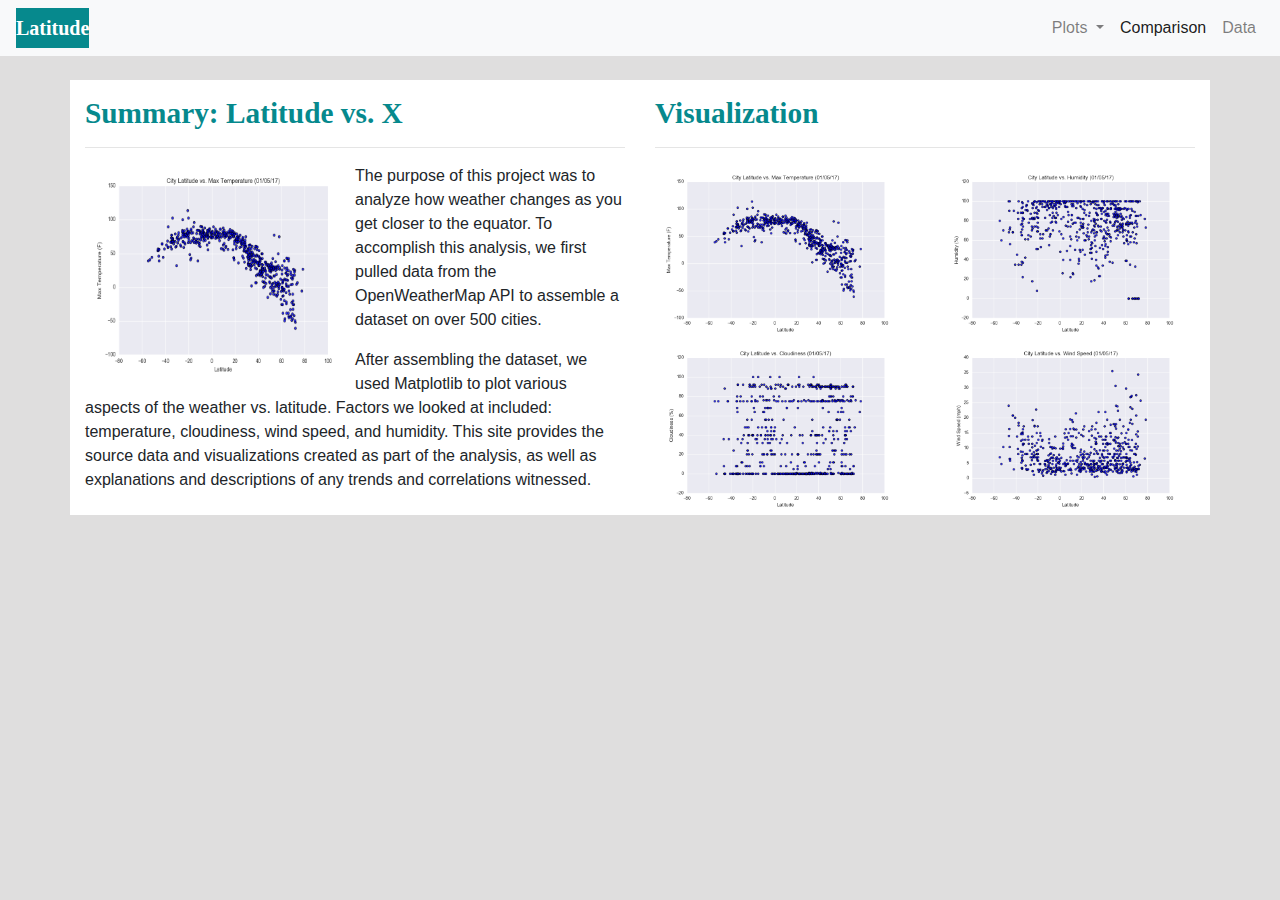
<file: Web-Design-Challenge/index.html>
<!doctype html>
<html lang="en">
  <head>
    <!-- Required meta tags -->
    <meta charset="utf-8">
    <meta name="viewport" content="width=device-width, initial-scale=1, shrink-to-fit=no">

    <!-- Bootstrap CSS -->
    <link rel="stylesheet" href="https://stackpath.bootstrapcdn.com/bootstrap/4.4.1/css/bootstrap.min.css" integrity="sha384-Vkoo8x4CGsO3+Hhxv8T/Q5PaXtkKtu6ug5TOeNV6gBiFeWPGFN9MuhOf23Q9Ifjh" crossorigin="anonymous">

    <title>Weather Analysis Dashboard</title>
  </head>
  
  
  <body style="background-color:rgb(223, 222, 222);">
    <!-- Navigation Bar -->
    <nav class="navbar navbar-expand-lg navbar-light bg-light">
        <a class="navbar-brand" style="background-color:rgb(6, 137, 141); color:white; font-family: Georgia, 'Times New Roman', Times, serif; font-weight: bold;" href="index.html">Latitude</a>
        <button class="navbar-toggler" type="button" data-toggle="collapse" data-target="#navbarSupportedContent" aria-controls="navbarSupportedContent" aria-expanded="false" aria-label="Toggle navigation">
          <span class="navbar-toggler-icon"></span>
        </button>
      
        <div class="collapse navbar-collapse" id="navbarSupportedContent">
          <ul class="navbar-nav ml-auto">
            <li class="nav-item dropdown">
                <a class="nav-link dropdown-toggle" href="#" id="navbarDropdown" role="button" data-toggle="dropdown" aria-haspopup="true" aria-expanded="false">
                  Plots
                </a>
                <div class="dropdown-menu" aria-labelledby="navbarDropdown">
                  <a class="dropdown-item" href="max_temperature.html">Max Temperature</a>
                  <a class="dropdown-item" href="humidity.html">Humidity</a>
                  <a class="dropdown-item" href="cloudiness.html">Cloudiness</a>
                  <a class="dropdown-item" href="wind_speed.html">Wind Speed</a>
                </div>
            </li>
            <li class="nav-item active">
              <a class="nav-link" href="comparison.html">Comparison<span class="sr-only">(current)</span></a>
            </li>
            <li class="nav-item">
              <a class="nav-link" href="data.html">Data</a>
            </li>
           
        </div>
      </nav>

    <!-- Put extra space between navbar and containers below -->  
    <br>

    <!-- Create container and add content -->
    <div class="container-sm">
      <div class="row">
        <div class="col-lg-6" style="background-color: white;">
            
          <h1 class="pt-3" style="color:rgb(6, 137, 141); font-family:Georgia, 'Times New Roman', Times, serif; font-weight: bold; font-size: 22pt;">Summary: Latitude vs. X</h1>
          <hr>
                        
          <img id="lat_vs_tem" width="50%" height="50%" class="float-left" src="Resources/assets/images/Fig1.png" alt="Max Temperature">
            
          <p>The purpose of this project was to analyze how weather changes as you get closer to the equator. To
            accomplish this analysis, we first pulled data from the OpenWeatherMap API to assemble a dataset on over
            500 cities.</p>

          <p>After assembling the dataset, we used Matplotlib to plot various aspects of the weather vs. latitude.
            Factors we looked at included: temperature, cloudiness, wind speed, and humidity. This site provides the
            source data and visualizations created as part of the analysis, as well as explanations and descriptions of
            any trends and correlations witnessed.</p>
            
        </div>


        <div class="col-lg-6 ml-auto" style="background-color: white;">
          <h2 class="pt-3" style="color:rgb(6, 137, 141); font-family:Georgia, 'Times New Roman', Times, serif; font-weight: bold; font-size: 22pt;">Visualization</h2>
          <hr>
          
          
          <div class="row">
            <div class="col-6">
              <a href="max_temperature.html">
                <img width="100%" height="100%" src="Resources/assets/images/Fig1.png" alt="Max Temperature">
              </a>
            </div>
            <div class="col-6">
              <a href="humidity.html">
                <img width="100%" height="100%" src="Resources/assets/images/Fig2.png" alt="Humidity">
              </a>
            </div>
          </div>

          <div class="row">
            <div class="col-6">
              <a href="cloudiness.html">
                <img width="100%" height="100%" src="Resources/assets/images/Fig3.png" alt="Cloudiness">
              </a>
            </div>
            <div class="col-6">
              <a href="wind_speed.html">
                <img width="100%" height="100%" src="Resources/assets/images/Fig4.png" alt="Wind Speed">
              </a>
            </div>
          </div>
            
      
        </div>
      </div>
    </div>
    
    <!-- Optional JavaScript -->
    <!-- jQuery first, then Popper.js, then Bootstrap JS -->
    <script src="https://code.jquery.com/jquery-3.4.1.slim.min.js" integrity="sha384-J6qa4849blE2+poT4WnyKhv5vZF5SrPo0iEjwBvKU7imGFAV0wwj1yYfoRSJoZ+n" crossorigin="anonymous"></script>
    <script src="https://cdn.jsdelivr.net/npm/popper.js@1.16.0/dist/umd/popper.min.js" integrity="sha384-Q6E9RHvbIyZFJoft+2mJbHaEWldlvI9IOYy5n3zV9zzTtmI3UksdQRVvoxMfooAo" crossorigin="anonymous"></script>
    <script src="https://stackpath.bootstrapcdn.com/bootstrap/4.4.1/js/bootstrap.min.js" integrity="sha384-wfSDF2E50Y2D1uUdj0O3uMBJnjuUD4Ih7YwaYd1iqfktj0Uod8GCExl3Og8ifwB6" crossorigin="anonymous"></script>
  </body>
</html>
</file>
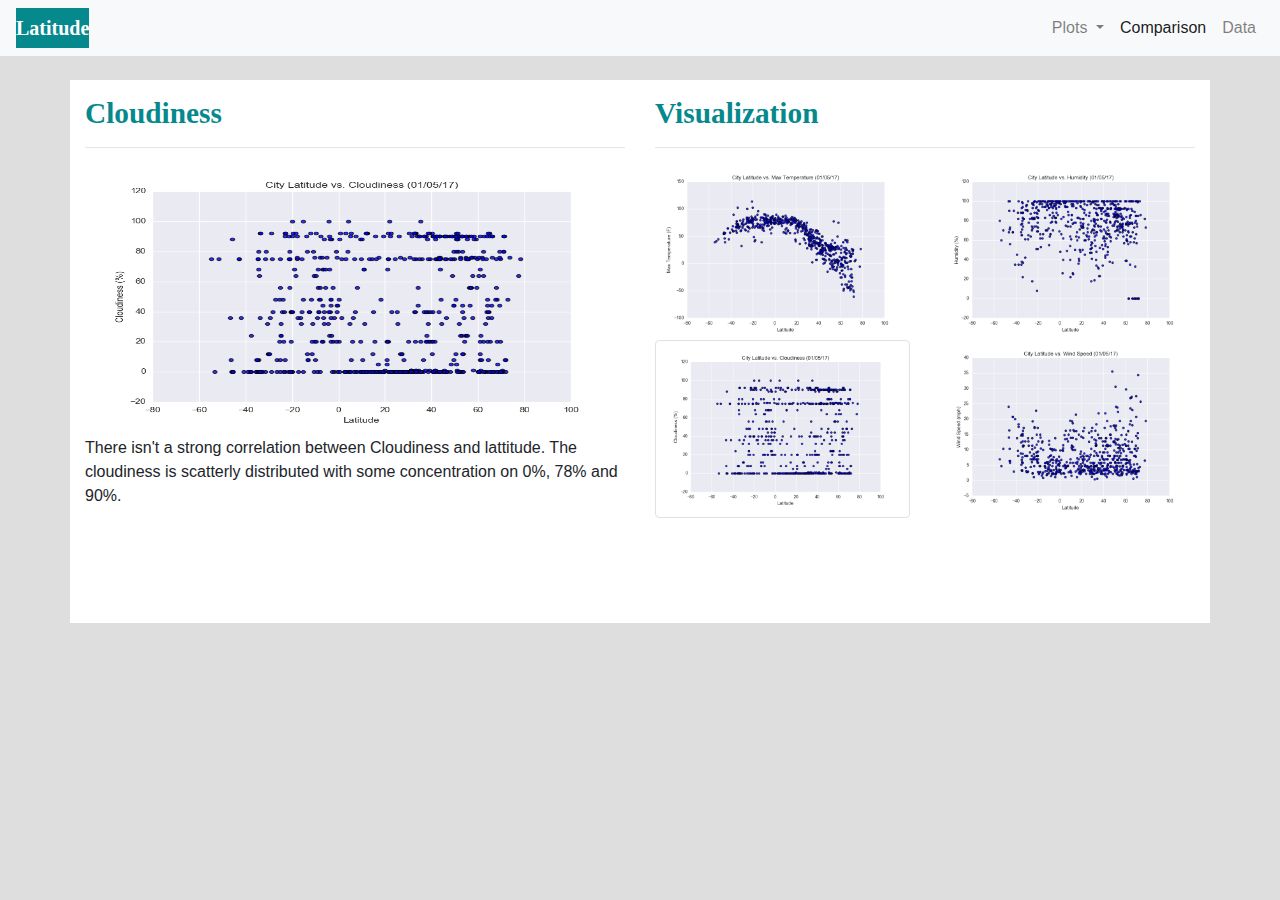
<file: Web-Design-Challenge/cloudiness.html>
<!DOCTYPE html>
<html lang="en">
  <head>
    <!-- Required meta tags -->
    <meta charset="utf-8">
    <meta name="viewport" content="width=device-width, initial-scale=1, shrink-to-fit=no">

    <!-- Bootstrap CSS -->
    <link rel="stylesheet" href="https://stackpath.bootstrapcdn.com/bootstrap/4.4.1/css/bootstrap.min.css" integrity="sha384-Vkoo8x4CGsO3+Hhxv8T/Q5PaXtkKtu6ug5TOeNV6gBiFeWPGFN9MuhOf23Q9Ifjh" crossorigin="anonymous">

    <title>Cloudiness Dashboard</title>
  </head>
  
  
  <body style="background-color:rgb(223, 222, 222);">
    <!-- Navigation Bar -->
    <nav class="navbar navbar-expand-lg navbar-light bg-light">
        <a class="navbar-brand" style="background-color:rgb(6, 137, 141); color:white; font-family: Georgia, 'Times New Roman', Times, serif; font-weight: bold;" href="index.html">Latitude</a>
        <button class="navbar-toggler" type="button" data-toggle="collapse" data-target="#navbarSupportedContent" aria-controls="navbarSupportedContent" aria-expanded="false" aria-label="Toggle navigation">
          <span class="navbar-toggler-icon"></span>
        </button>
      
        <div class="collapse navbar-collapse" id="navbarSupportedContent">
          <ul class="navbar-nav ml-auto">
            <li class="nav-item dropdown">
                <a class="nav-link dropdown-toggle" href="#" id="navbarDropdown" role="button" data-toggle="dropdown" aria-haspopup="true" aria-expanded="false">
                  Plots
                </a>
                <div class="dropdown-menu" aria-labelledby="navbarDropdown">
                  <a class="dropdown-item" href="max_temperature.html">Max Temperature</a>
                  <a class="dropdown-item" href="humidity.html">Humidity</a>
                  <a class="dropdown-item" href="cloudiness.html">Cloudiness</a>
                  <a class="dropdown-item" href="wind_speed.html">Wind Speed</a>
                </div>
            </li>
            <li class="nav-item active">
              <a class="nav-link" href="comparison.html">Comparison<span class="sr-only">(current)</span></a>
            </li>
            <li class="nav-item">
              <a class="nav-link" href="data.html">Data</a>
            </li>
           
        </div>
      </nav>

    <!-- Put extra space between navbar and containers below -->  
    <br>
  
    
    <div class="container-sm">
      <div class="row">
        <div class="col-lg-6" style="background-color: white;">
            
          <h1 class="pt-3" style="color:rgb(6, 137, 141); font-family:Georgia, 'Times New Roman', Times, serif; font-weight: bold; font-size: 22pt;">Cloudiness</h1>
          <hr>
                        
          <img width="100%" height="50%" src="Resources/assets/images/Fig3.png" alt="Cloudiness">
            
          <p>There isn't a strong correlation between Cloudiness and lattitude. The cloudiness is scatterly distributed with some concentration on 0%, 78% and 90%.</p>
            
        </div>

      
        
        <div class="col-lg-6 ml-auto" style="background-color: white;">
            
            <h2 class="pt-3" style="color:rgb(6, 137, 141); font-family:Georgia, 'Times New Roman', Times, serif; font-weight: bold; font-size: 22pt;">Visualization</h2>
            <hr>
            
            
            <div class="row">
                <div class="col-6">
                    <a href="max_temperature.html">
                        <img width="100%" height="100%" src="Resources/assets/images/Fig1.png" alt="Max Temperature">
                    </a>
                </div>
                <div class="col-6">
                    <a href="humidity.html">
                        <img width="100%" height="100%" src="Resources/assets/images/Fig2.png" alt="Humidity">
                    </a>
                </div>
            </div>
    
            <div class="row">
                <div class="col-6">
                    <a href="cloudiness.html">
                        <img width="100%" height="100%" class="img-thumbnail" src="Resources/assets/images/Fig3.png" alt="Cloudiness">
                    </a>
                </div>
                <div class="col-6">
                    <a href="wind_speed.html">
                        <img width="100%" height="100%" src="Resources/assets/images/Fig4.png" alt="Wind Speed">
                    </a>
                </div>
            </div>
                  
            
            
            
        </div>
    </div>
    
    
   

    <!-- Optional JavaScript -->
    <!-- jQuery first, then Popper.js, then Bootstrap JS -->
    <script src="https://code.jquery.com/jquery-3.4.1.slim.min.js" integrity="sha384-J6qa4849blE2+poT4WnyKhv5vZF5SrPo0iEjwBvKU7imGFAV0wwj1yYfoRSJoZ+n" crossorigin="anonymous"></script>
    <script src="https://cdn.jsdelivr.net/npm/popper.js@1.16.0/dist/umd/popper.min.js" integrity="sha384-Q6E9RHvbIyZFJoft+2mJbHaEWldlvI9IOYy5n3zV9zzTtmI3UksdQRVvoxMfooAo" crossorigin="anonymous"></script>
    <script src="https://stackpath.bootstrapcdn.com/bootstrap/4.4.1/js/bootstrap.min.js" integrity="sha384-wfSDF2E50Y2D1uUdj0O3uMBJnjuUD4Ih7YwaYd1iqfktj0Uod8GCExl3Og8ifwB6" crossorigin="anonymous"></script>
  </body>
</html>
</file>
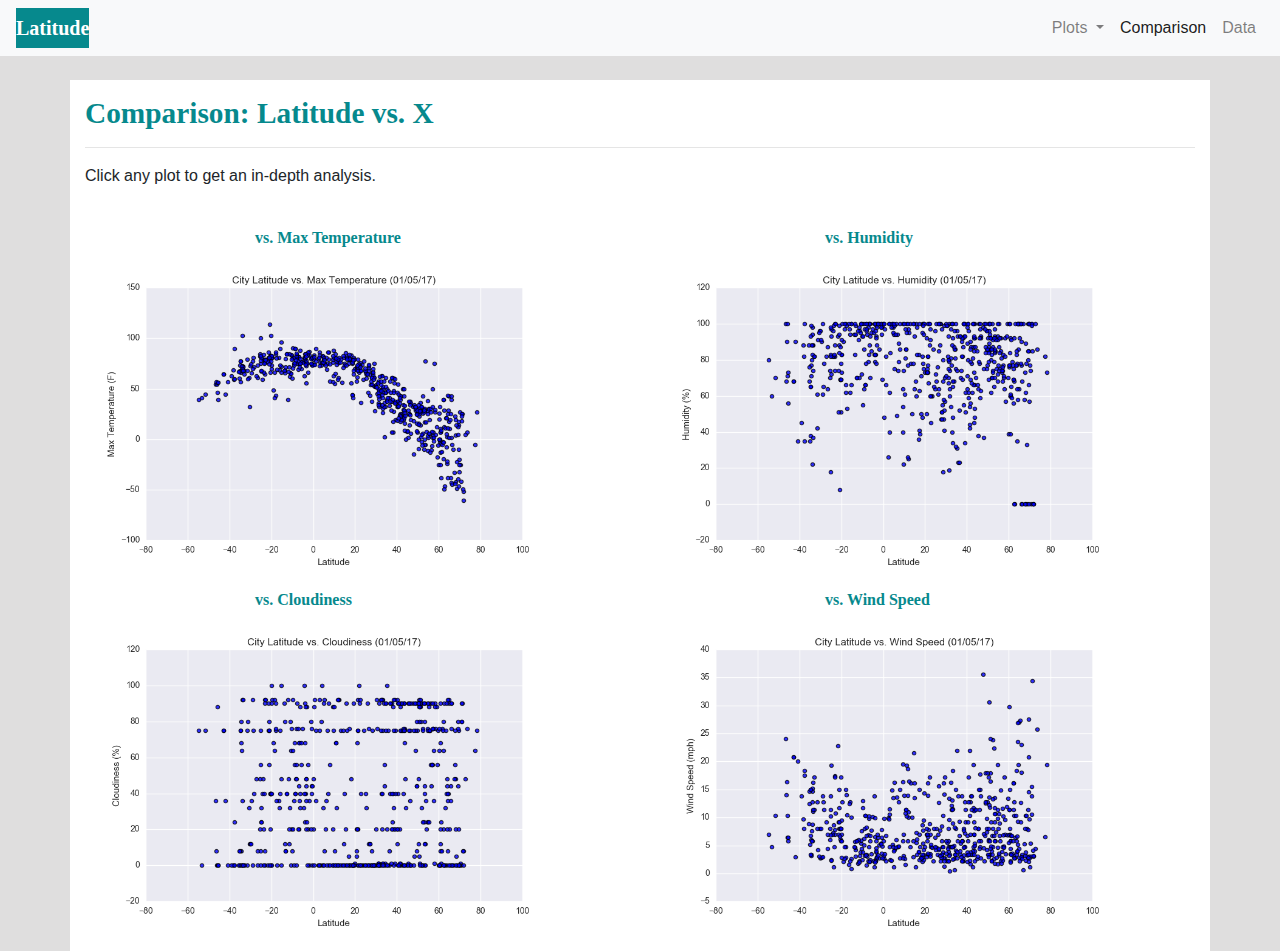
<file: Web-Design-Challenge/comparison.html>
<!DOCTYPE html>
<html lang="en">
<head>
  <!-- Required meta tags -->
  <meta charset="utf-8">
  <meta name="viewport" content="width=device-width, initial-scale=1, shrink-to-fit=yes">

  <!-- Bootstrap CSS -->
  <link rel="stylesheet" href="https://stackpath.bootstrapcdn.com/bootstrap/4.4.1/css/bootstrap.min.css" integrity="sha384-Vkoo8x4CGsO3+Hhxv8T/Q5PaXtkKtu6ug5TOeNV6gBiFeWPGFN9MuhOf23Q9Ifjh" crossorigin="anonymous">
  <title>Comparison Dashboard</title>
</head>
  
<body style="background-color:rgb(223, 222, 222);">
  <!-- Navigation Bar -->
  <nav class="navbar navbar-expand-lg navbar-light bg-light">
    <a class="navbar-brand" style="background-color:rgb(6, 137, 141); color:white; font-weight: bold; font-family: Georgia, 'Times New Roman', Times, serif;" href="index.html">Latitude</a>
    <button class="navbar-toggler" type="button" data-toggle="collapse" data-target="#navbarSupportedContent" aria-controls="navbarSupportedContent" aria-expanded="false" aria-label="Toggle navigation">
        <span class="navbar-toggler-icon"></span>
    </button>
      
    <div class="collapse navbar-collapse" id="navbarSupportedContent">
      <ul class="navbar-nav ml-auto">
        <li class="nav-item dropdown">
          <a class="nav-link dropdown-toggle" href="#" id="navbarDropdown" role="button" data-toggle="dropdown" aria-haspopup="true" aria-expanded="false">
                  Plots
          </a>
    <div class="dropdown-menu" aria-labelledby="navbarDropdown">
      <a class="dropdown-item" href="max_temperature.html">Max Temperature</a>
      <a class="dropdown-item" href="humidity.html">Humidity</a>
      <a class="dropdown-item" href="cloudiness.html">Cloudiness</a>
      <a class="dropdown-item" href="wind_speed.html">Wind Speed</a>
    </div>
            </li>
            <li class="nav-item active">
              <a class="nav-link" href="comparison.html">Comparison<span class="sr-only">(current)</span></a>
            </li>
            <li class="nav-item">
              <a class="nav-link" href="data.html">Data</a>
            </li>
           
        </div>
      </nav>

    <br>
  
    
    <div class="container-sm">
        <div class="row">
            <div class="col-lg-12" style="background-color: white;">
                
                <h1 class="pt-3" style="color:rgb(6, 137, 141); font-family:Georgia, 'Times New Roman', Times, serif; font-weight: bold; font-size: 22pt;">Comparison: Latitude vs. X</h1>
                <hr>
                <p>Click any plot to get an in-depth analysis.</p>
    <br>

                <div class="row">
                    <div class="col-lg-6">
                      <h1 class="mx-auto" style="width: 200px; color:rgb(6, 137, 141); font-family:Georgia, 'Times New Roman', Times, serif; font-weight:bold; font-size: 12pt;">vs. Max Temperature</h1>
                      <a href="max_temperature.html">
                      <img width="90%" height="90%" src="Resources/assets/images/Fig1.png" alt="Max Temperature">
                      </a>
                    </div>
                    <div class="col-lg-6">
                      <h1 class="mx-auto" style="width: 200px; color:rgb(6, 137, 141); font-family:Georgia, 'Times New Roman', Times, serif; font-weight:bold; font-size: 12pt;">vs. Humidity</h1>
                      <a href="humidity.html">
                      <img width="90%" height="90%" src="Resources/assets/images/Fig2.png" alt="Humidity">
                      </a>
                    </div>
                </div>
                
                <div class="row">
                    <div class="col-lg-6">
                      <h1 class="mx-auto" style="width: 200px; color:rgb(6, 137, 141); font-family:Georgia, 'Times New Roman', Times, serif; font-weight:bold; font-size: 12pt;">vs. Cloudiness</h1>
                      <a href="cloudiness.html">
                      <img width="90%" height="90%" src="Resources/assets/images/Fig3.png" alt="Cloudiness">
                      </a>
                    </div>
                    <div class="col-lg-6">
                      <h1 class="mx-auto" style="width: 200px; color:rgb(6, 137, 141); font-family:Georgia, 'Times New Roman', Times, serif; font-weight:bold; font-size: 12pt;">vs. Wind Speed</h1>
                      <a href="wind_speed.html">
                      <img width="90%" height="90%" src="Resources/assets/images/Fig4.png" alt="Wind Speed">
                      </a>
                    </div>
                </div>

            </div>
            
        </div>    
        
       
      
    </div>
    
    
   

    <!-- Optional JavaScript -->
    <!-- jQuery first, then Popper.js, then Bootstrap JS -->
    <script src="https://code.jquery.com/jquery-3.4.1.slim.min.js" integrity="sha384-J6qa4849blE2+poT4WnyKhv5vZF5SrPo0iEjwBvKU7imGFAV0wwj1yYfoRSJoZ+n" crossorigin="anonymous"></script>
    <script src="https://cdn.jsdelivr.net/npm/popper.js@1.16.0/dist/umd/popper.min.js" integrity="sha384-Q6E9RHvbIyZFJoft+2mJbHaEWldlvI9IOYy5n3zV9zzTtmI3UksdQRVvoxMfooAo" crossorigin="anonymous"></script>
    <script src="https://stackpath.bootstrapcdn.com/bootstrap/4.4.1/js/bootstrap.min.js" integrity="sha384-wfSDF2E50Y2D1uUdj0O3uMBJnjuUD4Ih7YwaYd1iqfktj0Uod8GCExl3Og8ifwB6" crossorigin="anonymous"></script>
  </body>
</html>
</file>
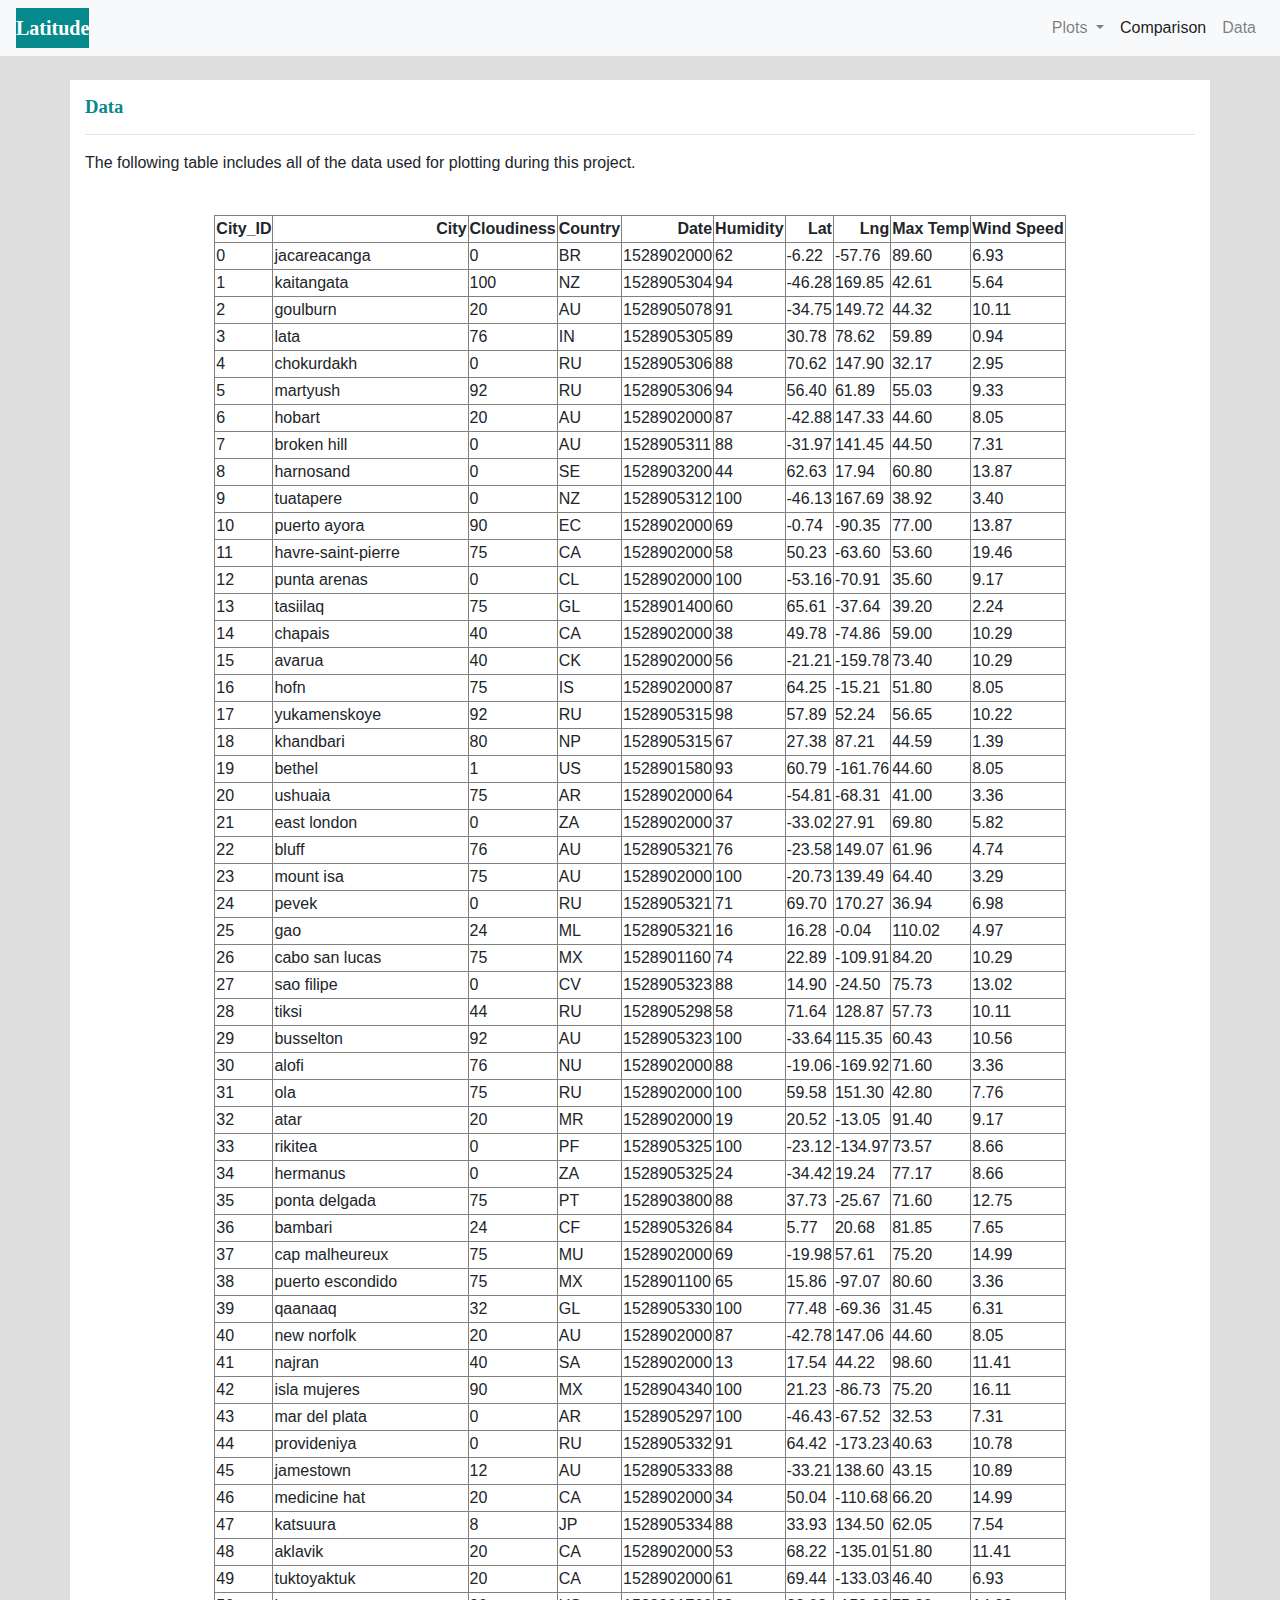
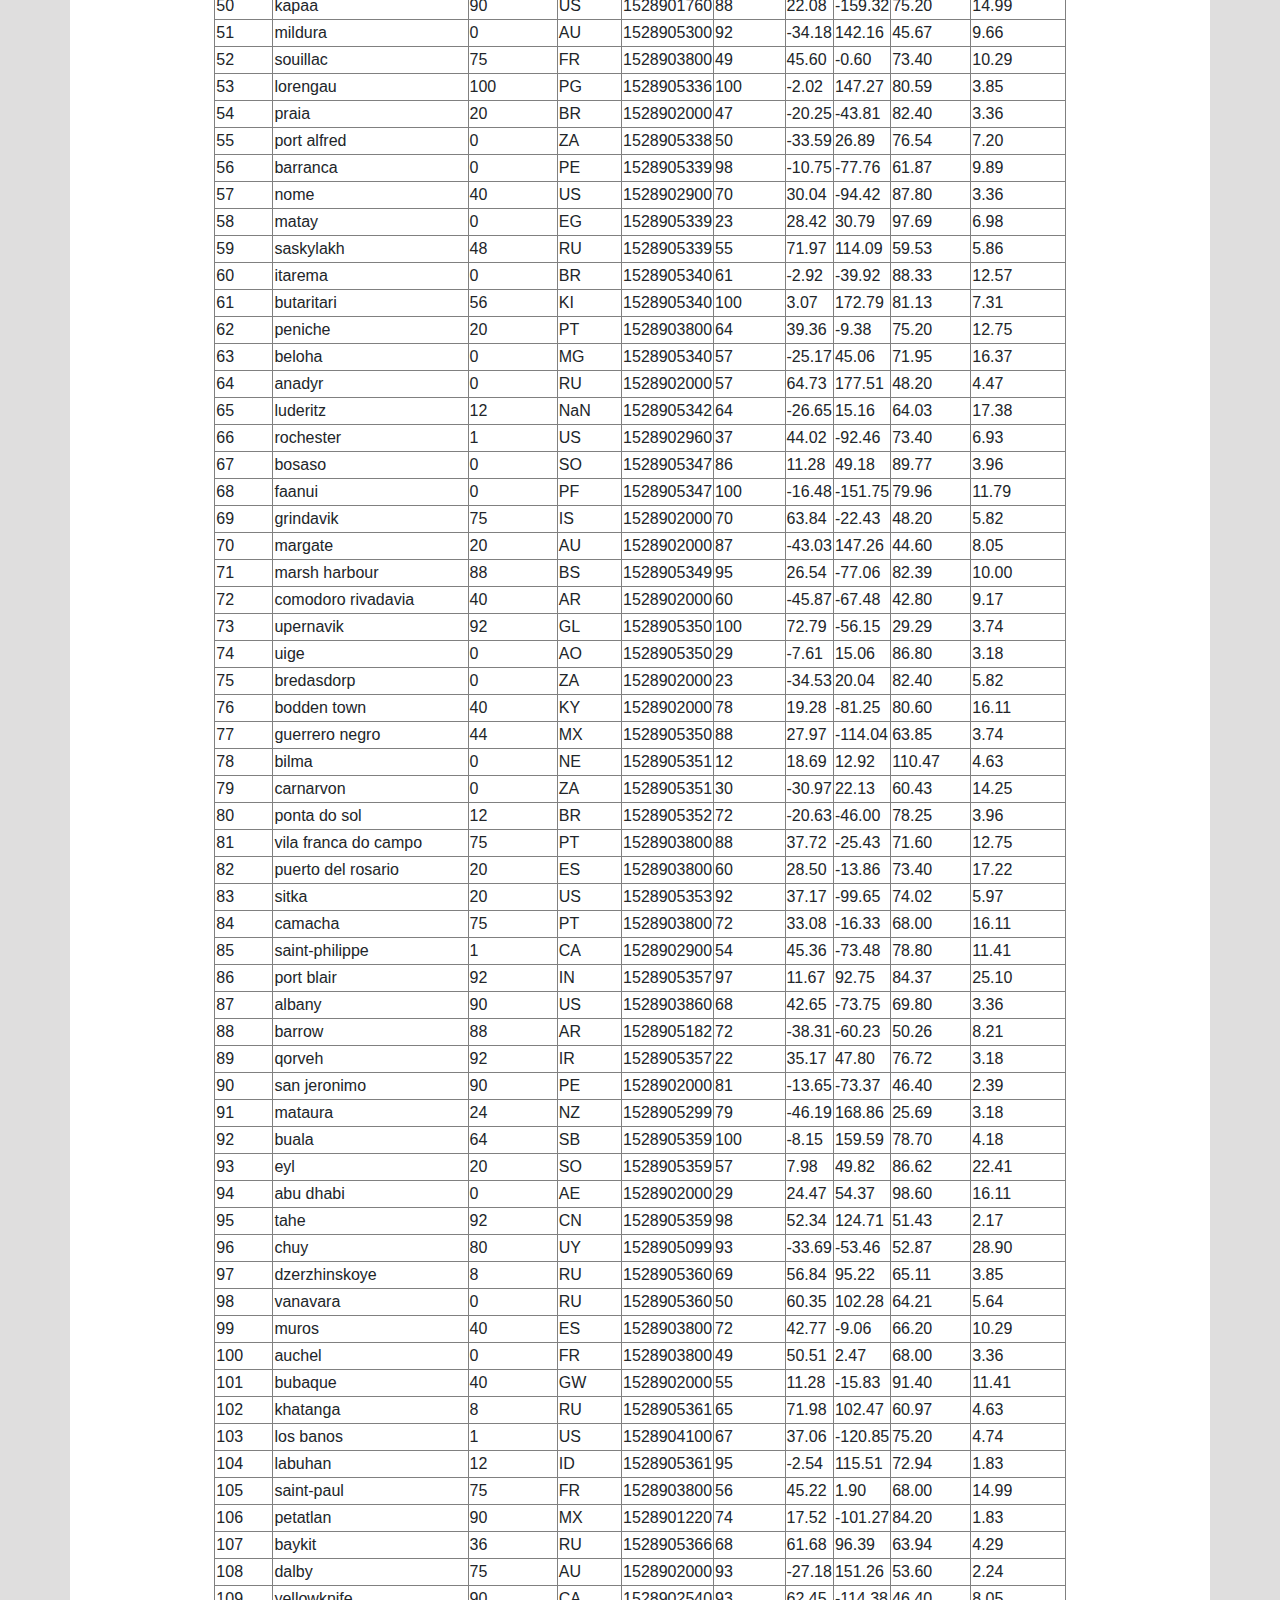
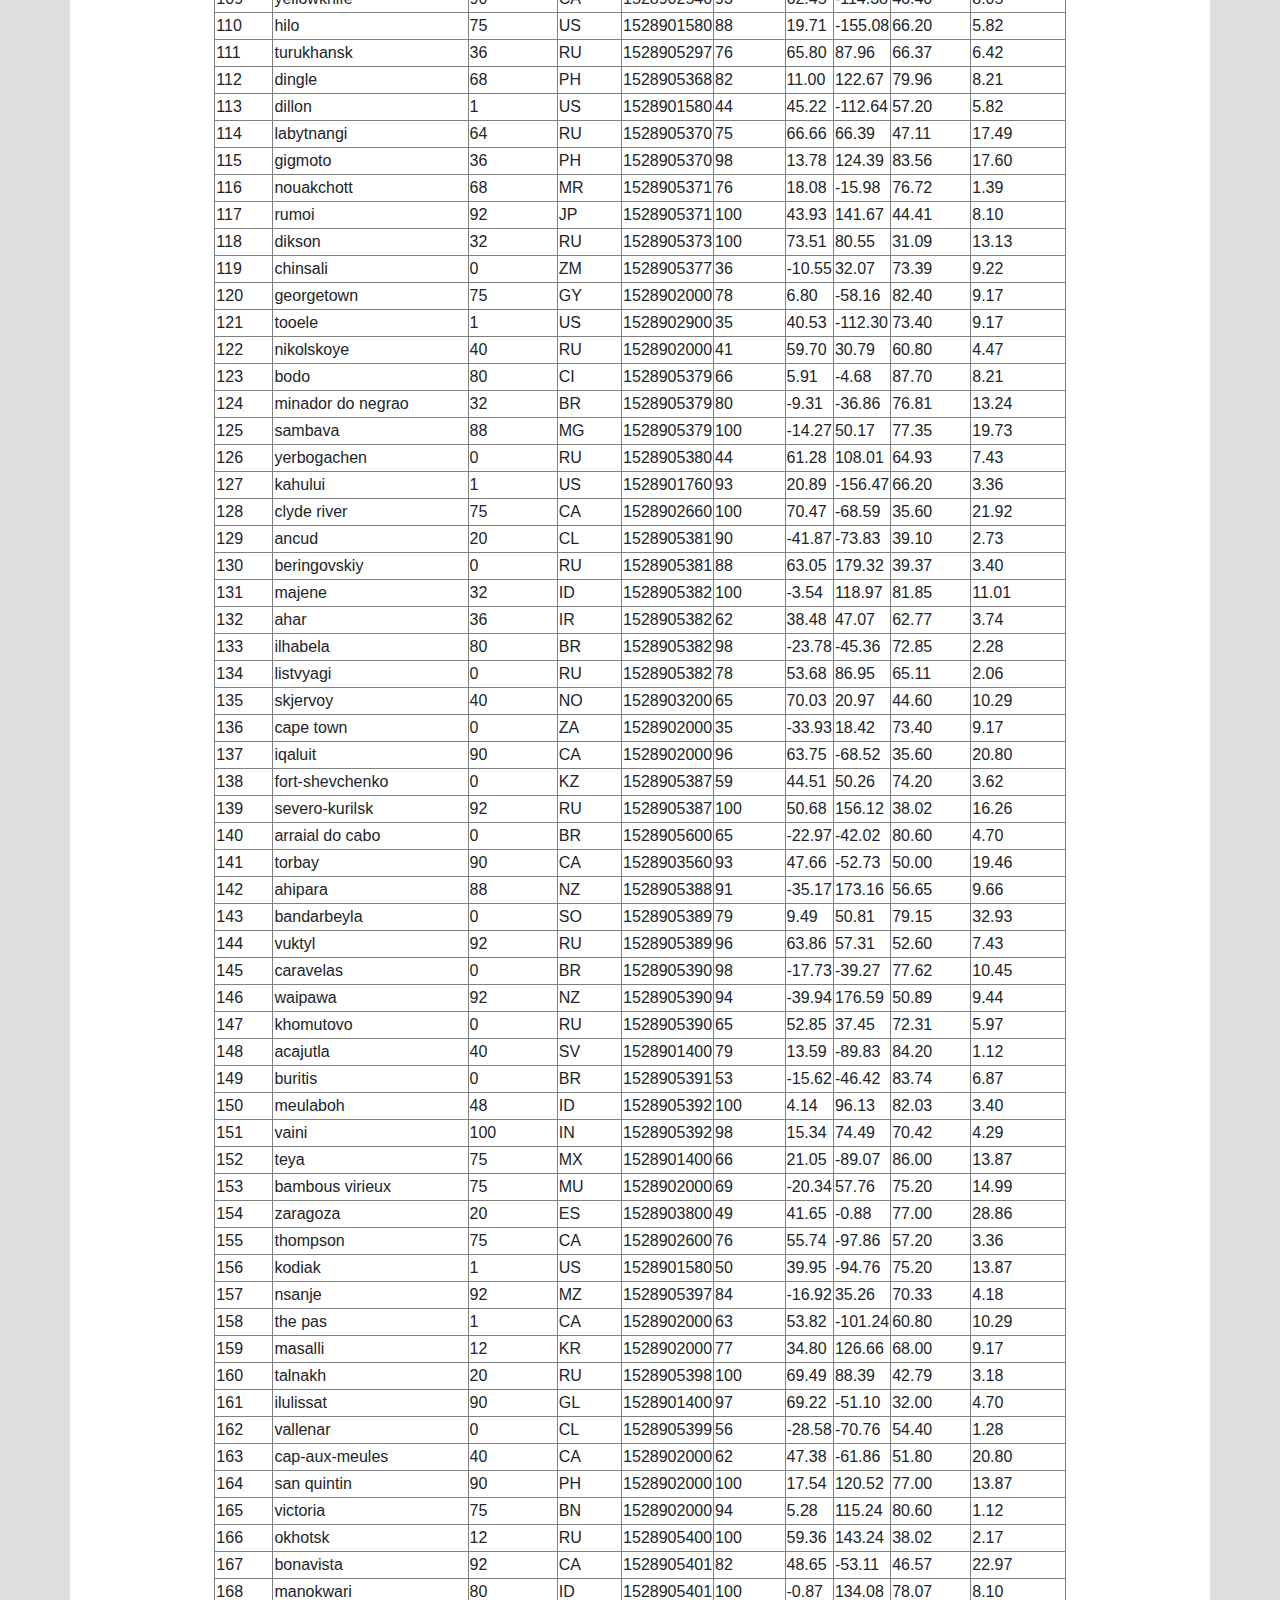
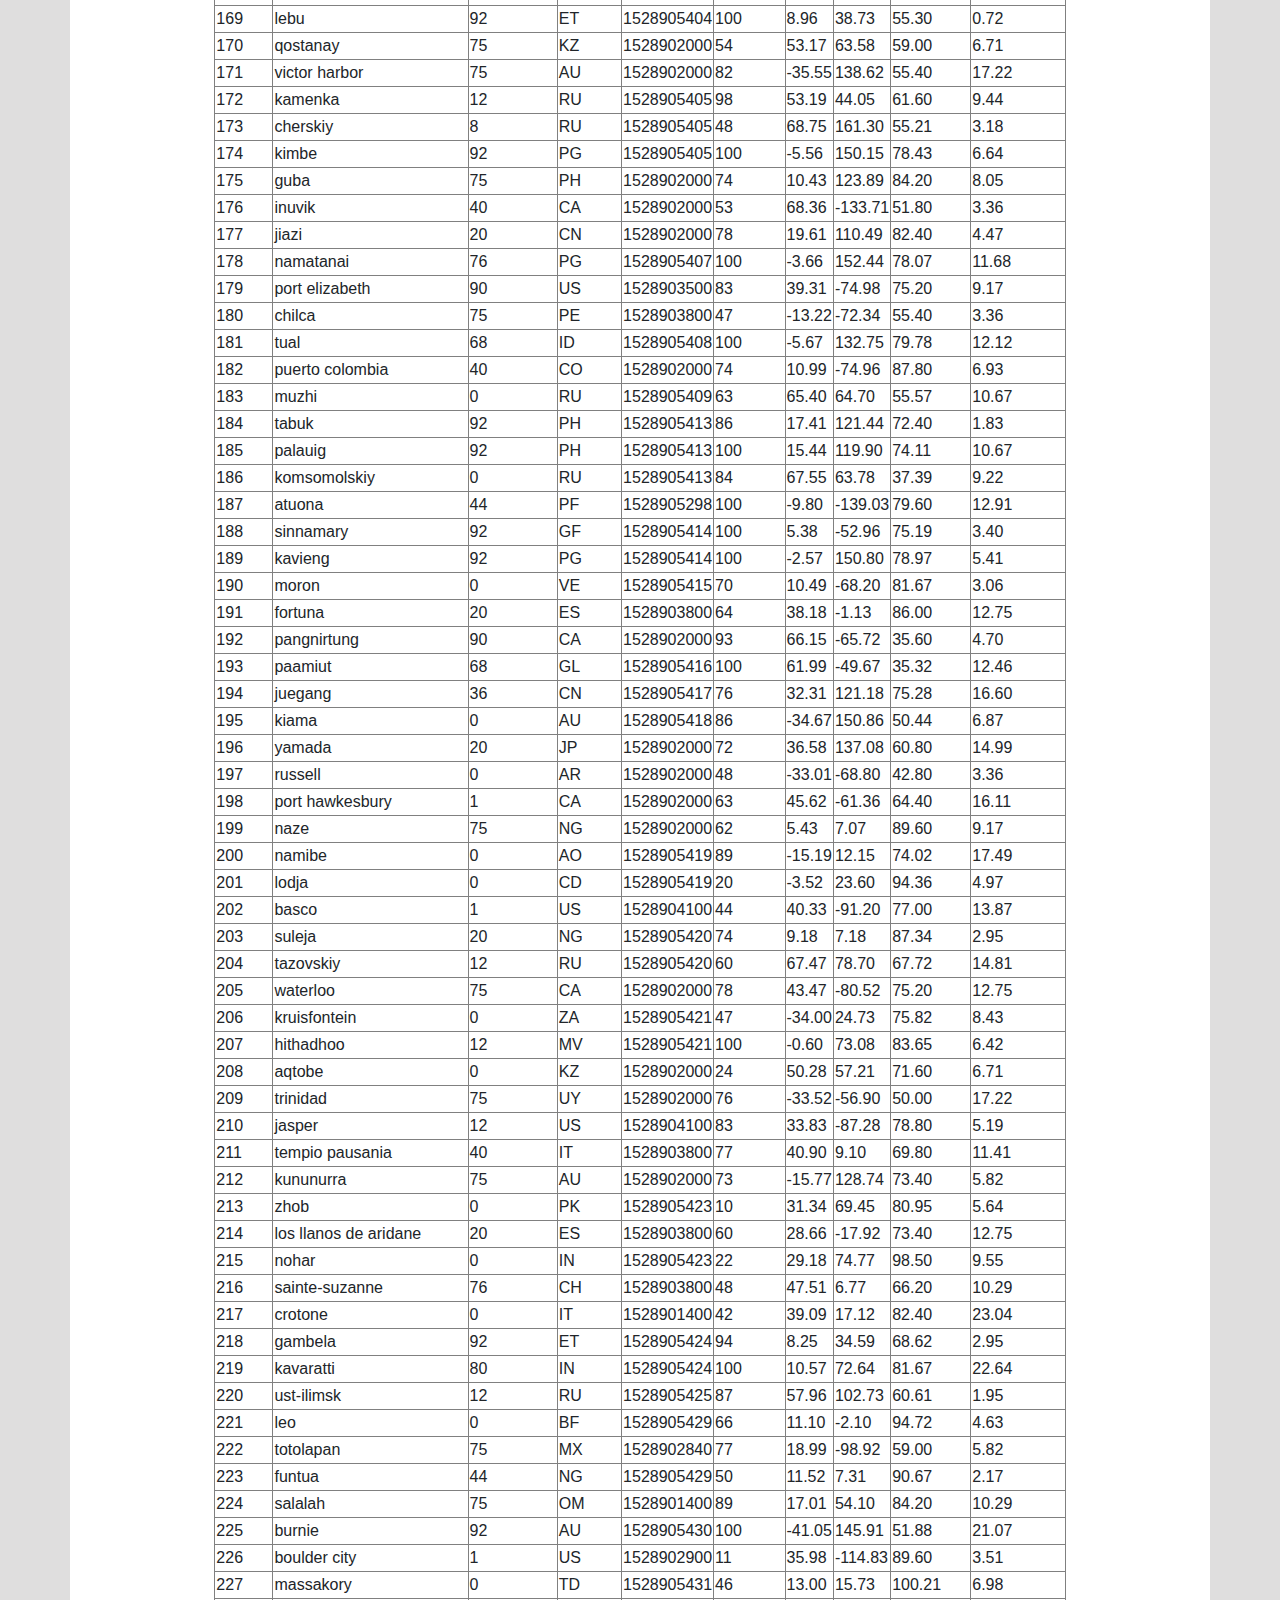
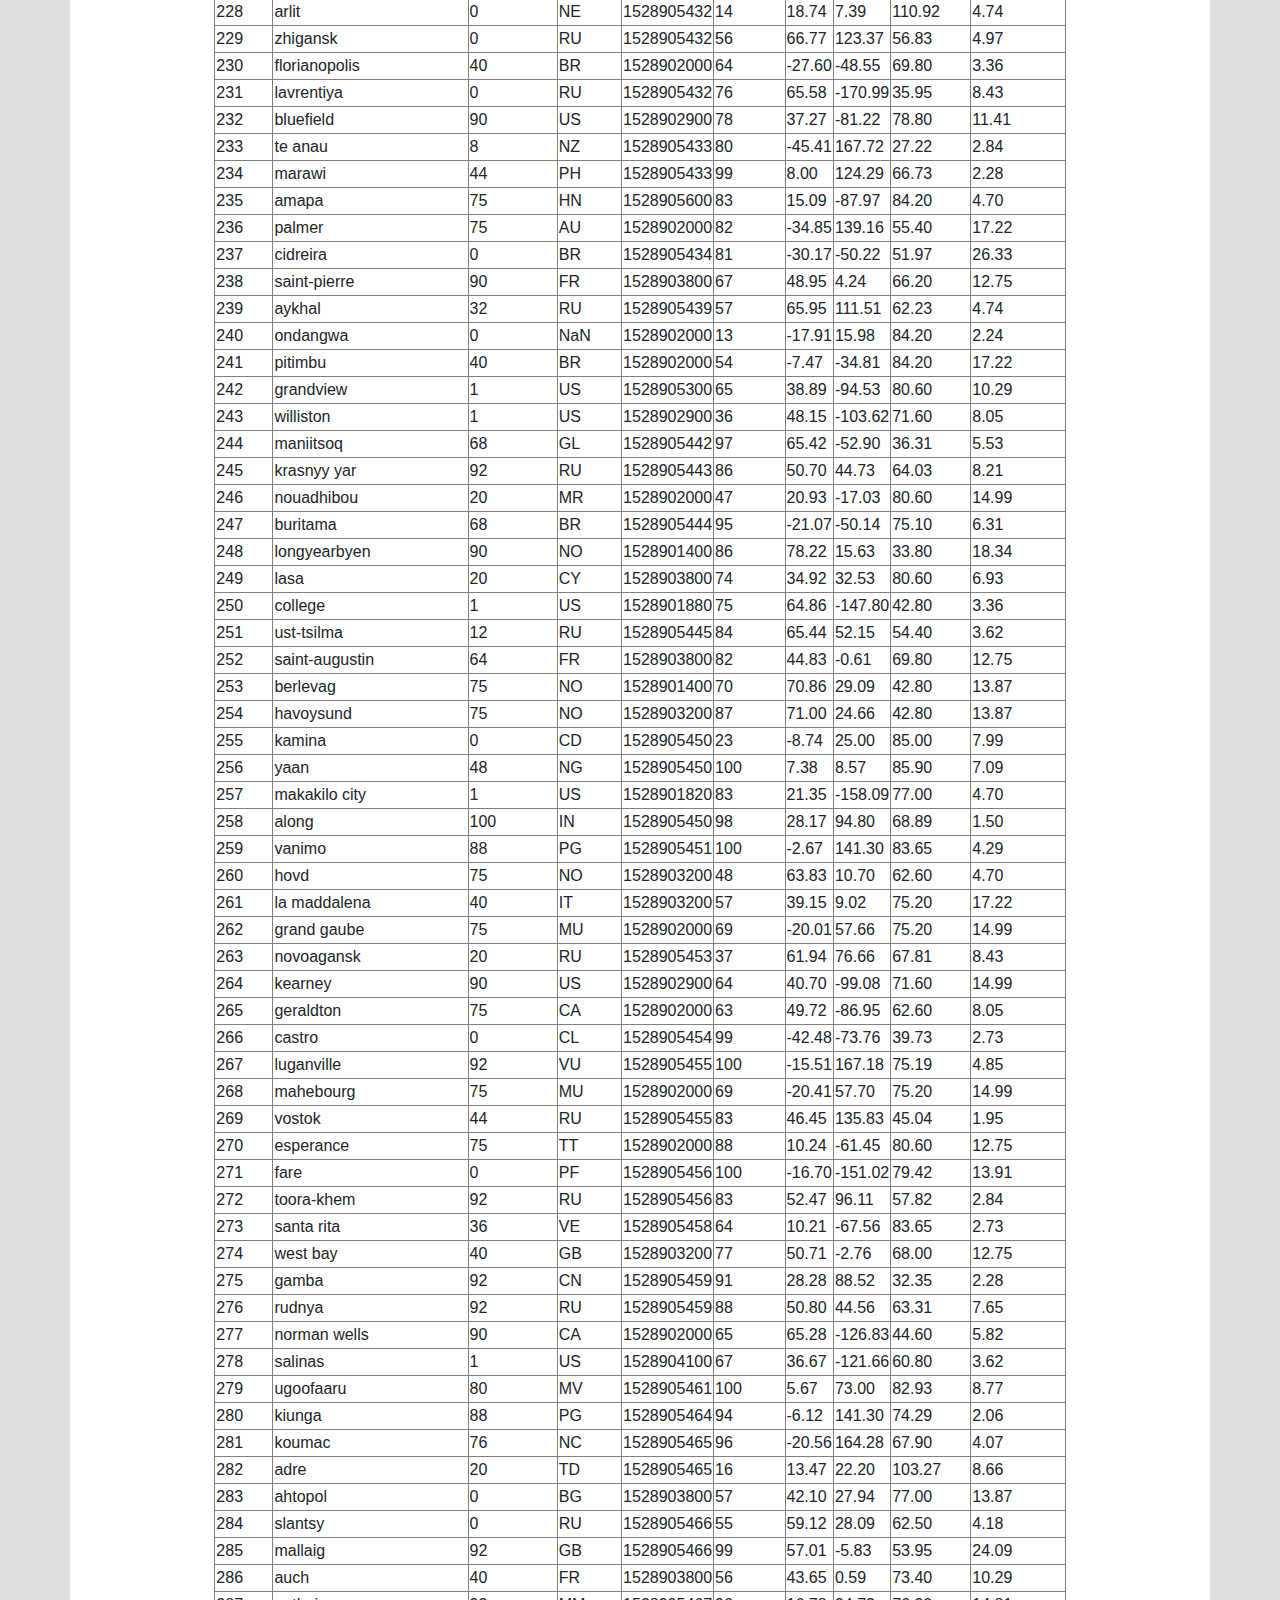
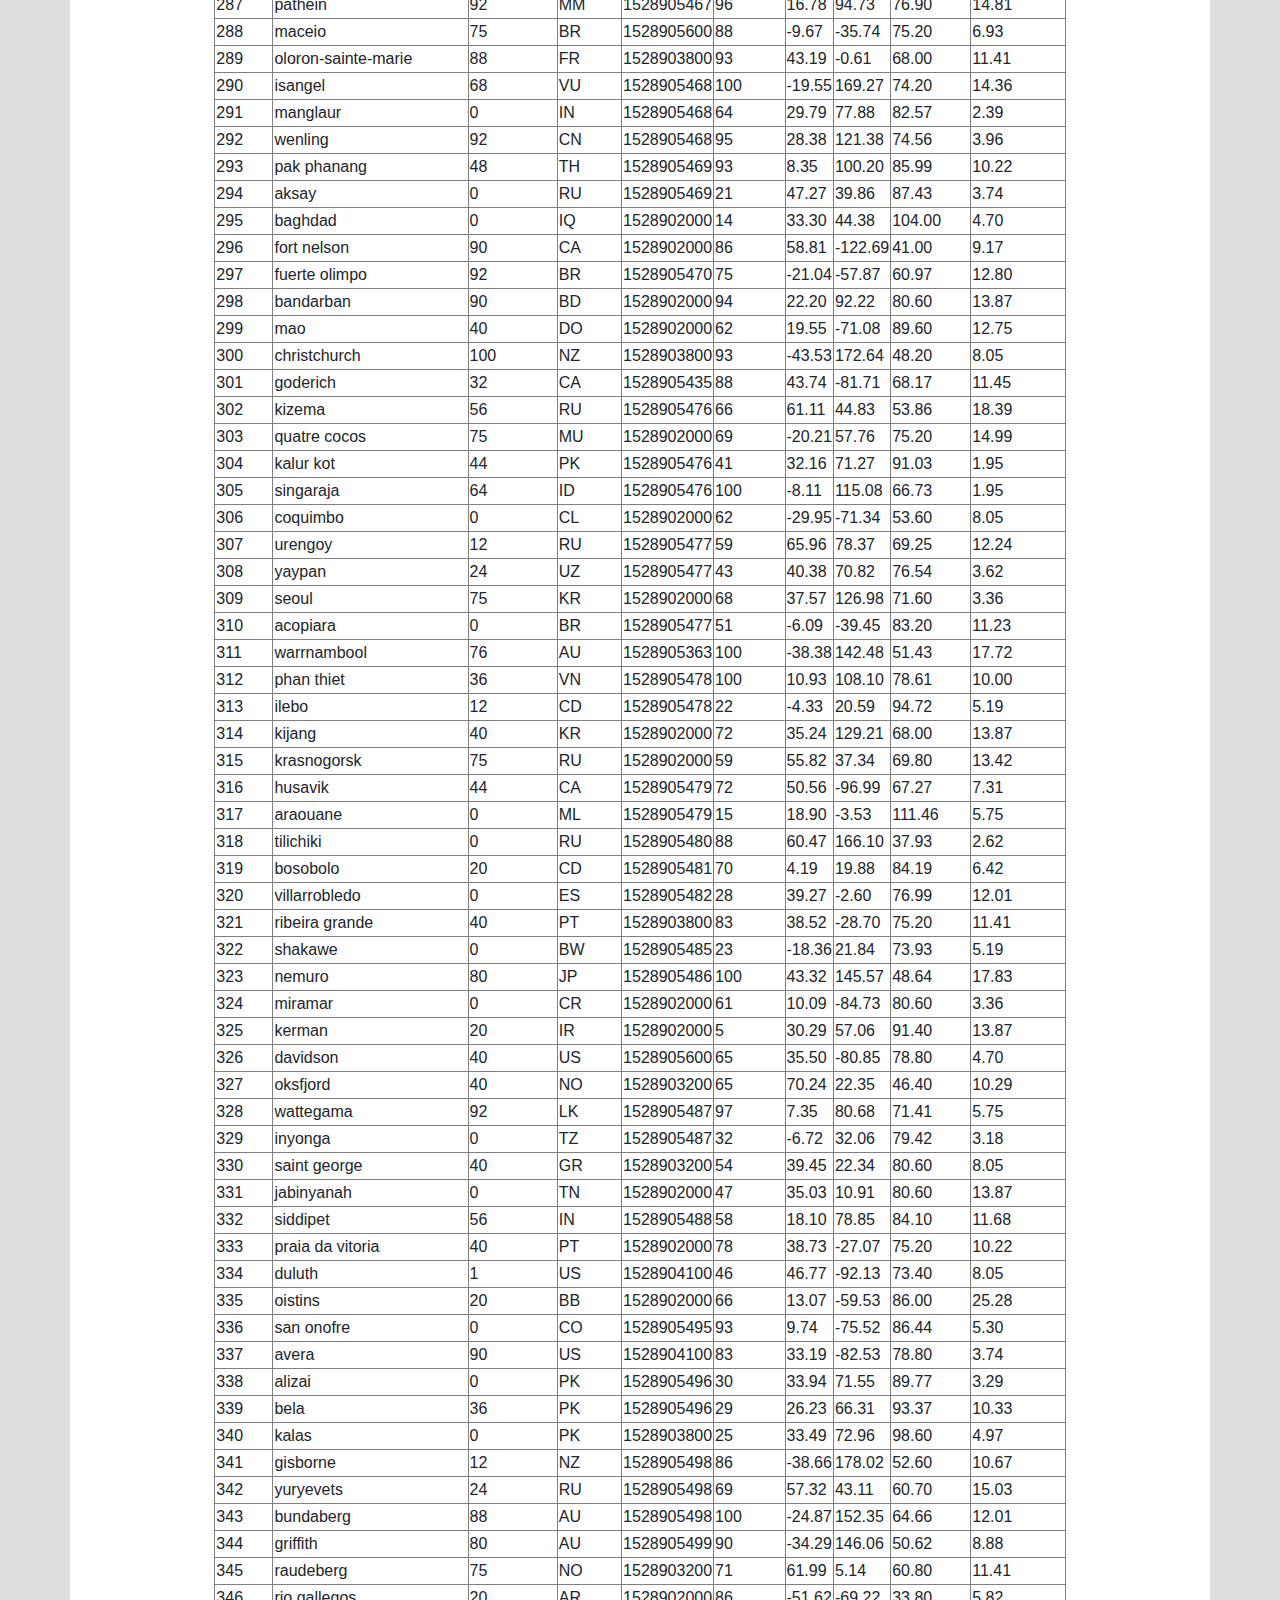
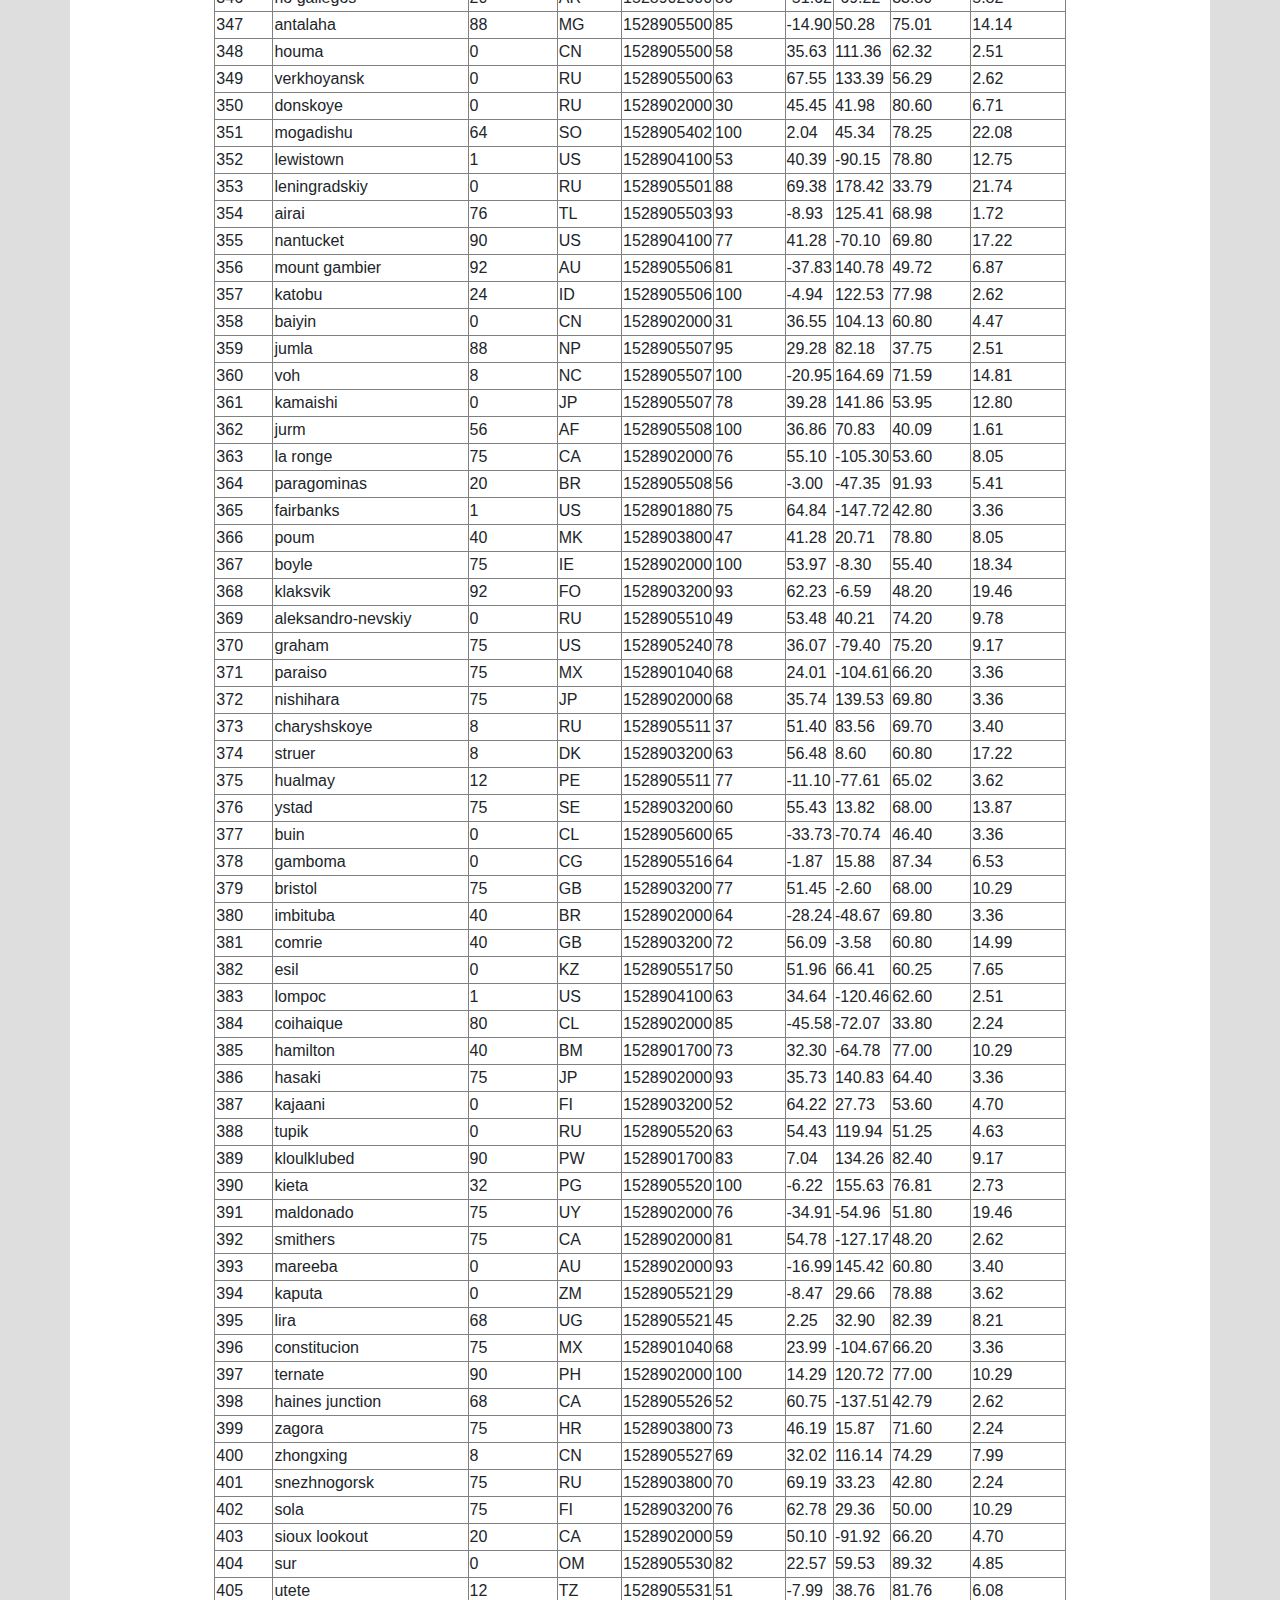
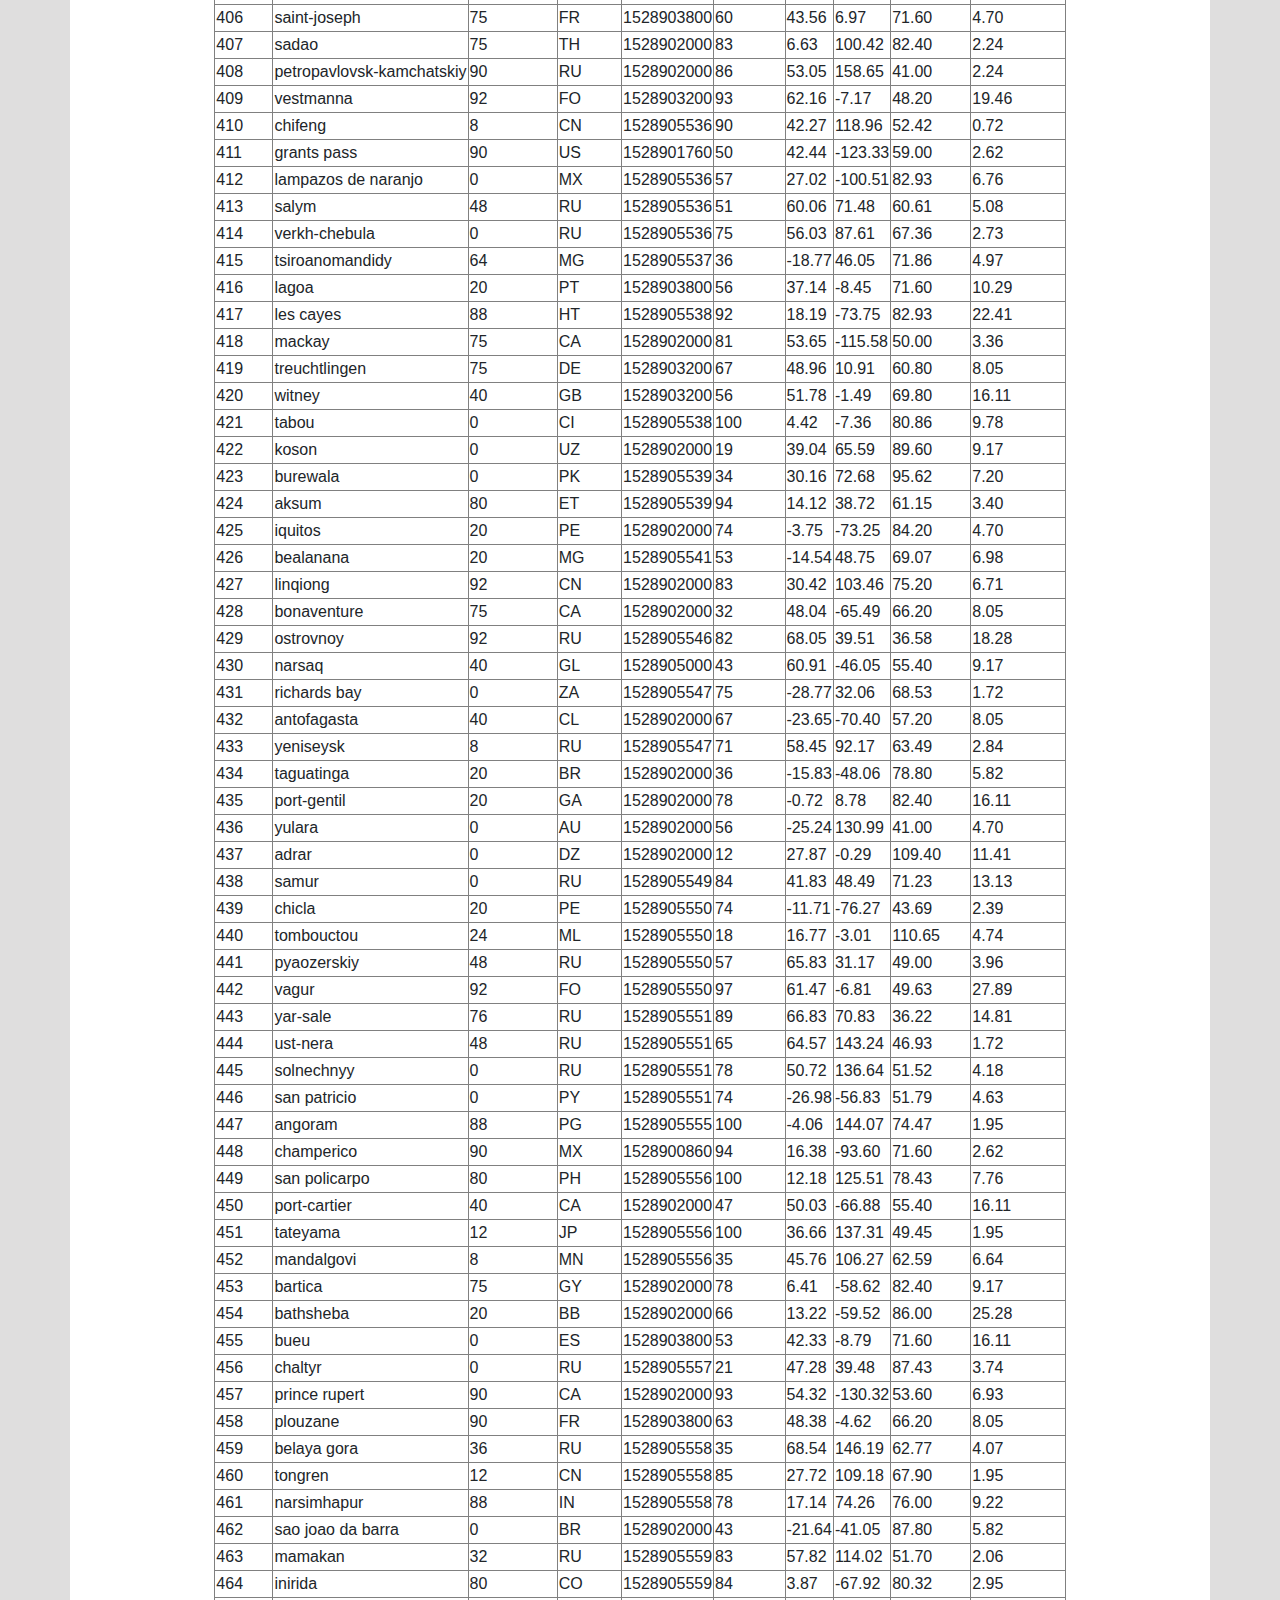
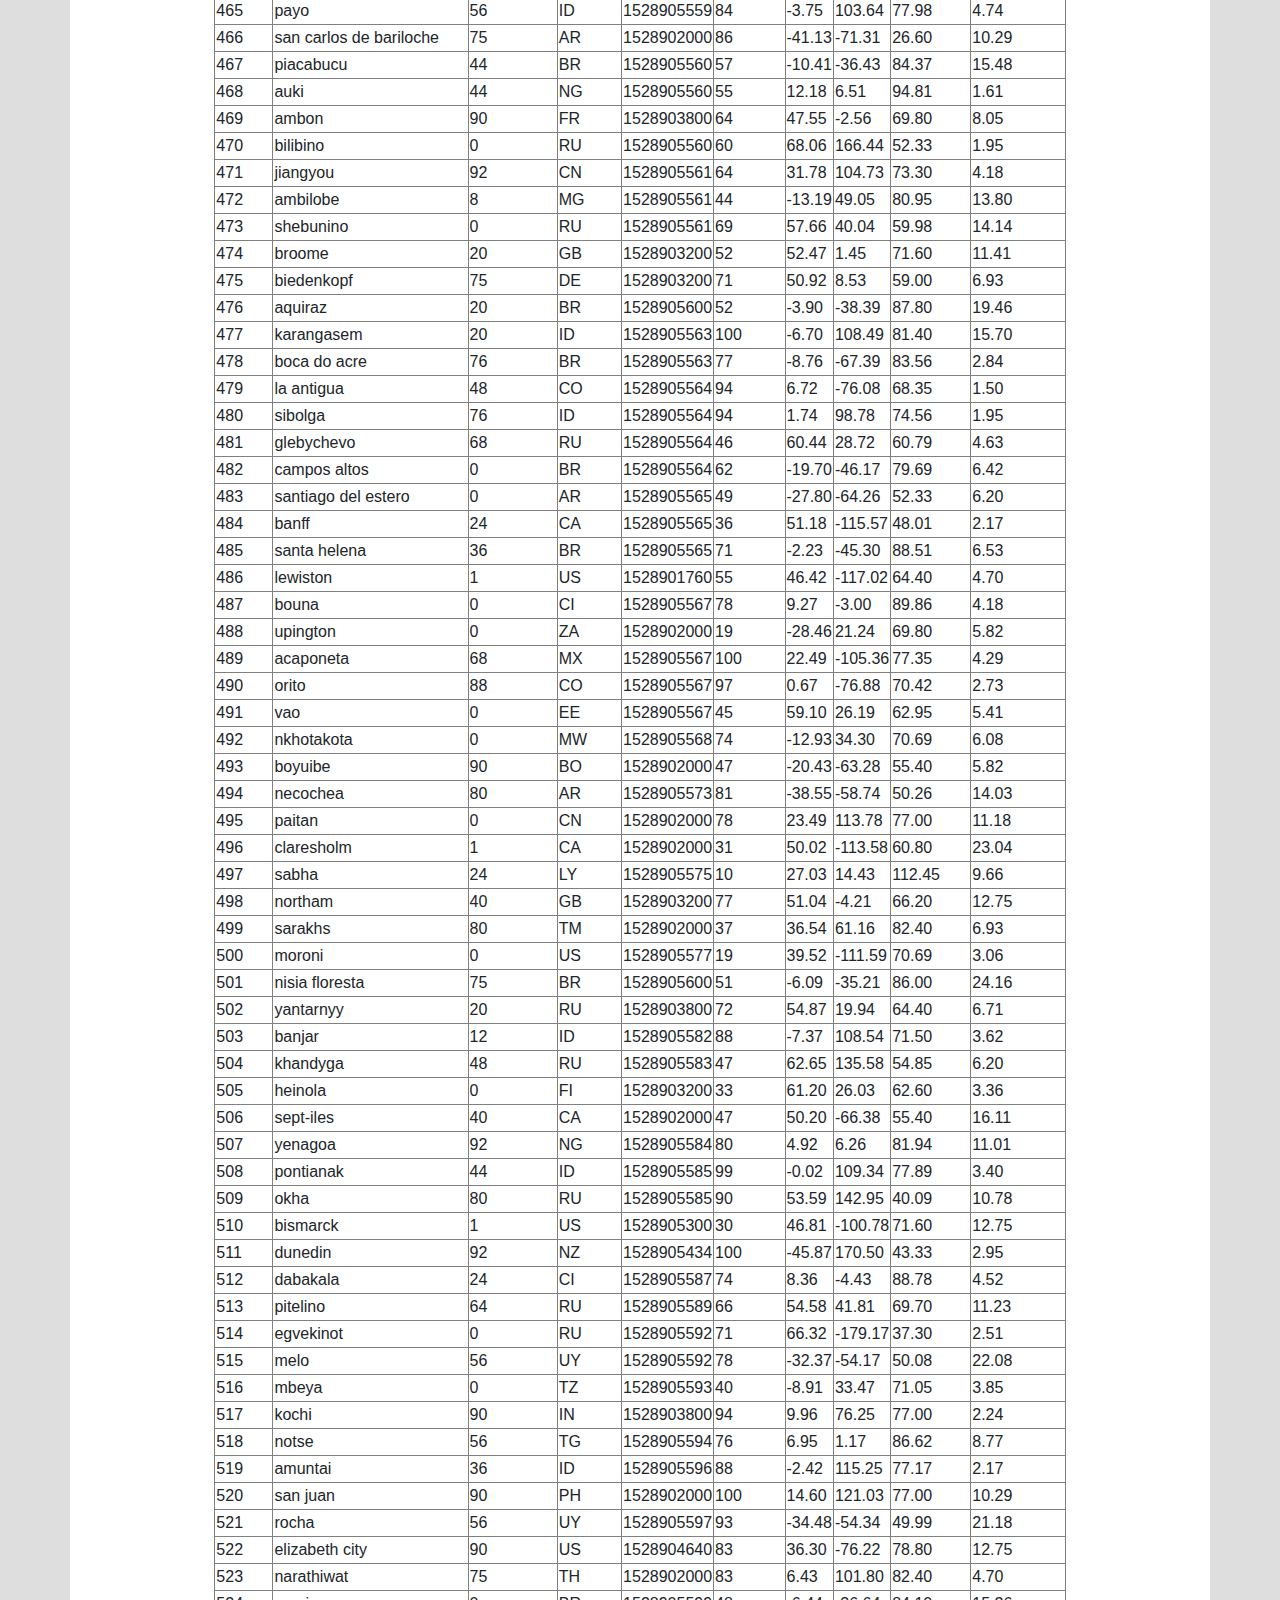
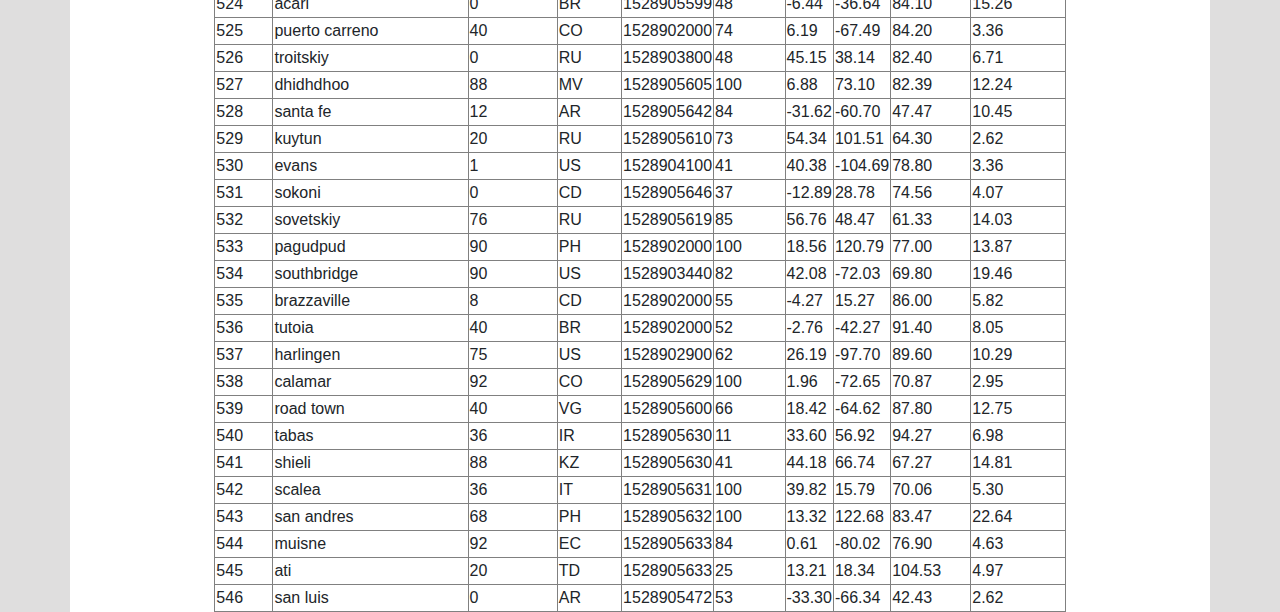
<file: Web-Design-Challenge/data.html>
<!doctype html>
<html lang="en">
  <head>
    <!-- Required meta tags -->
    <meta charset="utf-8">
    <meta name="viewport" content="width=device-width, initial-scale=1, shrink-to-fit=no">

    <!-- Bootstrap CSS -->
    <link rel="stylesheet" href="https://stackpath.bootstrapcdn.com/bootstrap/4.4.1/css/bootstrap.min.css" integrity="sha384-Vkoo8x4CGsO3+Hhxv8T/Q5PaXtkKtu6ug5TOeNV6gBiFeWPGFN9MuhOf23Q9Ifjh" crossorigin="anonymous">

    <title>Import Bootstrap</title>
  </head>
  
  
  <body style="background-color:rgb(223, 222, 222);">
    <!-- Navigation Bar -->
    <nav class="navbar navbar-expand-lg navbar-light bg-light">
        <a class="navbar-brand" style="background-color:rgb(6, 137, 141); color:white; font-weight: bold; font-family: Georgia, 'Times New Roman', Times, serif;" href="index.html">Latitude</a>
        <button class="navbar-toggler" type="button" data-toggle="collapse" data-target="#navbarSupportedContent" aria-controls="navbarSupportedContent" aria-expanded="false" aria-label="Toggle navigation">
          <span class="navbar-toggler-icon"></span>
        </button>
      
        <div class="collapse navbar-collapse" id="navbarSupportedContent">
          <ul class="navbar-nav ml-auto">
            <li class="nav-item dropdown">
                <a class="nav-link dropdown-toggle" href="#" id="navbarDropdown" role="button" data-toggle="dropdown" aria-haspopup="true" aria-expanded="false">
                  Plots
                </a>
                <div class="dropdown-menu" aria-labelledby="navbarDropdown">
                  <a class="dropdown-item" href="max_temperature.html">Max Temperature</a>
                  <a class="dropdown-item" href="humidity.html">Humidity</a>
                  <a class="dropdown-item" href="cloudiness.html">Cloudiness</a>
                  <a class="dropdown-item" href="wind_speed.html">Wind Speed</a>
                </div>
            </li>
            <li class="nav-item active">
              <a class="nav-link" href="comparison.html">Comparison<span class="sr-only">(current)</span></a>
            </li>
            <li class="nav-item">
              <a class="nav-link" href="data.html">Data</a>
            </li>
           
        </div>
      </nav>

    <!-- Put extra space between navbar and containers below -->  
    <br>
  
    
    <div class="container-sm">
        <div class="row">
            <div class="col-lg-12" style="background-color: white;">
                
                <h1 class="pt-3" style="color:rgb(6, 137, 141); font-family: Georgia, 'Times New Roman', Times, serif; font-weight: bold; font-size: 14pt;">Data</h1>
                <hr>
                <p>The following table includes all of the data used for plotting during this project.</p>
                
                <br>
                <div class="row justify-content-md-center">
                  <table border="1" class="dataframe">
                    <thead>
                      <tr style="text-align: right;">
                        <th>City_ID</th>
                        <th>City</th>
                        <th>Cloudiness</th>
                        <th>Country</th>
                        <th>Date</th>
                        <th>Humidity</th>
                        <th>Lat</th>
                        <th>Lng</th>
                        <th>Max Temp</th>
                        <th>Wind Speed</th>
                      </tr>
                    </thead>
                    <tbody>
                      <tr>
                        <td>0</td>
                        <td>jacareacanga</td>
                        <td>0</td>
                        <td>BR</td>
                        <td>1528902000</td>
                        <td>62</td>
                        <td>-6.22</td>
                        <td>-57.76</td>
                        <td>89.60</td>
                        <td>6.93</td>
                      </tr>
                      <tr>
                        <td>1</td>
                        <td>kaitangata</td>
                        <td>100</td>
                        <td>NZ</td>
                        <td>1528905304</td>
                        <td>94</td>
                        <td>-46.28</td>
                        <td>169.85</td>
                        <td>42.61</td>
                        <td>5.64</td>
                      </tr>
                      <tr>
                        <td>2</td>
                        <td>goulburn</td>
                        <td>20</td>
                        <td>AU</td>
                        <td>1528905078</td>
                        <td>91</td>
                        <td>-34.75</td>
                        <td>149.72</td>
                        <td>44.32</td>
                        <td>10.11</td>
                      </tr>
                      <tr>
                        <td>3</td>
                        <td>lata</td>
                        <td>76</td>
                        <td>IN</td>
                        <td>1528905305</td>
                        <td>89</td>
                        <td>30.78</td>
                        <td>78.62</td>
                        <td>59.89</td>
                        <td>0.94</td>
                      </tr>
                      <tr>
                        <td>4</td>
                        <td>chokurdakh</td>
                        <td>0</td>
                        <td>RU</td>
                        <td>1528905306</td>
                        <td>88</td>
                        <td>70.62</td>
                        <td>147.90</td>
                        <td>32.17</td>
                        <td>2.95</td>
                      </tr>
                      <tr>
                        <td>5</td>
                        <td>martyush</td>
                        <td>92</td>
                        <td>RU</td>
                        <td>1528905306</td>
                        <td>94</td>
                        <td>56.40</td>
                        <td>61.89</td>
                        <td>55.03</td>
                        <td>9.33</td>
                      </tr>
                      <tr>
                        <td>6</td>
                        <td>hobart</td>
                        <td>20</td>
                        <td>AU</td>
                        <td>1528902000</td>
                        <td>87</td>
                        <td>-42.88</td>
                        <td>147.33</td>
                        <td>44.60</td>
                        <td>8.05</td>
                      </tr>
                      <tr>
                        <td>7</td>
                        <td>broken hill</td>
                        <td>0</td>
                        <td>AU</td>
                        <td>1528905311</td>
                        <td>88</td>
                        <td>-31.97</td>
                        <td>141.45</td>
                        <td>44.50</td>
                        <td>7.31</td>
                      </tr>
                      <tr>
                        <td>8</td>
                        <td>harnosand</td>
                        <td>0</td>
                        <td>SE</td>
                        <td>1528903200</td>
                        <td>44</td>
                        <td>62.63</td>
                        <td>17.94</td>
                        <td>60.80</td>
                        <td>13.87</td>
                      </tr>
                      <tr>
                        <td>9</td>
                        <td>tuatapere</td>
                        <td>0</td>
                        <td>NZ</td>
                        <td>1528905312</td>
                        <td>100</td>
                        <td>-46.13</td>
                        <td>167.69</td>
                        <td>38.92</td>
                        <td>3.40</td>
                      </tr>
                      <tr>
                        <td>10</td>
                        <td>puerto ayora</td>
                        <td>90</td>
                        <td>EC</td>
                        <td>1528902000</td>
                        <td>69</td>
                        <td>-0.74</td>
                        <td>-90.35</td>
                        <td>77.00</td>
                        <td>13.87</td>
                      </tr>
                      <tr>
                        <td>11</td>
                        <td>havre-saint-pierre</td>
                        <td>75</td>
                        <td>CA</td>
                        <td>1528902000</td>
                        <td>58</td>
                        <td>50.23</td>
                        <td>-63.60</td>
                        <td>53.60</td>
                        <td>19.46</td>
                      </tr>
                      <tr>
                        <td>12</td>
                        <td>punta arenas</td>
                        <td>0</td>
                        <td>CL</td>
                        <td>1528902000</td>
                        <td>100</td>
                        <td>-53.16</td>
                        <td>-70.91</td>
                        <td>35.60</td>
                        <td>9.17</td>
                      </tr>
                      <tr>
                        <td>13</td>
                        <td>tasiilaq</td>
                        <td>75</td>
                        <td>GL</td>
                        <td>1528901400</td>
                        <td>60</td>
                        <td>65.61</td>
                        <td>-37.64</td>
                        <td>39.20</td>
                        <td>2.24</td>
                      </tr>
                      <tr>
                        <td>14</td>
                        <td>chapais</td>
                        <td>40</td>
                        <td>CA</td>
                        <td>1528902000</td>
                        <td>38</td>
                        <td>49.78</td>
                        <td>-74.86</td>
                        <td>59.00</td>
                        <td>10.29</td>
                      </tr>
                      <tr>
                        <td>15</td>
                        <td>avarua</td>
                        <td>40</td>
                        <td>CK</td>
                        <td>1528902000</td>
                        <td>56</td>
                        <td>-21.21</td>
                        <td>-159.78</td>
                        <td>73.40</td>
                        <td>10.29</td>
                      </tr>
                      <tr>
                        <td>16</td>
                        <td>hofn</td>
                        <td>75</td>
                        <td>IS</td>
                        <td>1528902000</td>
                        <td>87</td>
                        <td>64.25</td>
                        <td>-15.21</td>
                        <td>51.80</td>
                        <td>8.05</td>
                      </tr>
                      <tr>
                        <td>17</td>
                        <td>yukamenskoye</td>
                        <td>92</td>
                        <td>RU</td>
                        <td>1528905315</td>
                        <td>98</td>
                        <td>57.89</td>
                        <td>52.24</td>
                        <td>56.65</td>
                        <td>10.22</td>
                      </tr>
                      <tr>
                        <td>18</td>
                        <td>khandbari</td>
                        <td>80</td>
                        <td>NP</td>
                        <td>1528905315</td>
                        <td>67</td>
                        <td>27.38</td>
                        <td>87.21</td>
                        <td>44.59</td>
                        <td>1.39</td>
                      </tr>
                      <tr>
                        <td>19</td>
                        <td>bethel</td>
                        <td>1</td>
                        <td>US</td>
                        <td>1528901580</td>
                        <td>93</td>
                        <td>60.79</td>
                        <td>-161.76</td>
                        <td>44.60</td>
                        <td>8.05</td>
                      </tr>
                      <tr>
                        <td>20</td>
                        <td>ushuaia</td>
                        <td>75</td>
                        <td>AR</td>
                        <td>1528902000</td>
                        <td>64</td>
                        <td>-54.81</td>
                        <td>-68.31</td>
                        <td>41.00</td>
                        <td>3.36</td>
                      </tr>
                      <tr>
                        <td>21</td>
                        <td>east london</td>
                        <td>0</td>
                        <td>ZA</td>
                        <td>1528902000</td>
                        <td>37</td>
                        <td>-33.02</td>
                        <td>27.91</td>
                        <td>69.80</td>
                        <td>5.82</td>
                      </tr>
                      <tr>
                        <td>22</td>
                        <td>bluff</td>
                        <td>76</td>
                        <td>AU</td>
                        <td>1528905321</td>
                        <td>76</td>
                        <td>-23.58</td>
                        <td>149.07</td>
                        <td>61.96</td>
                        <td>4.74</td>
                      </tr>
                      <tr>
                        <td>23</td>
                        <td>mount isa</td>
                        <td>75</td>
                        <td>AU</td>
                        <td>1528902000</td>
                        <td>100</td>
                        <td>-20.73</td>
                        <td>139.49</td>
                        <td>64.40</td>
                        <td>3.29</td>
                      </tr>
                      <tr>
                        <td>24</td>
                        <td>pevek</td>
                        <td>0</td>
                        <td>RU</td>
                        <td>1528905321</td>
                        <td>71</td>
                        <td>69.70</td>
                        <td>170.27</td>
                        <td>36.94</td>
                        <td>6.98</td>
                      </tr>
                      <tr>
                        <td>25</td>
                        <td>gao</td>
                        <td>24</td>
                        <td>ML</td>
                        <td>1528905321</td>
                        <td>16</td>
                        <td>16.28</td>
                        <td>-0.04</td>
                        <td>110.02</td>
                        <td>4.97</td>
                      </tr>
                      <tr>
                        <td>26</td>
                        <td>cabo san lucas</td>
                        <td>75</td>
                        <td>MX</td>
                        <td>1528901160</td>
                        <td>74</td>
                        <td>22.89</td>
                        <td>-109.91</td>
                        <td>84.20</td>
                        <td>10.29</td>
                      </tr>
                      <tr>
                        <td>27</td>
                        <td>sao filipe</td>
                        <td>0</td>
                        <td>CV</td>
                        <td>1528905323</td>
                        <td>88</td>
                        <td>14.90</td>
                        <td>-24.50</td>
                        <td>75.73</td>
                        <td>13.02</td>
                      </tr>
                      <tr>
                        <td>28</td>
                        <td>tiksi</td>
                        <td>44</td>
                        <td>RU</td>
                        <td>1528905298</td>
                        <td>58</td>
                        <td>71.64</td>
                        <td>128.87</td>
                        <td>57.73</td>
                        <td>10.11</td>
                      </tr>
                      <tr>
                        <td>29</td>
                        <td>busselton</td>
                        <td>92</td>
                        <td>AU</td>
                        <td>1528905323</td>
                        <td>100</td>
                        <td>-33.64</td>
                        <td>115.35</td>
                        <td>60.43</td>
                        <td>10.56</td>
                      </tr>
                      <tr>
                        <td>30</td>
                        <td>alofi</td>
                        <td>76</td>
                        <td>NU</td>
                        <td>1528902000</td>
                        <td>88</td>
                        <td>-19.06</td>
                        <td>-169.92</td>
                        <td>71.60</td>
                        <td>3.36</td>
                      </tr>
                      <tr>
                        <td>31</td>
                        <td>ola</td>
                        <td>75</td>
                        <td>RU</td>
                        <td>1528902000</td>
                        <td>100</td>
                        <td>59.58</td>
                        <td>151.30</td>
                        <td>42.80</td>
                        <td>7.76</td>
                      </tr>
                      <tr>
                        <td>32</td>
                        <td>atar</td>
                        <td>20</td>
                        <td>MR</td>
                        <td>1528902000</td>
                        <td>19</td>
                        <td>20.52</td>
                        <td>-13.05</td>
                        <td>91.40</td>
                        <td>9.17</td>
                      </tr>
                      <tr>
                        <td>33</td>
                        <td>rikitea</td>
                        <td>0</td>
                        <td>PF</td>
                        <td>1528905325</td>
                        <td>100</td>
                        <td>-23.12</td>
                        <td>-134.97</td>
                        <td>73.57</td>
                        <td>8.66</td>
                      </tr>
                      <tr>
                        <td>34</td>
                        <td>hermanus</td>
                        <td>0</td>
                        <td>ZA</td>
                        <td>1528905325</td>
                        <td>24</td>
                        <td>-34.42</td>
                        <td>19.24</td>
                        <td>77.17</td>
                        <td>8.66</td>
                      </tr>
                      <tr>
                        <td>35</td>
                        <td>ponta delgada</td>
                        <td>75</td>
                        <td>PT</td>
                        <td>1528903800</td>
                        <td>88</td>
                        <td>37.73</td>
                        <td>-25.67</td>
                        <td>71.60</td>
                        <td>12.75</td>
                      </tr>
                      <tr>
                        <td>36</td>
                        <td>bambari</td>
                        <td>24</td>
                        <td>CF</td>
                        <td>1528905326</td>
                        <td>84</td>
                        <td>5.77</td>
                        <td>20.68</td>
                        <td>81.85</td>
                        <td>7.65</td>
                      </tr>
                      <tr>
                        <td>37</td>
                        <td>cap malheureux</td>
                        <td>75</td>
                        <td>MU</td>
                        <td>1528902000</td>
                        <td>69</td>
                        <td>-19.98</td>
                        <td>57.61</td>
                        <td>75.20</td>
                        <td>14.99</td>
                      </tr>
                      <tr>
                        <td>38</td>
                        <td>puerto escondido</td>
                        <td>75</td>
                        <td>MX</td>
                        <td>1528901100</td>
                        <td>65</td>
                        <td>15.86</td>
                        <td>-97.07</td>
                        <td>80.60</td>
                        <td>3.36</td>
                      </tr>
                      <tr>
                        <td>39</td>
                        <td>qaanaaq</td>
                        <td>32</td>
                        <td>GL</td>
                        <td>1528905330</td>
                        <td>100</td>
                        <td>77.48</td>
                        <td>-69.36</td>
                        <td>31.45</td>
                        <td>6.31</td>
                      </tr>
                      <tr>
                        <td>40</td>
                        <td>new norfolk</td>
                        <td>20</td>
                        <td>AU</td>
                        <td>1528902000</td>
                        <td>87</td>
                        <td>-42.78</td>
                        <td>147.06</td>
                        <td>44.60</td>
                        <td>8.05</td>
                      </tr>
                      <tr>
                        <td>41</td>
                        <td>najran</td>
                        <td>40</td>
                        <td>SA</td>
                        <td>1528902000</td>
                        <td>13</td>
                        <td>17.54</td>
                        <td>44.22</td>
                        <td>98.60</td>
                        <td>11.41</td>
                      </tr>
                      <tr>
                        <td>42</td>
                        <td>isla mujeres</td>
                        <td>90</td>
                        <td>MX</td>
                        <td>1528904340</td>
                        <td>100</td>
                        <td>21.23</td>
                        <td>-86.73</td>
                        <td>75.20</td>
                        <td>16.11</td>
                      </tr>
                      <tr>
                        <td>43</td>
                        <td>mar del plata</td>
                        <td>0</td>
                        <td>AR</td>
                        <td>1528905297</td>
                        <td>100</td>
                        <td>-46.43</td>
                        <td>-67.52</td>
                        <td>32.53</td>
                        <td>7.31</td>
                      </tr>
                      <tr>
                        <td>44</td>
                        <td>provideniya</td>
                        <td>0</td>
                        <td>RU</td>
                        <td>1528905332</td>
                        <td>91</td>
                        <td>64.42</td>
                        <td>-173.23</td>
                        <td>40.63</td>
                        <td>10.78</td>
                      </tr>
                      <tr>
                        <td>45</td>
                        <td>jamestown</td>
                        <td>12</td>
                        <td>AU</td>
                        <td>1528905333</td>
                        <td>88</td>
                        <td>-33.21</td>
                        <td>138.60</td>
                        <td>43.15</td>
                        <td>10.89</td>
                      </tr>
                      <tr>
                        <td>46</td>
                        <td>medicine hat</td>
                        <td>20</td>
                        <td>CA</td>
                        <td>1528902000</td>
                        <td>34</td>
                        <td>50.04</td>
                        <td>-110.68</td>
                        <td>66.20</td>
                        <td>14.99</td>
                      </tr>
                      <tr>
                        <td>47</td>
                        <td>katsuura</td>
                        <td>8</td>
                        <td>JP</td>
                        <td>1528905334</td>
                        <td>88</td>
                        <td>33.93</td>
                        <td>134.50</td>
                        <td>62.05</td>
                        <td>7.54</td>
                      </tr>
                      <tr>
                        <td>48</td>
                        <td>aklavik</td>
                        <td>20</td>
                        <td>CA</td>
                        <td>1528902000</td>
                        <td>53</td>
                        <td>68.22</td>
                        <td>-135.01</td>
                        <td>51.80</td>
                        <td>11.41</td>
                      </tr>
                      <tr>
                        <td>49</td>
                        <td>tuktoyaktuk</td>
                        <td>20</td>
                        <td>CA</td>
                        <td>1528902000</td>
                        <td>61</td>
                        <td>69.44</td>
                        <td>-133.03</td>
                        <td>46.40</td>
                        <td>6.93</td>
                      </tr>
                      <tr>
                        <td>50</td>
                        <td>kapaa</td>
                        <td>90</td>
                        <td>US</td>
                        <td>1528901760</td>
                        <td>88</td>
                        <td>22.08</td>
                        <td>-159.32</td>
                        <td>75.20</td>
                        <td>14.99</td>
                      </tr>
                      <tr>
                        <td>51</td>
                        <td>mildura</td>
                        <td>0</td>
                        <td>AU</td>
                        <td>1528905300</td>
                        <td>92</td>
                        <td>-34.18</td>
                        <td>142.16</td>
                        <td>45.67</td>
                        <td>9.66</td>
                      </tr>
                      <tr>
                        <td>52</td>
                        <td>souillac</td>
                        <td>75</td>
                        <td>FR</td>
                        <td>1528903800</td>
                        <td>49</td>
                        <td>45.60</td>
                        <td>-0.60</td>
                        <td>73.40</td>
                        <td>10.29</td>
                      </tr>
                      <tr>
                        <td>53</td>
                        <td>lorengau</td>
                        <td>100</td>
                        <td>PG</td>
                        <td>1528905336</td>
                        <td>100</td>
                        <td>-2.02</td>
                        <td>147.27</td>
                        <td>80.59</td>
                        <td>3.85</td>
                      </tr>
                      <tr>
                        <td>54</td>
                        <td>praia</td>
                        <td>20</td>
                        <td>BR</td>
                        <td>1528902000</td>
                        <td>47</td>
                        <td>-20.25</td>
                        <td>-43.81</td>
                        <td>82.40</td>
                        <td>3.36</td>
                      </tr>
                      <tr>
                        <td>55</td>
                        <td>port alfred</td>
                        <td>0</td>
                        <td>ZA</td>
                        <td>1528905338</td>
                        <td>50</td>
                        <td>-33.59</td>
                        <td>26.89</td>
                        <td>76.54</td>
                        <td>7.20</td>
                      </tr>
                      <tr>
                        <td>56</td>
                        <td>barranca</td>
                        <td>0</td>
                        <td>PE</td>
                        <td>1528905339</td>
                        <td>98</td>
                        <td>-10.75</td>
                        <td>-77.76</td>
                        <td>61.87</td>
                        <td>9.89</td>
                      </tr>
                      <tr>
                        <td>57</td>
                        <td>nome</td>
                        <td>40</td>
                        <td>US</td>
                        <td>1528902900</td>
                        <td>70</td>
                        <td>30.04</td>
                        <td>-94.42</td>
                        <td>87.80</td>
                        <td>3.36</td>
                      </tr>
                      <tr>
                        <td>58</td>
                        <td>matay</td>
                        <td>0</td>
                        <td>EG</td>
                        <td>1528905339</td>
                        <td>23</td>
                        <td>28.42</td>
                        <td>30.79</td>
                        <td>97.69</td>
                        <td>6.98</td>
                      </tr>
                      <tr>
                        <td>59</td>
                        <td>saskylakh</td>
                        <td>48</td>
                        <td>RU</td>
                        <td>1528905339</td>
                        <td>55</td>
                        <td>71.97</td>
                        <td>114.09</td>
                        <td>59.53</td>
                        <td>5.86</td>
                      </tr>
                      <tr>
                        <td>60</td>
                        <td>itarema</td>
                        <td>0</td>
                        <td>BR</td>
                        <td>1528905340</td>
                        <td>61</td>
                        <td>-2.92</td>
                        <td>-39.92</td>
                        <td>88.33</td>
                        <td>12.57</td>
                      </tr>
                      <tr>
                        <td>61</td>
                        <td>butaritari</td>
                        <td>56</td>
                        <td>KI</td>
                        <td>1528905340</td>
                        <td>100</td>
                        <td>3.07</td>
                        <td>172.79</td>
                        <td>81.13</td>
                        <td>7.31</td>
                      </tr>
                      <tr>
                        <td>62</td>
                        <td>peniche</td>
                        <td>20</td>
                        <td>PT</td>
                        <td>1528903800</td>
                        <td>64</td>
                        <td>39.36</td>
                        <td>-9.38</td>
                        <td>75.20</td>
                        <td>12.75</td>
                      </tr>
                      <tr>
                        <td>63</td>
                        <td>beloha</td>
                        <td>0</td>
                        <td>MG</td>
                        <td>1528905340</td>
                        <td>57</td>
                        <td>-25.17</td>
                        <td>45.06</td>
                        <td>71.95</td>
                        <td>16.37</td>
                      </tr>
                      <tr>
                        <td>64</td>
                        <td>anadyr</td>
                        <td>0</td>
                        <td>RU</td>
                        <td>1528902000</td>
                        <td>57</td>
                        <td>64.73</td>
                        <td>177.51</td>
                        <td>48.20</td>
                        <td>4.47</td>
                      </tr>
                      <tr>
                        <td>65</td>
                        <td>luderitz</td>
                        <td>12</td>
                        <td>NaN</td>
                        <td>1528905342</td>
                        <td>64</td>
                        <td>-26.65</td>
                        <td>15.16</td>
                        <td>64.03</td>
                        <td>17.38</td>
                      </tr>
                      <tr>
                        <td>66</td>
                        <td>rochester</td>
                        <td>1</td>
                        <td>US</td>
                        <td>1528902960</td>
                        <td>37</td>
                        <td>44.02</td>
                        <td>-92.46</td>
                        <td>73.40</td>
                        <td>6.93</td>
                      </tr>
                      <tr>
                        <td>67</td>
                        <td>bosaso</td>
                        <td>0</td>
                        <td>SO</td>
                        <td>1528905347</td>
                        <td>86</td>
                        <td>11.28</td>
                        <td>49.18</td>
                        <td>89.77</td>
                        <td>3.96</td>
                      </tr>
                      <tr>
                        <td>68</td>
                        <td>faanui</td>
                        <td>0</td>
                        <td>PF</td>
                        <td>1528905347</td>
                        <td>100</td>
                        <td>-16.48</td>
                        <td>-151.75</td>
                        <td>79.96</td>
                        <td>11.79</td>
                      </tr>
                      <tr>
                        <td>69</td>
                        <td>grindavik</td>
                        <td>75</td>
                        <td>IS</td>
                        <td>1528902000</td>
                        <td>70</td>
                        <td>63.84</td>
                        <td>-22.43</td>
                        <td>48.20</td>
                        <td>5.82</td>
                      </tr>
                      <tr>
                        <td>70</td>
                        <td>margate</td>
                        <td>20</td>
                        <td>AU</td>
                        <td>1528902000</td>
                        <td>87</td>
                        <td>-43.03</td>
                        <td>147.26</td>
                        <td>44.60</td>
                        <td>8.05</td>
                      </tr>
                      <tr>
                        <td>71</td>
                        <td>marsh harbour</td>
                        <td>88</td>
                        <td>BS</td>
                        <td>1528905349</td>
                        <td>95</td>
                        <td>26.54</td>
                        <td>-77.06</td>
                        <td>82.39</td>
                        <td>10.00</td>
                      </tr>
                      <tr>
                        <td>72</td>
                        <td>comodoro rivadavia</td>
                        <td>40</td>
                        <td>AR</td>
                        <td>1528902000</td>
                        <td>60</td>
                        <td>-45.87</td>
                        <td>-67.48</td>
                        <td>42.80</td>
                        <td>9.17</td>
                      </tr>
                      <tr>
                        <td>73</td>
                        <td>upernavik</td>
                        <td>92</td>
                        <td>GL</td>
                        <td>1528905350</td>
                        <td>100</td>
                        <td>72.79</td>
                        <td>-56.15</td>
                        <td>29.29</td>
                        <td>3.74</td>
                      </tr>
                      <tr>
                        <td>74</td>
                        <td>uige</td>
                        <td>0</td>
                        <td>AO</td>
                        <td>1528905350</td>
                        <td>29</td>
                        <td>-7.61</td>
                        <td>15.06</td>
                        <td>86.80</td>
                        <td>3.18</td>
                      </tr>
                      <tr>
                        <td>75</td>
                        <td>bredasdorp</td>
                        <td>0</td>
                        <td>ZA</td>
                        <td>1528902000</td>
                        <td>23</td>
                        <td>-34.53</td>
                        <td>20.04</td>
                        <td>82.40</td>
                        <td>5.82</td>
                      </tr>
                      <tr>
                        <td>76</td>
                        <td>bodden town</td>
                        <td>40</td>
                        <td>KY</td>
                        <td>1528902000</td>
                        <td>78</td>
                        <td>19.28</td>
                        <td>-81.25</td>
                        <td>80.60</td>
                        <td>16.11</td>
                      </tr>
                      <tr>
                        <td>77</td>
                        <td>guerrero negro</td>
                        <td>44</td>
                        <td>MX</td>
                        <td>1528905350</td>
                        <td>88</td>
                        <td>27.97</td>
                        <td>-114.04</td>
                        <td>63.85</td>
                        <td>3.74</td>
                      </tr>
                      <tr>
                        <td>78</td>
                        <td>bilma</td>
                        <td>0</td>
                        <td>NE</td>
                        <td>1528905351</td>
                        <td>12</td>
                        <td>18.69</td>
                        <td>12.92</td>
                        <td>110.47</td>
                        <td>4.63</td>
                      </tr>
                      <tr>
                        <td>79</td>
                        <td>carnarvon</td>
                        <td>0</td>
                        <td>ZA</td>
                        <td>1528905351</td>
                        <td>30</td>
                        <td>-30.97</td>
                        <td>22.13</td>
                        <td>60.43</td>
                        <td>14.25</td>
                      </tr>
                      <tr>
                        <td>80</td>
                        <td>ponta do sol</td>
                        <td>12</td>
                        <td>BR</td>
                        <td>1528905352</td>
                        <td>72</td>
                        <td>-20.63</td>
                        <td>-46.00</td>
                        <td>78.25</td>
                        <td>3.96</td>
                      </tr>
                      <tr>
                        <td>81</td>
                        <td>vila franca do campo</td>
                        <td>75</td>
                        <td>PT</td>
                        <td>1528903800</td>
                        <td>88</td>
                        <td>37.72</td>
                        <td>-25.43</td>
                        <td>71.60</td>
                        <td>12.75</td>
                      </tr>
                      <tr>
                        <td>82</td>
                        <td>puerto del rosario</td>
                        <td>20</td>
                        <td>ES</td>
                        <td>1528903800</td>
                        <td>60</td>
                        <td>28.50</td>
                        <td>-13.86</td>
                        <td>73.40</td>
                        <td>17.22</td>
                      </tr>
                      <tr>
                        <td>83</td>
                        <td>sitka</td>
                        <td>20</td>
                        <td>US</td>
                        <td>1528905353</td>
                        <td>92</td>
                        <td>37.17</td>
                        <td>-99.65</td>
                        <td>74.02</td>
                        <td>5.97</td>
                      </tr>
                      <tr>
                        <td>84</td>
                        <td>camacha</td>
                        <td>75</td>
                        <td>PT</td>
                        <td>1528903800</td>
                        <td>72</td>
                        <td>33.08</td>
                        <td>-16.33</td>
                        <td>68.00</td>
                        <td>16.11</td>
                      </tr>
                      <tr>
                        <td>85</td>
                        <td>saint-philippe</td>
                        <td>1</td>
                        <td>CA</td>
                        <td>1528902900</td>
                        <td>54</td>
                        <td>45.36</td>
                        <td>-73.48</td>
                        <td>78.80</td>
                        <td>11.41</td>
                      </tr>
                      <tr>
                        <td>86</td>
                        <td>port blair</td>
                        <td>92</td>
                        <td>IN</td>
                        <td>1528905357</td>
                        <td>97</td>
                        <td>11.67</td>
                        <td>92.75</td>
                        <td>84.37</td>
                        <td>25.10</td>
                      </tr>
                      <tr>
                        <td>87</td>
                        <td>albany</td>
                        <td>90</td>
                        <td>US</td>
                        <td>1528903860</td>
                        <td>68</td>
                        <td>42.65</td>
                        <td>-73.75</td>
                        <td>69.80</td>
                        <td>3.36</td>
                      </tr>
                      <tr>
                        <td>88</td>
                        <td>barrow</td>
                        <td>88</td>
                        <td>AR</td>
                        <td>1528905182</td>
                        <td>72</td>
                        <td>-38.31</td>
                        <td>-60.23</td>
                        <td>50.26</td>
                        <td>8.21</td>
                      </tr>
                      <tr>
                        <td>89</td>
                        <td>qorveh</td>
                        <td>92</td>
                        <td>IR</td>
                        <td>1528905357</td>
                        <td>22</td>
                        <td>35.17</td>
                        <td>47.80</td>
                        <td>76.72</td>
                        <td>3.18</td>
                      </tr>
                      <tr>
                        <td>90</td>
                        <td>san jeronimo</td>
                        <td>90</td>
                        <td>PE</td>
                        <td>1528902000</td>
                        <td>81</td>
                        <td>-13.65</td>
                        <td>-73.37</td>
                        <td>46.40</td>
                        <td>2.39</td>
                      </tr>
                      <tr>
                        <td>91</td>
                        <td>mataura</td>
                        <td>24</td>
                        <td>NZ</td>
                        <td>1528905299</td>
                        <td>79</td>
                        <td>-46.19</td>
                        <td>168.86</td>
                        <td>25.69</td>
                        <td>3.18</td>
                      </tr>
                      <tr>
                        <td>92</td>
                        <td>buala</td>
                        <td>64</td>
                        <td>SB</td>
                        <td>1528905359</td>
                        <td>100</td>
                        <td>-8.15</td>
                        <td>159.59</td>
                        <td>78.70</td>
                        <td>4.18</td>
                      </tr>
                      <tr>
                        <td>93</td>
                        <td>eyl</td>
                        <td>20</td>
                        <td>SO</td>
                        <td>1528905359</td>
                        <td>57</td>
                        <td>7.98</td>
                        <td>49.82</td>
                        <td>86.62</td>
                        <td>22.41</td>
                      </tr>
                      <tr>
                        <td>94</td>
                        <td>abu dhabi</td>
                        <td>0</td>
                        <td>AE</td>
                        <td>1528902000</td>
                        <td>29</td>
                        <td>24.47</td>
                        <td>54.37</td>
                        <td>98.60</td>
                        <td>16.11</td>
                      </tr>
                      <tr>
                        <td>95</td>
                        <td>tahe</td>
                        <td>92</td>
                        <td>CN</td>
                        <td>1528905359</td>
                        <td>98</td>
                        <td>52.34</td>
                        <td>124.71</td>
                        <td>51.43</td>
                        <td>2.17</td>
                      </tr>
                      <tr>
                        <td>96</td>
                        <td>chuy</td>
                        <td>80</td>
                        <td>UY</td>
                        <td>1528905099</td>
                        <td>93</td>
                        <td>-33.69</td>
                        <td>-53.46</td>
                        <td>52.87</td>
                        <td>28.90</td>
                      </tr>
                      <tr>
                        <td>97</td>
                        <td>dzerzhinskoye</td>
                        <td>8</td>
                        <td>RU</td>
                        <td>1528905360</td>
                        <td>69</td>
                        <td>56.84</td>
                        <td>95.22</td>
                        <td>65.11</td>
                        <td>3.85</td>
                      </tr>
                      <tr>
                        <td>98</td>
                        <td>vanavara</td>
                        <td>0</td>
                        <td>RU</td>
                        <td>1528905360</td>
                        <td>50</td>
                        <td>60.35</td>
                        <td>102.28</td>
                        <td>64.21</td>
                        <td>5.64</td>
                      </tr>
                      <tr>
                        <td>99</td>
                        <td>muros</td>
                        <td>40</td>
                        <td>ES</td>
                        <td>1528903800</td>
                        <td>72</td>
                        <td>42.77</td>
                        <td>-9.06</td>
                        <td>66.20</td>
                        <td>10.29</td>
                      </tr>
                      <tr>
                        <td>100</td>
                        <td>auchel</td>
                        <td>0</td>
                        <td>FR</td>
                        <td>1528903800</td>
                        <td>49</td>
                        <td>50.51</td>
                        <td>2.47</td>
                        <td>68.00</td>
                        <td>3.36</td>
                      </tr>
                      <tr>
                        <td>101</td>
                        <td>bubaque</td>
                        <td>40</td>
                        <td>GW</td>
                        <td>1528902000</td>
                        <td>55</td>
                        <td>11.28</td>
                        <td>-15.83</td>
                        <td>91.40</td>
                        <td>11.41</td>
                      </tr>
                      <tr>
                        <td>102</td>
                        <td>khatanga</td>
                        <td>8</td>
                        <td>RU</td>
                        <td>1528905361</td>
                        <td>65</td>
                        <td>71.98</td>
                        <td>102.47</td>
                        <td>60.97</td>
                        <td>4.63</td>
                      </tr>
                      <tr>
                        <td>103</td>
                        <td>los banos</td>
                        <td>1</td>
                        <td>US</td>
                        <td>1528904100</td>
                        <td>67</td>
                        <td>37.06</td>
                        <td>-120.85</td>
                        <td>75.20</td>
                        <td>4.74</td>
                      </tr>
                      <tr>
                        <td>104</td>
                        <td>labuhan</td>
                        <td>12</td>
                        <td>ID</td>
                        <td>1528905361</td>
                        <td>95</td>
                        <td>-2.54</td>
                        <td>115.51</td>
                        <td>72.94</td>
                        <td>1.83</td>
                      </tr>
                      <tr>
                        <td>105</td>
                        <td>saint-paul</td>
                        <td>75</td>
                        <td>FR</td>
                        <td>1528903800</td>
                        <td>56</td>
                        <td>45.22</td>
                        <td>1.90</td>
                        <td>68.00</td>
                        <td>14.99</td>
                      </tr>
                      <tr>
                        <td>106</td>
                        <td>petatlan</td>
                        <td>90</td>
                        <td>MX</td>
                        <td>1528901220</td>
                        <td>74</td>
                        <td>17.52</td>
                        <td>-101.27</td>
                        <td>84.20</td>
                        <td>1.83</td>
                      </tr>
                      <tr>
                        <td>107</td>
                        <td>baykit</td>
                        <td>36</td>
                        <td>RU</td>
                        <td>1528905366</td>
                        <td>68</td>
                        <td>61.68</td>
                        <td>96.39</td>
                        <td>63.94</td>
                        <td>4.29</td>
                      </tr>
                      <tr>
                        <td>108</td>
                        <td>dalby</td>
                        <td>75</td>
                        <td>AU</td>
                        <td>1528902000</td>
                        <td>93</td>
                        <td>-27.18</td>
                        <td>151.26</td>
                        <td>53.60</td>
                        <td>2.24</td>
                      </tr>
                      <tr>
                        <td>109</td>
                        <td>yellowknife</td>
                        <td>90</td>
                        <td>CA</td>
                        <td>1528902540</td>
                        <td>93</td>
                        <td>62.45</td>
                        <td>-114.38</td>
                        <td>46.40</td>
                        <td>8.05</td>
                      </tr>
                      <tr>
                        <td>110</td>
                        <td>hilo</td>
                        <td>75</td>
                        <td>US</td>
                        <td>1528901580</td>
                        <td>88</td>
                        <td>19.71</td>
                        <td>-155.08</td>
                        <td>66.20</td>
                        <td>5.82</td>
                      </tr>
                      <tr>
                        <td>111</td>
                        <td>turukhansk</td>
                        <td>36</td>
                        <td>RU</td>
                        <td>1528905297</td>
                        <td>76</td>
                        <td>65.80</td>
                        <td>87.96</td>
                        <td>66.37</td>
                        <td>6.42</td>
                      </tr>
                      <tr>
                        <td>112</td>
                        <td>dingle</td>
                        <td>68</td>
                        <td>PH</td>
                        <td>1528905368</td>
                        <td>82</td>
                        <td>11.00</td>
                        <td>122.67</td>
                        <td>79.96</td>
                        <td>8.21</td>
                      </tr>
                      <tr>
                        <td>113</td>
                        <td>dillon</td>
                        <td>1</td>
                        <td>US</td>
                        <td>1528901580</td>
                        <td>44</td>
                        <td>45.22</td>
                        <td>-112.64</td>
                        <td>57.20</td>
                        <td>5.82</td>
                      </tr>
                      <tr>
                        <td>114</td>
                        <td>labytnangi</td>
                        <td>64</td>
                        <td>RU</td>
                        <td>1528905370</td>
                        <td>75</td>
                        <td>66.66</td>
                        <td>66.39</td>
                        <td>47.11</td>
                        <td>17.49</td>
                      </tr>
                      <tr>
                        <td>115</td>
                        <td>gigmoto</td>
                        <td>36</td>
                        <td>PH</td>
                        <td>1528905370</td>
                        <td>98</td>
                        <td>13.78</td>
                        <td>124.39</td>
                        <td>83.56</td>
                        <td>17.60</td>
                      </tr>
                      <tr>
                        <td>116</td>
                        <td>nouakchott</td>
                        <td>68</td>
                        <td>MR</td>
                        <td>1528905371</td>
                        <td>76</td>
                        <td>18.08</td>
                        <td>-15.98</td>
                        <td>76.72</td>
                        <td>1.39</td>
                      </tr>
                      <tr>
                        <td>117</td>
                        <td>rumoi</td>
                        <td>92</td>
                        <td>JP</td>
                        <td>1528905371</td>
                        <td>100</td>
                        <td>43.93</td>
                        <td>141.67</td>
                        <td>44.41</td>
                        <td>8.10</td>
                      </tr>
                      <tr>
                        <td>118</td>
                        <td>dikson</td>
                        <td>32</td>
                        <td>RU</td>
                        <td>1528905373</td>
                        <td>100</td>
                        <td>73.51</td>
                        <td>80.55</td>
                        <td>31.09</td>
                        <td>13.13</td>
                      </tr>
                      <tr>
                        <td>119</td>
                        <td>chinsali</td>
                        <td>0</td>
                        <td>ZM</td>
                        <td>1528905377</td>
                        <td>36</td>
                        <td>-10.55</td>
                        <td>32.07</td>
                        <td>73.39</td>
                        <td>9.22</td>
                      </tr>
                      <tr>
                        <td>120</td>
                        <td>georgetown</td>
                        <td>75</td>
                        <td>GY</td>
                        <td>1528902000</td>
                        <td>78</td>
                        <td>6.80</td>
                        <td>-58.16</td>
                        <td>82.40</td>
                        <td>9.17</td>
                      </tr>
                      <tr>
                        <td>121</td>
                        <td>tooele</td>
                        <td>1</td>
                        <td>US</td>
                        <td>1528902900</td>
                        <td>35</td>
                        <td>40.53</td>
                        <td>-112.30</td>
                        <td>73.40</td>
                        <td>9.17</td>
                      </tr>
                      <tr>
                        <td>122</td>
                        <td>nikolskoye</td>
                        <td>40</td>
                        <td>RU</td>
                        <td>1528902000</td>
                        <td>41</td>
                        <td>59.70</td>
                        <td>30.79</td>
                        <td>60.80</td>
                        <td>4.47</td>
                      </tr>
                      <tr>
                        <td>123</td>
                        <td>bodo</td>
                        <td>80</td>
                        <td>CI</td>
                        <td>1528905379</td>
                        <td>66</td>
                        <td>5.91</td>
                        <td>-4.68</td>
                        <td>87.70</td>
                        <td>8.21</td>
                      </tr>
                      <tr>
                        <td>124</td>
                        <td>minador do negrao</td>
                        <td>32</td>
                        <td>BR</td>
                        <td>1528905379</td>
                        <td>80</td>
                        <td>-9.31</td>
                        <td>-36.86</td>
                        <td>76.81</td>
                        <td>13.24</td>
                      </tr>
                      <tr>
                        <td>125</td>
                        <td>sambava</td>
                        <td>88</td>
                        <td>MG</td>
                        <td>1528905379</td>
                        <td>100</td>
                        <td>-14.27</td>
                        <td>50.17</td>
                        <td>77.35</td>
                        <td>19.73</td>
                      </tr>
                      <tr>
                        <td>126</td>
                        <td>yerbogachen</td>
                        <td>0</td>
                        <td>RU</td>
                        <td>1528905380</td>
                        <td>44</td>
                        <td>61.28</td>
                        <td>108.01</td>
                        <td>64.93</td>
                        <td>7.43</td>
                      </tr>
                      <tr>
                        <td>127</td>
                        <td>kahului</td>
                        <td>1</td>
                        <td>US</td>
                        <td>1528901760</td>
                        <td>93</td>
                        <td>20.89</td>
                        <td>-156.47</td>
                        <td>66.20</td>
                        <td>3.36</td>
                      </tr>
                      <tr>
                        <td>128</td>
                        <td>clyde river</td>
                        <td>75</td>
                        <td>CA</td>
                        <td>1528902660</td>
                        <td>100</td>
                        <td>70.47</td>
                        <td>-68.59</td>
                        <td>35.60</td>
                        <td>21.92</td>
                      </tr>
                      <tr>
                        <td>129</td>
                        <td>ancud</td>
                        <td>20</td>
                        <td>CL</td>
                        <td>1528905381</td>
                        <td>90</td>
                        <td>-41.87</td>
                        <td>-73.83</td>
                        <td>39.10</td>
                        <td>2.73</td>
                      </tr>
                      <tr>
                        <td>130</td>
                        <td>beringovskiy</td>
                        <td>0</td>
                        <td>RU</td>
                        <td>1528905381</td>
                        <td>88</td>
                        <td>63.05</td>
                        <td>179.32</td>
                        <td>39.37</td>
                        <td>3.40</td>
                      </tr>
                      <tr>
                        <td>131</td>
                        <td>majene</td>
                        <td>32</td>
                        <td>ID</td>
                        <td>1528905382</td>
                        <td>100</td>
                        <td>-3.54</td>
                        <td>118.97</td>
                        <td>81.85</td>
                        <td>11.01</td>
                      </tr>
                      <tr>
                        <td>132</td>
                        <td>ahar</td>
                        <td>36</td>
                        <td>IR</td>
                        <td>1528905382</td>
                        <td>62</td>
                        <td>38.48</td>
                        <td>47.07</td>
                        <td>62.77</td>
                        <td>3.74</td>
                      </tr>
                      <tr>
                        <td>133</td>
                        <td>ilhabela</td>
                        <td>80</td>
                        <td>BR</td>
                        <td>1528905382</td>
                        <td>98</td>
                        <td>-23.78</td>
                        <td>-45.36</td>
                        <td>72.85</td>
                        <td>2.28</td>
                      </tr>
                      <tr>
                        <td>134</td>
                        <td>listvyagi</td>
                        <td>0</td>
                        <td>RU</td>
                        <td>1528905382</td>
                        <td>78</td>
                        <td>53.68</td>
                        <td>86.95</td>
                        <td>65.11</td>
                        <td>2.06</td>
                      </tr>
                      <tr>
                        <td>135</td>
                        <td>skjervoy</td>
                        <td>40</td>
                        <td>NO</td>
                        <td>1528903200</td>
                        <td>65</td>
                        <td>70.03</td>
                        <td>20.97</td>
                        <td>44.60</td>
                        <td>10.29</td>
                      </tr>
                      <tr>
                        <td>136</td>
                        <td>cape town</td>
                        <td>0</td>
                        <td>ZA</td>
                        <td>1528902000</td>
                        <td>35</td>
                        <td>-33.93</td>
                        <td>18.42</td>
                        <td>73.40</td>
                        <td>9.17</td>
                      </tr>
                      <tr>
                        <td>137</td>
                        <td>iqaluit</td>
                        <td>90</td>
                        <td>CA</td>
                        <td>1528902000</td>
                        <td>96</td>
                        <td>63.75</td>
                        <td>-68.52</td>
                        <td>35.60</td>
                        <td>20.80</td>
                      </tr>
                      <tr>
                        <td>138</td>
                        <td>fort-shevchenko</td>
                        <td>0</td>
                        <td>KZ</td>
                        <td>1528905387</td>
                        <td>59</td>
                        <td>44.51</td>
                        <td>50.26</td>
                        <td>74.20</td>
                        <td>3.62</td>
                      </tr>
                      <tr>
                        <td>139</td>
                        <td>severo-kurilsk</td>
                        <td>92</td>
                        <td>RU</td>
                        <td>1528905387</td>
                        <td>100</td>
                        <td>50.68</td>
                        <td>156.12</td>
                        <td>38.02</td>
                        <td>16.26</td>
                      </tr>
                      <tr>
                        <td>140</td>
                        <td>arraial do cabo</td>
                        <td>0</td>
                        <td>BR</td>
                        <td>1528905600</td>
                        <td>65</td>
                        <td>-22.97</td>
                        <td>-42.02</td>
                        <td>80.60</td>
                        <td>4.70</td>
                      </tr>
                      <tr>
                        <td>141</td>
                        <td>torbay</td>
                        <td>90</td>
                        <td>CA</td>
                        <td>1528903560</td>
                        <td>93</td>
                        <td>47.66</td>
                        <td>-52.73</td>
                        <td>50.00</td>
                        <td>19.46</td>
                      </tr>
                      <tr>
                        <td>142</td>
                        <td>ahipara</td>
                        <td>88</td>
                        <td>NZ</td>
                        <td>1528905388</td>
                        <td>91</td>
                        <td>-35.17</td>
                        <td>173.16</td>
                        <td>56.65</td>
                        <td>9.66</td>
                      </tr>
                      <tr>
                        <td>143</td>
                        <td>bandarbeyla</td>
                        <td>0</td>
                        <td>SO</td>
                        <td>1528905389</td>
                        <td>79</td>
                        <td>9.49</td>
                        <td>50.81</td>
                        <td>79.15</td>
                        <td>32.93</td>
                      </tr>
                      <tr>
                        <td>144</td>
                        <td>vuktyl</td>
                        <td>92</td>
                        <td>RU</td>
                        <td>1528905389</td>
                        <td>96</td>
                        <td>63.86</td>
                        <td>57.31</td>
                        <td>52.60</td>
                        <td>7.43</td>
                      </tr>
                      <tr>
                        <td>145</td>
                        <td>caravelas</td>
                        <td>0</td>
                        <td>BR</td>
                        <td>1528905390</td>
                        <td>98</td>
                        <td>-17.73</td>
                        <td>-39.27</td>
                        <td>77.62</td>
                        <td>10.45</td>
                      </tr>
                      <tr>
                        <td>146</td>
                        <td>waipawa</td>
                        <td>92</td>
                        <td>NZ</td>
                        <td>1528905390</td>
                        <td>94</td>
                        <td>-39.94</td>
                        <td>176.59</td>
                        <td>50.89</td>
                        <td>9.44</td>
                      </tr>
                      <tr>
                        <td>147</td>
                        <td>khomutovo</td>
                        <td>0</td>
                        <td>RU</td>
                        <td>1528905390</td>
                        <td>65</td>
                        <td>52.85</td>
                        <td>37.45</td>
                        <td>72.31</td>
                        <td>5.97</td>
                      </tr>
                      <tr>
                        <td>148</td>
                        <td>acajutla</td>
                        <td>40</td>
                        <td>SV</td>
                        <td>1528901400</td>
                        <td>79</td>
                        <td>13.59</td>
                        <td>-89.83</td>
                        <td>84.20</td>
                        <td>1.12</td>
                      </tr>
                      <tr>
                        <td>149</td>
                        <td>buritis</td>
                        <td>0</td>
                        <td>BR</td>
                        <td>1528905391</td>
                        <td>53</td>
                        <td>-15.62</td>
                        <td>-46.42</td>
                        <td>83.74</td>
                        <td>6.87</td>
                      </tr>
                      <tr>
                        <td>150</td>
                        <td>meulaboh</td>
                        <td>48</td>
                        <td>ID</td>
                        <td>1528905392</td>
                        <td>100</td>
                        <td>4.14</td>
                        <td>96.13</td>
                        <td>82.03</td>
                        <td>3.40</td>
                      </tr>
                      <tr>
                        <td>151</td>
                        <td>vaini</td>
                        <td>100</td>
                        <td>IN</td>
                        <td>1528905392</td>
                        <td>98</td>
                        <td>15.34</td>
                        <td>74.49</td>
                        <td>70.42</td>
                        <td>4.29</td>
                      </tr>
                      <tr>
                        <td>152</td>
                        <td>teya</td>
                        <td>75</td>
                        <td>MX</td>
                        <td>1528901400</td>
                        <td>66</td>
                        <td>21.05</td>
                        <td>-89.07</td>
                        <td>86.00</td>
                        <td>13.87</td>
                      </tr>
                      <tr>
                        <td>153</td>
                        <td>bambous virieux</td>
                        <td>75</td>
                        <td>MU</td>
                        <td>1528902000</td>
                        <td>69</td>
                        <td>-20.34</td>
                        <td>57.76</td>
                        <td>75.20</td>
                        <td>14.99</td>
                      </tr>
                      <tr>
                        <td>154</td>
                        <td>zaragoza</td>
                        <td>20</td>
                        <td>ES</td>
                        <td>1528903800</td>
                        <td>49</td>
                        <td>41.65</td>
                        <td>-0.88</td>
                        <td>77.00</td>
                        <td>28.86</td>
                      </tr>
                      <tr>
                        <td>155</td>
                        <td>thompson</td>
                        <td>75</td>
                        <td>CA</td>
                        <td>1528902600</td>
                        <td>76</td>
                        <td>55.74</td>
                        <td>-97.86</td>
                        <td>57.20</td>
                        <td>3.36</td>
                      </tr>
                      <tr>
                        <td>156</td>
                        <td>kodiak</td>
                        <td>1</td>
                        <td>US</td>
                        <td>1528901580</td>
                        <td>50</td>
                        <td>39.95</td>
                        <td>-94.76</td>
                        <td>75.20</td>
                        <td>13.87</td>
                      </tr>
                      <tr>
                        <td>157</td>
                        <td>nsanje</td>
                        <td>92</td>
                        <td>MZ</td>
                        <td>1528905397</td>
                        <td>84</td>
                        <td>-16.92</td>
                        <td>35.26</td>
                        <td>70.33</td>
                        <td>4.18</td>
                      </tr>
                      <tr>
                        <td>158</td>
                        <td>the pas</td>
                        <td>1</td>
                        <td>CA</td>
                        <td>1528902000</td>
                        <td>63</td>
                        <td>53.82</td>
                        <td>-101.24</td>
                        <td>60.80</td>
                        <td>10.29</td>
                      </tr>
                      <tr>
                        <td>159</td>
                        <td>masalli</td>
                        <td>12</td>
                        <td>KR</td>
                        <td>1528902000</td>
                        <td>77</td>
                        <td>34.80</td>
                        <td>126.66</td>
                        <td>68.00</td>
                        <td>9.17</td>
                      </tr>
                      <tr>
                        <td>160</td>
                        <td>talnakh</td>
                        <td>20</td>
                        <td>RU</td>
                        <td>1528905398</td>
                        <td>100</td>
                        <td>69.49</td>
                        <td>88.39</td>
                        <td>42.79</td>
                        <td>3.18</td>
                      </tr>
                      <tr>
                        <td>161</td>
                        <td>ilulissat</td>
                        <td>90</td>
                        <td>GL</td>
                        <td>1528901400</td>
                        <td>97</td>
                        <td>69.22</td>
                        <td>-51.10</td>
                        <td>32.00</td>
                        <td>4.70</td>
                      </tr>
                      <tr>
                        <td>162</td>
                        <td>vallenar</td>
                        <td>0</td>
                        <td>CL</td>
                        <td>1528905399</td>
                        <td>56</td>
                        <td>-28.58</td>
                        <td>-70.76</td>
                        <td>54.40</td>
                        <td>1.28</td>
                      </tr>
                      <tr>
                        <td>163</td>
                        <td>cap-aux-meules</td>
                        <td>40</td>
                        <td>CA</td>
                        <td>1528902000</td>
                        <td>62</td>
                        <td>47.38</td>
                        <td>-61.86</td>
                        <td>51.80</td>
                        <td>20.80</td>
                      </tr>
                      <tr>
                        <td>164</td>
                        <td>san quintin</td>
                        <td>90</td>
                        <td>PH</td>
                        <td>1528902000</td>
                        <td>100</td>
                        <td>17.54</td>
                        <td>120.52</td>
                        <td>77.00</td>
                        <td>13.87</td>
                      </tr>
                      <tr>
                        <td>165</td>
                        <td>victoria</td>
                        <td>75</td>
                        <td>BN</td>
                        <td>1528902000</td>
                        <td>94</td>
                        <td>5.28</td>
                        <td>115.24</td>
                        <td>80.60</td>
                        <td>1.12</td>
                      </tr>
                      <tr>
                        <td>166</td>
                        <td>okhotsk</td>
                        <td>12</td>
                        <td>RU</td>
                        <td>1528905400</td>
                        <td>100</td>
                        <td>59.36</td>
                        <td>143.24</td>
                        <td>38.02</td>
                        <td>2.17</td>
                      </tr>
                      <tr>
                        <td>167</td>
                        <td>bonavista</td>
                        <td>92</td>
                        <td>CA</td>
                        <td>1528905401</td>
                        <td>82</td>
                        <td>48.65</td>
                        <td>-53.11</td>
                        <td>46.57</td>
                        <td>22.97</td>
                      </tr>
                      <tr>
                        <td>168</td>
                        <td>manokwari</td>
                        <td>80</td>
                        <td>ID</td>
                        <td>1528905401</td>
                        <td>100</td>
                        <td>-0.87</td>
                        <td>134.08</td>
                        <td>78.07</td>
                        <td>8.10</td>
                      </tr>
                      <tr>
                        <td>169</td>
                        <td>lebu</td>
                        <td>92</td>
                        <td>ET</td>
                        <td>1528905404</td>
                        <td>100</td>
                        <td>8.96</td>
                        <td>38.73</td>
                        <td>55.30</td>
                        <td>0.72</td>
                      </tr>
                      <tr>
                        <td>170</td>
                        <td>qostanay</td>
                        <td>75</td>
                        <td>KZ</td>
                        <td>1528902000</td>
                        <td>54</td>
                        <td>53.17</td>
                        <td>63.58</td>
                        <td>59.00</td>
                        <td>6.71</td>
                      </tr>
                      <tr>
                        <td>171</td>
                        <td>victor harbor</td>
                        <td>75</td>
                        <td>AU</td>
                        <td>1528902000</td>
                        <td>82</td>
                        <td>-35.55</td>
                        <td>138.62</td>
                        <td>55.40</td>
                        <td>17.22</td>
                      </tr>
                      <tr>
                        <td>172</td>
                        <td>kamenka</td>
                        <td>12</td>
                        <td>RU</td>
                        <td>1528905405</td>
                        <td>98</td>
                        <td>53.19</td>
                        <td>44.05</td>
                        <td>61.60</td>
                        <td>9.44</td>
                      </tr>
                      <tr>
                        <td>173</td>
                        <td>cherskiy</td>
                        <td>8</td>
                        <td>RU</td>
                        <td>1528905405</td>
                        <td>48</td>
                        <td>68.75</td>
                        <td>161.30</td>
                        <td>55.21</td>
                        <td>3.18</td>
                      </tr>
                      <tr>
                        <td>174</td>
                        <td>kimbe</td>
                        <td>92</td>
                        <td>PG</td>
                        <td>1528905405</td>
                        <td>100</td>
                        <td>-5.56</td>
                        <td>150.15</td>
                        <td>78.43</td>
                        <td>6.64</td>
                      </tr>
                      <tr>
                        <td>175</td>
                        <td>guba</td>
                        <td>75</td>
                        <td>PH</td>
                        <td>1528902000</td>
                        <td>74</td>
                        <td>10.43</td>
                        <td>123.89</td>
                        <td>84.20</td>
                        <td>8.05</td>
                      </tr>
                      <tr>
                        <td>176</td>
                        <td>inuvik</td>
                        <td>40</td>
                        <td>CA</td>
                        <td>1528902000</td>
                        <td>53</td>
                        <td>68.36</td>
                        <td>-133.71</td>
                        <td>51.80</td>
                        <td>3.36</td>
                      </tr>
                      <tr>
                        <td>177</td>
                        <td>jiazi</td>
                        <td>20</td>
                        <td>CN</td>
                        <td>1528902000</td>
                        <td>78</td>
                        <td>19.61</td>
                        <td>110.49</td>
                        <td>82.40</td>
                        <td>4.47</td>
                      </tr>
                      <tr>
                        <td>178</td>
                        <td>namatanai</td>
                        <td>76</td>
                        <td>PG</td>
                        <td>1528905407</td>
                        <td>100</td>
                        <td>-3.66</td>
                        <td>152.44</td>
                        <td>78.07</td>
                        <td>11.68</td>
                      </tr>
                      <tr>
                        <td>179</td>
                        <td>port elizabeth</td>
                        <td>90</td>
                        <td>US</td>
                        <td>1528903500</td>
                        <td>83</td>
                        <td>39.31</td>
                        <td>-74.98</td>
                        <td>75.20</td>
                        <td>9.17</td>
                      </tr>
                      <tr>
                        <td>180</td>
                        <td>chilca</td>
                        <td>75</td>
                        <td>PE</td>
                        <td>1528903800</td>
                        <td>47</td>
                        <td>-13.22</td>
                        <td>-72.34</td>
                        <td>55.40</td>
                        <td>3.36</td>
                      </tr>
                      <tr>
                        <td>181</td>
                        <td>tual</td>
                        <td>68</td>
                        <td>ID</td>
                        <td>1528905408</td>
                        <td>100</td>
                        <td>-5.67</td>
                        <td>132.75</td>
                        <td>79.78</td>
                        <td>12.12</td>
                      </tr>
                      <tr>
                        <td>182</td>
                        <td>puerto colombia</td>
                        <td>40</td>
                        <td>CO</td>
                        <td>1528902000</td>
                        <td>74</td>
                        <td>10.99</td>
                        <td>-74.96</td>
                        <td>87.80</td>
                        <td>6.93</td>
                      </tr>
                      <tr>
                        <td>183</td>
                        <td>muzhi</td>
                        <td>0</td>
                        <td>RU</td>
                        <td>1528905409</td>
                        <td>63</td>
                        <td>65.40</td>
                        <td>64.70</td>
                        <td>55.57</td>
                        <td>10.67</td>
                      </tr>
                      <tr>
                        <td>184</td>
                        <td>tabuk</td>
                        <td>92</td>
                        <td>PH</td>
                        <td>1528905413</td>
                        <td>86</td>
                        <td>17.41</td>
                        <td>121.44</td>
                        <td>72.40</td>
                        <td>1.83</td>
                      </tr>
                      <tr>
                        <td>185</td>
                        <td>palauig</td>
                        <td>92</td>
                        <td>PH</td>
                        <td>1528905413</td>
                        <td>100</td>
                        <td>15.44</td>
                        <td>119.90</td>
                        <td>74.11</td>
                        <td>10.67</td>
                      </tr>
                      <tr>
                        <td>186</td>
                        <td>komsomolskiy</td>
                        <td>0</td>
                        <td>RU</td>
                        <td>1528905413</td>
                        <td>84</td>
                        <td>67.55</td>
                        <td>63.78</td>
                        <td>37.39</td>
                        <td>9.22</td>
                      </tr>
                      <tr>
                        <td>187</td>
                        <td>atuona</td>
                        <td>44</td>
                        <td>PF</td>
                        <td>1528905298</td>
                        <td>100</td>
                        <td>-9.80</td>
                        <td>-139.03</td>
                        <td>79.60</td>
                        <td>12.91</td>
                      </tr>
                      <tr>
                        <td>188</td>
                        <td>sinnamary</td>
                        <td>92</td>
                        <td>GF</td>
                        <td>1528905414</td>
                        <td>100</td>
                        <td>5.38</td>
                        <td>-52.96</td>
                        <td>75.19</td>
                        <td>3.40</td>
                      </tr>
                      <tr>
                        <td>189</td>
                        <td>kavieng</td>
                        <td>92</td>
                        <td>PG</td>
                        <td>1528905414</td>
                        <td>100</td>
                        <td>-2.57</td>
                        <td>150.80</td>
                        <td>78.97</td>
                        <td>5.41</td>
                      </tr>
                      <tr>
                        <td>190</td>
                        <td>moron</td>
                        <td>0</td>
                        <td>VE</td>
                        <td>1528905415</td>
                        <td>70</td>
                        <td>10.49</td>
                        <td>-68.20</td>
                        <td>81.67</td>
                        <td>3.06</td>
                      </tr>
                      <tr>
                        <td>191</td>
                        <td>fortuna</td>
                        <td>20</td>
                        <td>ES</td>
                        <td>1528903800</td>
                        <td>64</td>
                        <td>38.18</td>
                        <td>-1.13</td>
                        <td>86.00</td>
                        <td>12.75</td>
                      </tr>
                      <tr>
                        <td>192</td>
                        <td>pangnirtung</td>
                        <td>90</td>
                        <td>CA</td>
                        <td>1528902000</td>
                        <td>93</td>
                        <td>66.15</td>
                        <td>-65.72</td>
                        <td>35.60</td>
                        <td>4.70</td>
                      </tr>
                      <tr>
                        <td>193</td>
                        <td>paamiut</td>
                        <td>68</td>
                        <td>GL</td>
                        <td>1528905416</td>
                        <td>100</td>
                        <td>61.99</td>
                        <td>-49.67</td>
                        <td>35.32</td>
                        <td>12.46</td>
                      </tr>
                      <tr>
                        <td>194</td>
                        <td>juegang</td>
                        <td>36</td>
                        <td>CN</td>
                        <td>1528905417</td>
                        <td>76</td>
                        <td>32.31</td>
                        <td>121.18</td>
                        <td>75.28</td>
                        <td>16.60</td>
                      </tr>
                      <tr>
                        <td>195</td>
                        <td>kiama</td>
                        <td>0</td>
                        <td>AU</td>
                        <td>1528905418</td>
                        <td>86</td>
                        <td>-34.67</td>
                        <td>150.86</td>
                        <td>50.44</td>
                        <td>6.87</td>
                      </tr>
                      <tr>
                        <td>196</td>
                        <td>yamada</td>
                        <td>20</td>
                        <td>JP</td>
                        <td>1528902000</td>
                        <td>72</td>
                        <td>36.58</td>
                        <td>137.08</td>
                        <td>60.80</td>
                        <td>14.99</td>
                      </tr>
                      <tr>
                        <td>197</td>
                        <td>russell</td>
                        <td>0</td>
                        <td>AR</td>
                        <td>1528902000</td>
                        <td>48</td>
                        <td>-33.01</td>
                        <td>-68.80</td>
                        <td>42.80</td>
                        <td>3.36</td>
                      </tr>
                      <tr>
                        <td>198</td>
                        <td>port hawkesbury</td>
                        <td>1</td>
                        <td>CA</td>
                        <td>1528902000</td>
                        <td>63</td>
                        <td>45.62</td>
                        <td>-61.36</td>
                        <td>64.40</td>
                        <td>16.11</td>
                      </tr>
                      <tr>
                        <td>199</td>
                        <td>naze</td>
                        <td>75</td>
                        <td>NG</td>
                        <td>1528902000</td>
                        <td>62</td>
                        <td>5.43</td>
                        <td>7.07</td>
                        <td>89.60</td>
                        <td>9.17</td>
                      </tr>
                      <tr>
                        <td>200</td>
                        <td>namibe</td>
                        <td>0</td>
                        <td>AO</td>
                        <td>1528905419</td>
                        <td>89</td>
                        <td>-15.19</td>
                        <td>12.15</td>
                        <td>74.02</td>
                        <td>17.49</td>
                      </tr>
                      <tr>
                        <td>201</td>
                        <td>lodja</td>
                        <td>0</td>
                        <td>CD</td>
                        <td>1528905419</td>
                        <td>20</td>
                        <td>-3.52</td>
                        <td>23.60</td>
                        <td>94.36</td>
                        <td>4.97</td>
                      </tr>
                      <tr>
                        <td>202</td>
                        <td>basco</td>
                        <td>1</td>
                        <td>US</td>
                        <td>1528904100</td>
                        <td>44</td>
                        <td>40.33</td>
                        <td>-91.20</td>
                        <td>77.00</td>
                        <td>13.87</td>
                      </tr>
                      <tr>
                        <td>203</td>
                        <td>suleja</td>
                        <td>20</td>
                        <td>NG</td>
                        <td>1528905420</td>
                        <td>74</td>
                        <td>9.18</td>
                        <td>7.18</td>
                        <td>87.34</td>
                        <td>2.95</td>
                      </tr>
                      <tr>
                        <td>204</td>
                        <td>tazovskiy</td>
                        <td>12</td>
                        <td>RU</td>
                        <td>1528905420</td>
                        <td>60</td>
                        <td>67.47</td>
                        <td>78.70</td>
                        <td>67.72</td>
                        <td>14.81</td>
                      </tr>
                      <tr>
                        <td>205</td>
                        <td>waterloo</td>
                        <td>75</td>
                        <td>CA</td>
                        <td>1528902000</td>
                        <td>78</td>
                        <td>43.47</td>
                        <td>-80.52</td>
                        <td>75.20</td>
                        <td>12.75</td>
                      </tr>
                      <tr>
                        <td>206</td>
                        <td>kruisfontein</td>
                        <td>0</td>
                        <td>ZA</td>
                        <td>1528905421</td>
                        <td>47</td>
                        <td>-34.00</td>
                        <td>24.73</td>
                        <td>75.82</td>
                        <td>8.43</td>
                      </tr>
                      <tr>
                        <td>207</td>
                        <td>hithadhoo</td>
                        <td>12</td>
                        <td>MV</td>
                        <td>1528905421</td>
                        <td>100</td>
                        <td>-0.60</td>
                        <td>73.08</td>
                        <td>83.65</td>
                        <td>6.42</td>
                      </tr>
                      <tr>
                        <td>208</td>
                        <td>aqtobe</td>
                        <td>0</td>
                        <td>KZ</td>
                        <td>1528902000</td>
                        <td>24</td>
                        <td>50.28</td>
                        <td>57.21</td>
                        <td>71.60</td>
                        <td>6.71</td>
                      </tr>
                      <tr>
                        <td>209</td>
                        <td>trinidad</td>
                        <td>75</td>
                        <td>UY</td>
                        <td>1528902000</td>
                        <td>76</td>
                        <td>-33.52</td>
                        <td>-56.90</td>
                        <td>50.00</td>
                        <td>17.22</td>
                      </tr>
                      <tr>
                        <td>210</td>
                        <td>jasper</td>
                        <td>12</td>
                        <td>US</td>
                        <td>1528904100</td>
                        <td>83</td>
                        <td>33.83</td>
                        <td>-87.28</td>
                        <td>78.80</td>
                        <td>5.19</td>
                      </tr>
                      <tr>
                        <td>211</td>
                        <td>tempio pausania</td>
                        <td>40</td>
                        <td>IT</td>
                        <td>1528903800</td>
                        <td>77</td>
                        <td>40.90</td>
                        <td>9.10</td>
                        <td>69.80</td>
                        <td>11.41</td>
                      </tr>
                      <tr>
                        <td>212</td>
                        <td>kununurra</td>
                        <td>75</td>
                        <td>AU</td>
                        <td>1528902000</td>
                        <td>73</td>
                        <td>-15.77</td>
                        <td>128.74</td>
                        <td>73.40</td>
                        <td>5.82</td>
                      </tr>
                      <tr>
                        <td>213</td>
                        <td>zhob</td>
                        <td>0</td>
                        <td>PK</td>
                        <td>1528905423</td>
                        <td>10</td>
                        <td>31.34</td>
                        <td>69.45</td>
                        <td>80.95</td>
                        <td>5.64</td>
                      </tr>
                      <tr>
                        <td>214</td>
                        <td>los llanos de aridane</td>
                        <td>20</td>
                        <td>ES</td>
                        <td>1528903800</td>
                        <td>60</td>
                        <td>28.66</td>
                        <td>-17.92</td>
                        <td>73.40</td>
                        <td>12.75</td>
                      </tr>
                      <tr>
                        <td>215</td>
                        <td>nohar</td>
                        <td>0</td>
                        <td>IN</td>
                        <td>1528905423</td>
                        <td>22</td>
                        <td>29.18</td>
                        <td>74.77</td>
                        <td>98.50</td>
                        <td>9.55</td>
                      </tr>
                      <tr>
                        <td>216</td>
                        <td>sainte-suzanne</td>
                        <td>76</td>
                        <td>CH</td>
                        <td>1528903800</td>
                        <td>48</td>
                        <td>47.51</td>
                        <td>6.77</td>
                        <td>66.20</td>
                        <td>10.29</td>
                      </tr>
                      <tr>
                        <td>217</td>
                        <td>crotone</td>
                        <td>0</td>
                        <td>IT</td>
                        <td>1528901400</td>
                        <td>42</td>
                        <td>39.09</td>
                        <td>17.12</td>
                        <td>82.40</td>
                        <td>23.04</td>
                      </tr>
                      <tr>
                        <td>218</td>
                        <td>gambela</td>
                        <td>92</td>
                        <td>ET</td>
                        <td>1528905424</td>
                        <td>94</td>
                        <td>8.25</td>
                        <td>34.59</td>
                        <td>68.62</td>
                        <td>2.95</td>
                      </tr>
                      <tr>
                        <td>219</td>
                        <td>kavaratti</td>
                        <td>80</td>
                        <td>IN</td>
                        <td>1528905424</td>
                        <td>100</td>
                        <td>10.57</td>
                        <td>72.64</td>
                        <td>81.67</td>
                        <td>22.64</td>
                      </tr>
                      <tr>
                        <td>220</td>
                        <td>ust-ilimsk</td>
                        <td>12</td>
                        <td>RU</td>
                        <td>1528905425</td>
                        <td>87</td>
                        <td>57.96</td>
                        <td>102.73</td>
                        <td>60.61</td>
                        <td>1.95</td>
                      </tr>
                      <tr>
                        <td>221</td>
                        <td>leo</td>
                        <td>0</td>
                        <td>BF</td>
                        <td>1528905429</td>
                        <td>66</td>
                        <td>11.10</td>
                        <td>-2.10</td>
                        <td>94.72</td>
                        <td>4.63</td>
                      </tr>
                      <tr>
                        <td>222</td>
                        <td>totolapan</td>
                        <td>75</td>
                        <td>MX</td>
                        <td>1528902840</td>
                        <td>77</td>
                        <td>18.99</td>
                        <td>-98.92</td>
                        <td>59.00</td>
                        <td>5.82</td>
                      </tr>
                      <tr>
                        <td>223</td>
                        <td>funtua</td>
                        <td>44</td>
                        <td>NG</td>
                        <td>1528905429</td>
                        <td>50</td>
                        <td>11.52</td>
                        <td>7.31</td>
                        <td>90.67</td>
                        <td>2.17</td>
                      </tr>
                      <tr>
                        <td>224</td>
                        <td>salalah</td>
                        <td>75</td>
                        <td>OM</td>
                        <td>1528901400</td>
                        <td>89</td>
                        <td>17.01</td>
                        <td>54.10</td>
                        <td>84.20</td>
                        <td>10.29</td>
                      </tr>
                      <tr>
                        <td>225</td>
                        <td>burnie</td>
                        <td>92</td>
                        <td>AU</td>
                        <td>1528905430</td>
                        <td>100</td>
                        <td>-41.05</td>
                        <td>145.91</td>
                        <td>51.88</td>
                        <td>21.07</td>
                      </tr>
                      <tr>
                        <td>226</td>
                        <td>boulder city</td>
                        <td>1</td>
                        <td>US</td>
                        <td>1528902900</td>
                        <td>11</td>
                        <td>35.98</td>
                        <td>-114.83</td>
                        <td>89.60</td>
                        <td>3.51</td>
                      </tr>
                      <tr>
                        <td>227</td>
                        <td>massakory</td>
                        <td>0</td>
                        <td>TD</td>
                        <td>1528905431</td>
                        <td>46</td>
                        <td>13.00</td>
                        <td>15.73</td>
                        <td>100.21</td>
                        <td>6.98</td>
                      </tr>
                      <tr>
                        <td>228</td>
                        <td>arlit</td>
                        <td>0</td>
                        <td>NE</td>
                        <td>1528905432</td>
                        <td>14</td>
                        <td>18.74</td>
                        <td>7.39</td>
                        <td>110.92</td>
                        <td>4.74</td>
                      </tr>
                      <tr>
                        <td>229</td>
                        <td>zhigansk</td>
                        <td>0</td>
                        <td>RU</td>
                        <td>1528905432</td>
                        <td>56</td>
                        <td>66.77</td>
                        <td>123.37</td>
                        <td>56.83</td>
                        <td>4.97</td>
                      </tr>
                      <tr>
                        <td>230</td>
                        <td>florianopolis</td>
                        <td>40</td>
                        <td>BR</td>
                        <td>1528902000</td>
                        <td>64</td>
                        <td>-27.60</td>
                        <td>-48.55</td>
                        <td>69.80</td>
                        <td>3.36</td>
                      </tr>
                      <tr>
                        <td>231</td>
                        <td>lavrentiya</td>
                        <td>0</td>
                        <td>RU</td>
                        <td>1528905432</td>
                        <td>76</td>
                        <td>65.58</td>
                        <td>-170.99</td>
                        <td>35.95</td>
                        <td>8.43</td>
                      </tr>
                      <tr>
                        <td>232</td>
                        <td>bluefield</td>
                        <td>90</td>
                        <td>US</td>
                        <td>1528902900</td>
                        <td>78</td>
                        <td>37.27</td>
                        <td>-81.22</td>
                        <td>78.80</td>
                        <td>11.41</td>
                      </tr>
                      <tr>
                        <td>233</td>
                        <td>te anau</td>
                        <td>8</td>
                        <td>NZ</td>
                        <td>1528905433</td>
                        <td>80</td>
                        <td>-45.41</td>
                        <td>167.72</td>
                        <td>27.22</td>
                        <td>2.84</td>
                      </tr>
                      <tr>
                        <td>234</td>
                        <td>marawi</td>
                        <td>44</td>
                        <td>PH</td>
                        <td>1528905433</td>
                        <td>99</td>
                        <td>8.00</td>
                        <td>124.29</td>
                        <td>66.73</td>
                        <td>2.28</td>
                      </tr>
                      <tr>
                        <td>235</td>
                        <td>amapa</td>
                        <td>75</td>
                        <td>HN</td>
                        <td>1528905600</td>
                        <td>83</td>
                        <td>15.09</td>
                        <td>-87.97</td>
                        <td>84.20</td>
                        <td>4.70</td>
                      </tr>
                      <tr>
                        <td>236</td>
                        <td>palmer</td>
                        <td>75</td>
                        <td>AU</td>
                        <td>1528902000</td>
                        <td>82</td>
                        <td>-34.85</td>
                        <td>139.16</td>
                        <td>55.40</td>
                        <td>17.22</td>
                      </tr>
                      <tr>
                        <td>237</td>
                        <td>cidreira</td>
                        <td>0</td>
                        <td>BR</td>
                        <td>1528905434</td>
                        <td>81</td>
                        <td>-30.17</td>
                        <td>-50.22</td>
                        <td>51.97</td>
                        <td>26.33</td>
                      </tr>
                      <tr>
                        <td>238</td>
                        <td>saint-pierre</td>
                        <td>90</td>
                        <td>FR</td>
                        <td>1528903800</td>
                        <td>67</td>
                        <td>48.95</td>
                        <td>4.24</td>
                        <td>66.20</td>
                        <td>12.75</td>
                      </tr>
                      <tr>
                        <td>239</td>
                        <td>aykhal</td>
                        <td>32</td>
                        <td>RU</td>
                        <td>1528905439</td>
                        <td>57</td>
                        <td>65.95</td>
                        <td>111.51</td>
                        <td>62.23</td>
                        <td>4.74</td>
                      </tr>
                      <tr>
                        <td>240</td>
                        <td>ondangwa</td>
                        <td>0</td>
                        <td>NaN</td>
                        <td>1528902000</td>
                        <td>13</td>
                        <td>-17.91</td>
                        <td>15.98</td>
                        <td>84.20</td>
                        <td>2.24</td>
                      </tr>
                      <tr>
                        <td>241</td>
                        <td>pitimbu</td>
                        <td>40</td>
                        <td>BR</td>
                        <td>1528902000</td>
                        <td>54</td>
                        <td>-7.47</td>
                        <td>-34.81</td>
                        <td>84.20</td>
                        <td>17.22</td>
                      </tr>
                      <tr>
                        <td>242</td>
                        <td>grandview</td>
                        <td>1</td>
                        <td>US</td>
                        <td>1528905300</td>
                        <td>65</td>
                        <td>38.89</td>
                        <td>-94.53</td>
                        <td>80.60</td>
                        <td>10.29</td>
                      </tr>
                      <tr>
                        <td>243</td>
                        <td>williston</td>
                        <td>1</td>
                        <td>US</td>
                        <td>1528902900</td>
                        <td>36</td>
                        <td>48.15</td>
                        <td>-103.62</td>
                        <td>71.60</td>
                        <td>8.05</td>
                      </tr>
                      <tr>
                        <td>244</td>
                        <td>maniitsoq</td>
                        <td>68</td>
                        <td>GL</td>
                        <td>1528905442</td>
                        <td>97</td>
                        <td>65.42</td>
                        <td>-52.90</td>
                        <td>36.31</td>
                        <td>5.53</td>
                      </tr>
                      <tr>
                        <td>245</td>
                        <td>krasnyy yar</td>
                        <td>92</td>
                        <td>RU</td>
                        <td>1528905443</td>
                        <td>86</td>
                        <td>50.70</td>
                        <td>44.73</td>
                        <td>64.03</td>
                        <td>8.21</td>
                      </tr>
                      <tr>
                        <td>246</td>
                        <td>nouadhibou</td>
                        <td>20</td>
                        <td>MR</td>
                        <td>1528902000</td>
                        <td>47</td>
                        <td>20.93</td>
                        <td>-17.03</td>
                        <td>80.60</td>
                        <td>14.99</td>
                      </tr>
                      <tr>
                        <td>247</td>
                        <td>buritama</td>
                        <td>68</td>
                        <td>BR</td>
                        <td>1528905444</td>
                        <td>95</td>
                        <td>-21.07</td>
                        <td>-50.14</td>
                        <td>75.10</td>
                        <td>6.31</td>
                      </tr>
                      <tr>
                        <td>248</td>
                        <td>longyearbyen</td>
                        <td>90</td>
                        <td>NO</td>
                        <td>1528901400</td>
                        <td>86</td>
                        <td>78.22</td>
                        <td>15.63</td>
                        <td>33.80</td>
                        <td>18.34</td>
                      </tr>
                      <tr>
                        <td>249</td>
                        <td>lasa</td>
                        <td>20</td>
                        <td>CY</td>
                        <td>1528903800</td>
                        <td>74</td>
                        <td>34.92</td>
                        <td>32.53</td>
                        <td>80.60</td>
                        <td>6.93</td>
                      </tr>
                      <tr>
                        <td>250</td>
                        <td>college</td>
                        <td>1</td>
                        <td>US</td>
                        <td>1528901880</td>
                        <td>75</td>
                        <td>64.86</td>
                        <td>-147.80</td>
                        <td>42.80</td>
                        <td>3.36</td>
                      </tr>
                      <tr>
                        <td>251</td>
                        <td>ust-tsilma</td>
                        <td>12</td>
                        <td>RU</td>
                        <td>1528905445</td>
                        <td>84</td>
                        <td>65.44</td>
                        <td>52.15</td>
                        <td>54.40</td>
                        <td>3.62</td>
                      </tr>
                      <tr>
                        <td>252</td>
                        <td>saint-augustin</td>
                        <td>64</td>
                        <td>FR</td>
                        <td>1528903800</td>
                        <td>82</td>
                        <td>44.83</td>
                        <td>-0.61</td>
                        <td>69.80</td>
                        <td>12.75</td>
                      </tr>
                      <tr>
                        <td>253</td>
                        <td>berlevag</td>
                        <td>75</td>
                        <td>NO</td>
                        <td>1528901400</td>
                        <td>70</td>
                        <td>70.86</td>
                        <td>29.09</td>
                        <td>42.80</td>
                        <td>13.87</td>
                      </tr>
                      <tr>
                        <td>254</td>
                        <td>havoysund</td>
                        <td>75</td>
                        <td>NO</td>
                        <td>1528903200</td>
                        <td>87</td>
                        <td>71.00</td>
                        <td>24.66</td>
                        <td>42.80</td>
                        <td>13.87</td>
                      </tr>
                      <tr>
                        <td>255</td>
                        <td>kamina</td>
                        <td>0</td>
                        <td>CD</td>
                        <td>1528905450</td>
                        <td>23</td>
                        <td>-8.74</td>
                        <td>25.00</td>
                        <td>85.00</td>
                        <td>7.99</td>
                      </tr>
                      <tr>
                        <td>256</td>
                        <td>yaan</td>
                        <td>48</td>
                        <td>NG</td>
                        <td>1528905450</td>
                        <td>100</td>
                        <td>7.38</td>
                        <td>8.57</td>
                        <td>85.90</td>
                        <td>7.09</td>
                      </tr>
                      <tr>
                        <td>257</td>
                        <td>makakilo city</td>
                        <td>1</td>
                        <td>US</td>
                        <td>1528901820</td>
                        <td>83</td>
                        <td>21.35</td>
                        <td>-158.09</td>
                        <td>77.00</td>
                        <td>4.70</td>
                      </tr>
                      <tr>
                        <td>258</td>
                        <td>along</td>
                        <td>100</td>
                        <td>IN</td>
                        <td>1528905450</td>
                        <td>98</td>
                        <td>28.17</td>
                        <td>94.80</td>
                        <td>68.89</td>
                        <td>1.50</td>
                      </tr>
                      <tr>
                        <td>259</td>
                        <td>vanimo</td>
                        <td>88</td>
                        <td>PG</td>
                        <td>1528905451</td>
                        <td>100</td>
                        <td>-2.67</td>
                        <td>141.30</td>
                        <td>83.65</td>
                        <td>4.29</td>
                      </tr>
                      <tr>
                        <td>260</td>
                        <td>hovd</td>
                        <td>75</td>
                        <td>NO</td>
                        <td>1528903200</td>
                        <td>48</td>
                        <td>63.83</td>
                        <td>10.70</td>
                        <td>62.60</td>
                        <td>4.70</td>
                      </tr>
                      <tr>
                        <td>261</td>
                        <td>la maddalena</td>
                        <td>40</td>
                        <td>IT</td>
                        <td>1528903200</td>
                        <td>57</td>
                        <td>39.15</td>
                        <td>9.02</td>
                        <td>75.20</td>
                        <td>17.22</td>
                      </tr>
                      <tr>
                        <td>262</td>
                        <td>grand gaube</td>
                        <td>75</td>
                        <td>MU</td>
                        <td>1528902000</td>
                        <td>69</td>
                        <td>-20.01</td>
                        <td>57.66</td>
                        <td>75.20</td>
                        <td>14.99</td>
                      </tr>
                      <tr>
                        <td>263</td>
                        <td>novoagansk</td>
                        <td>20</td>
                        <td>RU</td>
                        <td>1528905453</td>
                        <td>37</td>
                        <td>61.94</td>
                        <td>76.66</td>
                        <td>67.81</td>
                        <td>8.43</td>
                      </tr>
                      <tr>
                        <td>264</td>
                        <td>kearney</td>
                        <td>90</td>
                        <td>US</td>
                        <td>1528902900</td>
                        <td>64</td>
                        <td>40.70</td>
                        <td>-99.08</td>
                        <td>71.60</td>
                        <td>14.99</td>
                      </tr>
                      <tr>
                        <td>265</td>
                        <td>geraldton</td>
                        <td>75</td>
                        <td>CA</td>
                        <td>1528902000</td>
                        <td>63</td>
                        <td>49.72</td>
                        <td>-86.95</td>
                        <td>62.60</td>
                        <td>8.05</td>
                      </tr>
                      <tr>
                        <td>266</td>
                        <td>castro</td>
                        <td>0</td>
                        <td>CL</td>
                        <td>1528905454</td>
                        <td>99</td>
                        <td>-42.48</td>
                        <td>-73.76</td>
                        <td>39.73</td>
                        <td>2.73</td>
                      </tr>
                      <tr>
                        <td>267</td>
                        <td>luganville</td>
                        <td>92</td>
                        <td>VU</td>
                        <td>1528905455</td>
                        <td>100</td>
                        <td>-15.51</td>
                        <td>167.18</td>
                        <td>75.19</td>
                        <td>4.85</td>
                      </tr>
                      <tr>
                        <td>268</td>
                        <td>mahebourg</td>
                        <td>75</td>
                        <td>MU</td>
                        <td>1528902000</td>
                        <td>69</td>
                        <td>-20.41</td>
                        <td>57.70</td>
                        <td>75.20</td>
                        <td>14.99</td>
                      </tr>
                      <tr>
                        <td>269</td>
                        <td>vostok</td>
                        <td>44</td>
                        <td>RU</td>
                        <td>1528905455</td>
                        <td>83</td>
                        <td>46.45</td>
                        <td>135.83</td>
                        <td>45.04</td>
                        <td>1.95</td>
                      </tr>
                      <tr>
                        <td>270</td>
                        <td>esperance</td>
                        <td>75</td>
                        <td>TT</td>
                        <td>1528902000</td>
                        <td>88</td>
                        <td>10.24</td>
                        <td>-61.45</td>
                        <td>80.60</td>
                        <td>12.75</td>
                      </tr>
                      <tr>
                        <td>271</td>
                        <td>fare</td>
                        <td>0</td>
                        <td>PF</td>
                        <td>1528905456</td>
                        <td>100</td>
                        <td>-16.70</td>
                        <td>-151.02</td>
                        <td>79.42</td>
                        <td>13.91</td>
                      </tr>
                      <tr>
                        <td>272</td>
                        <td>toora-khem</td>
                        <td>92</td>
                        <td>RU</td>
                        <td>1528905456</td>
                        <td>83</td>
                        <td>52.47</td>
                        <td>96.11</td>
                        <td>57.82</td>
                        <td>2.84</td>
                      </tr>
                      <tr>
                        <td>273</td>
                        <td>santa rita</td>
                        <td>36</td>
                        <td>VE</td>
                        <td>1528905458</td>
                        <td>64</td>
                        <td>10.21</td>
                        <td>-67.56</td>
                        <td>83.65</td>
                        <td>2.73</td>
                      </tr>
                      <tr>
                        <td>274</td>
                        <td>west bay</td>
                        <td>40</td>
                        <td>GB</td>
                        <td>1528903200</td>
                        <td>77</td>
                        <td>50.71</td>
                        <td>-2.76</td>
                        <td>68.00</td>
                        <td>12.75</td>
                      </tr>
                      <tr>
                        <td>275</td>
                        <td>gamba</td>
                        <td>92</td>
                        <td>CN</td>
                        <td>1528905459</td>
                        <td>91</td>
                        <td>28.28</td>
                        <td>88.52</td>
                        <td>32.35</td>
                        <td>2.28</td>
                      </tr>
                      <tr>
                        <td>276</td>
                        <td>rudnya</td>
                        <td>92</td>
                        <td>RU</td>
                        <td>1528905459</td>
                        <td>88</td>
                        <td>50.80</td>
                        <td>44.56</td>
                        <td>63.31</td>
                        <td>7.65</td>
                      </tr>
                      <tr>
                        <td>277</td>
                        <td>norman wells</td>
                        <td>90</td>
                        <td>CA</td>
                        <td>1528902000</td>
                        <td>65</td>
                        <td>65.28</td>
                        <td>-126.83</td>
                        <td>44.60</td>
                        <td>5.82</td>
                      </tr>
                      <tr>
                        <td>278</td>
                        <td>salinas</td>
                        <td>1</td>
                        <td>US</td>
                        <td>1528904100</td>
                        <td>67</td>
                        <td>36.67</td>
                        <td>-121.66</td>
                        <td>60.80</td>
                        <td>3.62</td>
                      </tr>
                      <tr>
                        <td>279</td>
                        <td>ugoofaaru</td>
                        <td>80</td>
                        <td>MV</td>
                        <td>1528905461</td>
                        <td>100</td>
                        <td>5.67</td>
                        <td>73.00</td>
                        <td>82.93</td>
                        <td>8.77</td>
                      </tr>
                      <tr>
                        <td>280</td>
                        <td>kiunga</td>
                        <td>88</td>
                        <td>PG</td>
                        <td>1528905464</td>
                        <td>94</td>
                        <td>-6.12</td>
                        <td>141.30</td>
                        <td>74.29</td>
                        <td>2.06</td>
                      </tr>
                      <tr>
                        <td>281</td>
                        <td>koumac</td>
                        <td>76</td>
                        <td>NC</td>
                        <td>1528905465</td>
                        <td>96</td>
                        <td>-20.56</td>
                        <td>164.28</td>
                        <td>67.90</td>
                        <td>4.07</td>
                      </tr>
                      <tr>
                        <td>282</td>
                        <td>adre</td>
                        <td>20</td>
                        <td>TD</td>
                        <td>1528905465</td>
                        <td>16</td>
                        <td>13.47</td>
                        <td>22.20</td>
                        <td>103.27</td>
                        <td>8.66</td>
                      </tr>
                      <tr>
                        <td>283</td>
                        <td>ahtopol</td>
                        <td>0</td>
                        <td>BG</td>
                        <td>1528903800</td>
                        <td>57</td>
                        <td>42.10</td>
                        <td>27.94</td>
                        <td>77.00</td>
                        <td>13.87</td>
                      </tr>
                      <tr>
                        <td>284</td>
                        <td>slantsy</td>
                        <td>0</td>
                        <td>RU</td>
                        <td>1528905466</td>
                        <td>55</td>
                        <td>59.12</td>
                        <td>28.09</td>
                        <td>62.50</td>
                        <td>4.18</td>
                      </tr>
                      <tr>
                        <td>285</td>
                        <td>mallaig</td>
                        <td>92</td>
                        <td>GB</td>
                        <td>1528905466</td>
                        <td>99</td>
                        <td>57.01</td>
                        <td>-5.83</td>
                        <td>53.95</td>
                        <td>24.09</td>
                      </tr>
                      <tr>
                        <td>286</td>
                        <td>auch</td>
                        <td>40</td>
                        <td>FR</td>
                        <td>1528903800</td>
                        <td>56</td>
                        <td>43.65</td>
                        <td>0.59</td>
                        <td>73.40</td>
                        <td>10.29</td>
                      </tr>
                      <tr>
                        <td>287</td>
                        <td>pathein</td>
                        <td>92</td>
                        <td>MM</td>
                        <td>1528905467</td>
                        <td>96</td>
                        <td>16.78</td>
                        <td>94.73</td>
                        <td>76.90</td>
                        <td>14.81</td>
                      </tr>
                      <tr>
                        <td>288</td>
                        <td>maceio</td>
                        <td>75</td>
                        <td>BR</td>
                        <td>1528905600</td>
                        <td>88</td>
                        <td>-9.67</td>
                        <td>-35.74</td>
                        <td>75.20</td>
                        <td>6.93</td>
                      </tr>
                      <tr>
                        <td>289</td>
                        <td>oloron-sainte-marie</td>
                        <td>88</td>
                        <td>FR</td>
                        <td>1528903800</td>
                        <td>93</td>
                        <td>43.19</td>
                        <td>-0.61</td>
                        <td>68.00</td>
                        <td>11.41</td>
                      </tr>
                      <tr>
                        <td>290</td>
                        <td>isangel</td>
                        <td>68</td>
                        <td>VU</td>
                        <td>1528905468</td>
                        <td>100</td>
                        <td>-19.55</td>
                        <td>169.27</td>
                        <td>74.20</td>
                        <td>14.36</td>
                      </tr>
                      <tr>
                        <td>291</td>
                        <td>manglaur</td>
                        <td>0</td>
                        <td>IN</td>
                        <td>1528905468</td>
                        <td>64</td>
                        <td>29.79</td>
                        <td>77.88</td>
                        <td>82.57</td>
                        <td>2.39</td>
                      </tr>
                      <tr>
                        <td>292</td>
                        <td>wenling</td>
                        <td>92</td>
                        <td>CN</td>
                        <td>1528905468</td>
                        <td>95</td>
                        <td>28.38</td>
                        <td>121.38</td>
                        <td>74.56</td>
                        <td>3.96</td>
                      </tr>
                      <tr>
                        <td>293</td>
                        <td>pak phanang</td>
                        <td>48</td>
                        <td>TH</td>
                        <td>1528905469</td>
                        <td>93</td>
                        <td>8.35</td>
                        <td>100.20</td>
                        <td>85.99</td>
                        <td>10.22</td>
                      </tr>
                      <tr>
                        <td>294</td>
                        <td>aksay</td>
                        <td>0</td>
                        <td>RU</td>
                        <td>1528905469</td>
                        <td>21</td>
                        <td>47.27</td>
                        <td>39.86</td>
                        <td>87.43</td>
                        <td>3.74</td>
                      </tr>
                      <tr>
                        <td>295</td>
                        <td>baghdad</td>
                        <td>0</td>
                        <td>IQ</td>
                        <td>1528902000</td>
                        <td>14</td>
                        <td>33.30</td>
                        <td>44.38</td>
                        <td>104.00</td>
                        <td>4.70</td>
                      </tr>
                      <tr>
                        <td>296</td>
                        <td>fort nelson</td>
                        <td>90</td>
                        <td>CA</td>
                        <td>1528902000</td>
                        <td>86</td>
                        <td>58.81</td>
                        <td>-122.69</td>
                        <td>41.00</td>
                        <td>9.17</td>
                      </tr>
                      <tr>
                        <td>297</td>
                        <td>fuerte olimpo</td>
                        <td>92</td>
                        <td>BR</td>
                        <td>1528905470</td>
                        <td>75</td>
                        <td>-21.04</td>
                        <td>-57.87</td>
                        <td>60.97</td>
                        <td>12.80</td>
                      </tr>
                      <tr>
                        <td>298</td>
                        <td>bandarban</td>
                        <td>90</td>
                        <td>BD</td>
                        <td>1528902000</td>
                        <td>94</td>
                        <td>22.20</td>
                        <td>92.22</td>
                        <td>80.60</td>
                        <td>13.87</td>
                      </tr>
                      <tr>
                        <td>299</td>
                        <td>mao</td>
                        <td>40</td>
                        <td>DO</td>
                        <td>1528902000</td>
                        <td>62</td>
                        <td>19.55</td>
                        <td>-71.08</td>
                        <td>89.60</td>
                        <td>12.75</td>
                      </tr>
                      <tr>
                        <td>300</td>
                        <td>christchurch</td>
                        <td>100</td>
                        <td>NZ</td>
                        <td>1528903800</td>
                        <td>93</td>
                        <td>-43.53</td>
                        <td>172.64</td>
                        <td>48.20</td>
                        <td>8.05</td>
                      </tr>
                      <tr>
                        <td>301</td>
                        <td>goderich</td>
                        <td>32</td>
                        <td>CA</td>
                        <td>1528905435</td>
                        <td>88</td>
                        <td>43.74</td>
                        <td>-81.71</td>
                        <td>68.17</td>
                        <td>11.45</td>
                      </tr>
                      <tr>
                        <td>302</td>
                        <td>kizema</td>
                        <td>56</td>
                        <td>RU</td>
                        <td>1528905476</td>
                        <td>66</td>
                        <td>61.11</td>
                        <td>44.83</td>
                        <td>53.86</td>
                        <td>18.39</td>
                      </tr>
                      <tr>
                        <td>303</td>
                        <td>quatre cocos</td>
                        <td>75</td>
                        <td>MU</td>
                        <td>1528902000</td>
                        <td>69</td>
                        <td>-20.21</td>
                        <td>57.76</td>
                        <td>75.20</td>
                        <td>14.99</td>
                      </tr>
                      <tr>
                        <td>304</td>
                        <td>kalur kot</td>
                        <td>44</td>
                        <td>PK</td>
                        <td>1528905476</td>
                        <td>41</td>
                        <td>32.16</td>
                        <td>71.27</td>
                        <td>91.03</td>
                        <td>1.95</td>
                      </tr>
                      <tr>
                        <td>305</td>
                        <td>singaraja</td>
                        <td>64</td>
                        <td>ID</td>
                        <td>1528905476</td>
                        <td>100</td>
                        <td>-8.11</td>
                        <td>115.08</td>
                        <td>66.73</td>
                        <td>1.95</td>
                      </tr>
                      <tr>
                        <td>306</td>
                        <td>coquimbo</td>
                        <td>0</td>
                        <td>CL</td>
                        <td>1528902000</td>
                        <td>62</td>
                        <td>-29.95</td>
                        <td>-71.34</td>
                        <td>53.60</td>
                        <td>8.05</td>
                      </tr>
                      <tr>
                        <td>307</td>
                        <td>urengoy</td>
                        <td>12</td>
                        <td>RU</td>
                        <td>1528905477</td>
                        <td>59</td>
                        <td>65.96</td>
                        <td>78.37</td>
                        <td>69.25</td>
                        <td>12.24</td>
                      </tr>
                      <tr>
                        <td>308</td>
                        <td>yaypan</td>
                        <td>24</td>
                        <td>UZ</td>
                        <td>1528905477</td>
                        <td>43</td>
                        <td>40.38</td>
                        <td>70.82</td>
                        <td>76.54</td>
                        <td>3.62</td>
                      </tr>
                      <tr>
                        <td>309</td>
                        <td>seoul</td>
                        <td>75</td>
                        <td>KR</td>
                        <td>1528902000</td>
                        <td>68</td>
                        <td>37.57</td>
                        <td>126.98</td>
                        <td>71.60</td>
                        <td>3.36</td>
                      </tr>
                      <tr>
                        <td>310</td>
                        <td>acopiara</td>
                        <td>0</td>
                        <td>BR</td>
                        <td>1528905477</td>
                        <td>51</td>
                        <td>-6.09</td>
                        <td>-39.45</td>
                        <td>83.20</td>
                        <td>11.23</td>
                      </tr>
                      <tr>
                        <td>311</td>
                        <td>warrnambool</td>
                        <td>76</td>
                        <td>AU</td>
                        <td>1528905363</td>
                        <td>100</td>
                        <td>-38.38</td>
                        <td>142.48</td>
                        <td>51.43</td>
                        <td>17.72</td>
                      </tr>
                      <tr>
                        <td>312</td>
                        <td>phan thiet</td>
                        <td>36</td>
                        <td>VN</td>
                        <td>1528905478</td>
                        <td>100</td>
                        <td>10.93</td>
                        <td>108.10</td>
                        <td>78.61</td>
                        <td>10.00</td>
                      </tr>
                      <tr>
                        <td>313</td>
                        <td>ilebo</td>
                        <td>12</td>
                        <td>CD</td>
                        <td>1528905478</td>
                        <td>22</td>
                        <td>-4.33</td>
                        <td>20.59</td>
                        <td>94.72</td>
                        <td>5.19</td>
                      </tr>
                      <tr>
                        <td>314</td>
                        <td>kijang</td>
                        <td>40</td>
                        <td>KR</td>
                        <td>1528902000</td>
                        <td>72</td>
                        <td>35.24</td>
                        <td>129.21</td>
                        <td>68.00</td>
                        <td>13.87</td>
                      </tr>
                      <tr>
                        <td>315</td>
                        <td>krasnogorsk</td>
                        <td>75</td>
                        <td>RU</td>
                        <td>1528902000</td>
                        <td>59</td>
                        <td>55.82</td>
                        <td>37.34</td>
                        <td>69.80</td>
                        <td>13.42</td>
                      </tr>
                      <tr>
                        <td>316</td>
                        <td>husavik</td>
                        <td>44</td>
                        <td>CA</td>
                        <td>1528905479</td>
                        <td>72</td>
                        <td>50.56</td>
                        <td>-96.99</td>
                        <td>67.27</td>
                        <td>7.31</td>
                      </tr>
                      <tr>
                        <td>317</td>
                        <td>araouane</td>
                        <td>0</td>
                        <td>ML</td>
                        <td>1528905479</td>
                        <td>15</td>
                        <td>18.90</td>
                        <td>-3.53</td>
                        <td>111.46</td>
                        <td>5.75</td>
                      </tr>
                      <tr>
                        <td>318</td>
                        <td>tilichiki</td>
                        <td>0</td>
                        <td>RU</td>
                        <td>1528905480</td>
                        <td>88</td>
                        <td>60.47</td>
                        <td>166.10</td>
                        <td>37.93</td>
                        <td>2.62</td>
                      </tr>
                      <tr>
                        <td>319</td>
                        <td>bosobolo</td>
                        <td>20</td>
                        <td>CD</td>
                        <td>1528905481</td>
                        <td>70</td>
                        <td>4.19</td>
                        <td>19.88</td>
                        <td>84.19</td>
                        <td>6.42</td>
                      </tr>
                      <tr>
                        <td>320</td>
                        <td>villarrobledo</td>
                        <td>0</td>
                        <td>ES</td>
                        <td>1528905482</td>
                        <td>28</td>
                        <td>39.27</td>
                        <td>-2.60</td>
                        <td>76.99</td>
                        <td>12.01</td>
                      </tr>
                      <tr>
                        <td>321</td>
                        <td>ribeira grande</td>
                        <td>40</td>
                        <td>PT</td>
                        <td>1528903800</td>
                        <td>83</td>
                        <td>38.52</td>
                        <td>-28.70</td>
                        <td>75.20</td>
                        <td>11.41</td>
                      </tr>
                      <tr>
                        <td>322</td>
                        <td>shakawe</td>
                        <td>0</td>
                        <td>BW</td>
                        <td>1528905485</td>
                        <td>23</td>
                        <td>-18.36</td>
                        <td>21.84</td>
                        <td>73.93</td>
                        <td>5.19</td>
                      </tr>
                      <tr>
                        <td>323</td>
                        <td>nemuro</td>
                        <td>80</td>
                        <td>JP</td>
                        <td>1528905486</td>
                        <td>100</td>
                        <td>43.32</td>
                        <td>145.57</td>
                        <td>48.64</td>
                        <td>17.83</td>
                      </tr>
                      <tr>
                        <td>324</td>
                        <td>miramar</td>
                        <td>0</td>
                        <td>CR</td>
                        <td>1528902000</td>
                        <td>61</td>
                        <td>10.09</td>
                        <td>-84.73</td>
                        <td>80.60</td>
                        <td>3.36</td>
                      </tr>
                      <tr>
                        <td>325</td>
                        <td>kerman</td>
                        <td>20</td>
                        <td>IR</td>
                        <td>1528902000</td>
                        <td>5</td>
                        <td>30.29</td>
                        <td>57.06</td>
                        <td>91.40</td>
                        <td>13.87</td>
                      </tr>
                      <tr>
                        <td>326</td>
                        <td>davidson</td>
                        <td>40</td>
                        <td>US</td>
                        <td>1528905600</td>
                        <td>65</td>
                        <td>35.50</td>
                        <td>-80.85</td>
                        <td>78.80</td>
                        <td>4.70</td>
                      </tr>
                      <tr>
                        <td>327</td>
                        <td>oksfjord</td>
                        <td>40</td>
                        <td>NO</td>
                        <td>1528903200</td>
                        <td>65</td>
                        <td>70.24</td>
                        <td>22.35</td>
                        <td>46.40</td>
                        <td>10.29</td>
                      </tr>
                      <tr>
                        <td>328</td>
                        <td>wattegama</td>
                        <td>92</td>
                        <td>LK</td>
                        <td>1528905487</td>
                        <td>97</td>
                        <td>7.35</td>
                        <td>80.68</td>
                        <td>71.41</td>
                        <td>5.75</td>
                      </tr>
                      <tr>
                        <td>329</td>
                        <td>inyonga</td>
                        <td>0</td>
                        <td>TZ</td>
                        <td>1528905487</td>
                        <td>32</td>
                        <td>-6.72</td>
                        <td>32.06</td>
                        <td>79.42</td>
                        <td>3.18</td>
                      </tr>
                      <tr>
                        <td>330</td>
                        <td>saint george</td>
                        <td>40</td>
                        <td>GR</td>
                        <td>1528903200</td>
                        <td>54</td>
                        <td>39.45</td>
                        <td>22.34</td>
                        <td>80.60</td>
                        <td>8.05</td>
                      </tr>
                      <tr>
                        <td>331</td>
                        <td>jabinyanah</td>
                        <td>0</td>
                        <td>TN</td>
                        <td>1528902000</td>
                        <td>47</td>
                        <td>35.03</td>
                        <td>10.91</td>
                        <td>80.60</td>
                        <td>13.87</td>
                      </tr>
                      <tr>
                        <td>332</td>
                        <td>siddipet</td>
                        <td>56</td>
                        <td>IN</td>
                        <td>1528905488</td>
                        <td>58</td>
                        <td>18.10</td>
                        <td>78.85</td>
                        <td>84.10</td>
                        <td>11.68</td>
                      </tr>
                      <tr>
                        <td>333</td>
                        <td>praia da vitoria</td>
                        <td>40</td>
                        <td>PT</td>
                        <td>1528902000</td>
                        <td>78</td>
                        <td>38.73</td>
                        <td>-27.07</td>
                        <td>75.20</td>
                        <td>10.22</td>
                      </tr>
                      <tr>
                        <td>334</td>
                        <td>duluth</td>
                        <td>1</td>
                        <td>US</td>
                        <td>1528904100</td>
                        <td>46</td>
                        <td>46.77</td>
                        <td>-92.13</td>
                        <td>73.40</td>
                        <td>8.05</td>
                      </tr>
                      <tr>
                        <td>335</td>
                        <td>oistins</td>
                        <td>20</td>
                        <td>BB</td>
                        <td>1528902000</td>
                        <td>66</td>
                        <td>13.07</td>
                        <td>-59.53</td>
                        <td>86.00</td>
                        <td>25.28</td>
                      </tr>
                      <tr>
                        <td>336</td>
                        <td>san onofre</td>
                        <td>0</td>
                        <td>CO</td>
                        <td>1528905495</td>
                        <td>93</td>
                        <td>9.74</td>
                        <td>-75.52</td>
                        <td>86.44</td>
                        <td>5.30</td>
                      </tr>
                      <tr>
                        <td>337</td>
                        <td>avera</td>
                        <td>90</td>
                        <td>US</td>
                        <td>1528904100</td>
                        <td>83</td>
                        <td>33.19</td>
                        <td>-82.53</td>
                        <td>78.80</td>
                        <td>3.74</td>
                      </tr>
                      <tr>
                        <td>338</td>
                        <td>alizai</td>
                        <td>0</td>
                        <td>PK</td>
                        <td>1528905496</td>
                        <td>30</td>
                        <td>33.94</td>
                        <td>71.55</td>
                        <td>89.77</td>
                        <td>3.29</td>
                      </tr>
                      <tr>
                        <td>339</td>
                        <td>bela</td>
                        <td>36</td>
                        <td>PK</td>
                        <td>1528905496</td>
                        <td>29</td>
                        <td>26.23</td>
                        <td>66.31</td>
                        <td>93.37</td>
                        <td>10.33</td>
                      </tr>
                      <tr>
                        <td>340</td>
                        <td>kalas</td>
                        <td>0</td>
                        <td>PK</td>
                        <td>1528903800</td>
                        <td>25</td>
                        <td>33.49</td>
                        <td>72.96</td>
                        <td>98.60</td>
                        <td>4.97</td>
                      </tr>
                      <tr>
                        <td>341</td>
                        <td>gisborne</td>
                        <td>12</td>
                        <td>NZ</td>
                        <td>1528905498</td>
                        <td>86</td>
                        <td>-38.66</td>
                        <td>178.02</td>
                        <td>52.60</td>
                        <td>10.67</td>
                      </tr>
                      <tr>
                        <td>342</td>
                        <td>yuryevets</td>
                        <td>24</td>
                        <td>RU</td>
                        <td>1528905498</td>
                        <td>69</td>
                        <td>57.32</td>
                        <td>43.11</td>
                        <td>60.70</td>
                        <td>15.03</td>
                      </tr>
                      <tr>
                        <td>343</td>
                        <td>bundaberg</td>
                        <td>88</td>
                        <td>AU</td>
                        <td>1528905498</td>
                        <td>100</td>
                        <td>-24.87</td>
                        <td>152.35</td>
                        <td>64.66</td>
                        <td>12.01</td>
                      </tr>
                      <tr>
                        <td>344</td>
                        <td>griffith</td>
                        <td>80</td>
                        <td>AU</td>
                        <td>1528905499</td>
                        <td>90</td>
                        <td>-34.29</td>
                        <td>146.06</td>
                        <td>50.62</td>
                        <td>8.88</td>
                      </tr>
                      <tr>
                        <td>345</td>
                        <td>raudeberg</td>
                        <td>75</td>
                        <td>NO</td>
                        <td>1528903200</td>
                        <td>71</td>
                        <td>61.99</td>
                        <td>5.14</td>
                        <td>60.80</td>
                        <td>11.41</td>
                      </tr>
                      <tr>
                        <td>346</td>
                        <td>rio gallegos</td>
                        <td>20</td>
                        <td>AR</td>
                        <td>1528902000</td>
                        <td>86</td>
                        <td>-51.62</td>
                        <td>-69.22</td>
                        <td>33.80</td>
                        <td>5.82</td>
                      </tr>
                      <tr>
                        <td>347</td>
                        <td>antalaha</td>
                        <td>88</td>
                        <td>MG</td>
                        <td>1528905500</td>
                        <td>85</td>
                        <td>-14.90</td>
                        <td>50.28</td>
                        <td>75.01</td>
                        <td>14.14</td>
                      </tr>
                      <tr>
                        <td>348</td>
                        <td>houma</td>
                        <td>0</td>
                        <td>CN</td>
                        <td>1528905500</td>
                        <td>58</td>
                        <td>35.63</td>
                        <td>111.36</td>
                        <td>62.32</td>
                        <td>2.51</td>
                      </tr>
                      <tr>
                        <td>349</td>
                        <td>verkhoyansk</td>
                        <td>0</td>
                        <td>RU</td>
                        <td>1528905500</td>
                        <td>63</td>
                        <td>67.55</td>
                        <td>133.39</td>
                        <td>56.29</td>
                        <td>2.62</td>
                      </tr>
                      <tr>
                        <td>350</td>
                        <td>donskoye</td>
                        <td>0</td>
                        <td>RU</td>
                        <td>1528902000</td>
                        <td>30</td>
                        <td>45.45</td>
                        <td>41.98</td>
                        <td>80.60</td>
                        <td>6.71</td>
                      </tr>
                      <tr>
                        <td>351</td>
                        <td>mogadishu</td>
                        <td>64</td>
                        <td>SO</td>
                        <td>1528905402</td>
                        <td>100</td>
                        <td>2.04</td>
                        <td>45.34</td>
                        <td>78.25</td>
                        <td>22.08</td>
                      </tr>
                      <tr>
                        <td>352</td>
                        <td>lewistown</td>
                        <td>1</td>
                        <td>US</td>
                        <td>1528904100</td>
                        <td>53</td>
                        <td>40.39</td>
                        <td>-90.15</td>
                        <td>78.80</td>
                        <td>12.75</td>
                      </tr>
                      <tr>
                        <td>353</td>
                        <td>leningradskiy</td>
                        <td>0</td>
                        <td>RU</td>
                        <td>1528905501</td>
                        <td>88</td>
                        <td>69.38</td>
                        <td>178.42</td>
                        <td>33.79</td>
                        <td>21.74</td>
                      </tr>
                      <tr>
                        <td>354</td>
                        <td>airai</td>
                        <td>76</td>
                        <td>TL</td>
                        <td>1528905503</td>
                        <td>93</td>
                        <td>-8.93</td>
                        <td>125.41</td>
                        <td>68.98</td>
                        <td>1.72</td>
                      </tr>
                      <tr>
                        <td>355</td>
                        <td>nantucket</td>
                        <td>90</td>
                        <td>US</td>
                        <td>1528904100</td>
                        <td>77</td>
                        <td>41.28</td>
                        <td>-70.10</td>
                        <td>69.80</td>
                        <td>17.22</td>
                      </tr>
                      <tr>
                        <td>356</td>
                        <td>mount gambier</td>
                        <td>92</td>
                        <td>AU</td>
                        <td>1528905506</td>
                        <td>81</td>
                        <td>-37.83</td>
                        <td>140.78</td>
                        <td>49.72</td>
                        <td>6.87</td>
                      </tr>
                      <tr>
                        <td>357</td>
                        <td>katobu</td>
                        <td>24</td>
                        <td>ID</td>
                        <td>1528905506</td>
                        <td>100</td>
                        <td>-4.94</td>
                        <td>122.53</td>
                        <td>77.98</td>
                        <td>2.62</td>
                      </tr>
                      <tr>
                        <td>358</td>
                        <td>baiyin</td>
                        <td>0</td>
                        <td>CN</td>
                        <td>1528902000</td>
                        <td>31</td>
                        <td>36.55</td>
                        <td>104.13</td>
                        <td>60.80</td>
                        <td>4.47</td>
                      </tr>
                      <tr>
                        <td>359</td>
                        <td>jumla</td>
                        <td>88</td>
                        <td>NP</td>
                        <td>1528905507</td>
                        <td>95</td>
                        <td>29.28</td>
                        <td>82.18</td>
                        <td>37.75</td>
                        <td>2.51</td>
                      </tr>
                      <tr>
                        <td>360</td>
                        <td>voh</td>
                        <td>8</td>
                        <td>NC</td>
                        <td>1528905507</td>
                        <td>100</td>
                        <td>-20.95</td>
                        <td>164.69</td>
                        <td>71.59</td>
                        <td>14.81</td>
                      </tr>
                      <tr>
                        <td>361</td>
                        <td>kamaishi</td>
                        <td>0</td>
                        <td>JP</td>
                        <td>1528905507</td>
                        <td>78</td>
                        <td>39.28</td>
                        <td>141.86</td>
                        <td>53.95</td>
                        <td>12.80</td>
                      </tr>
                      <tr>
                        <td>362</td>
                        <td>jurm</td>
                        <td>56</td>
                        <td>AF</td>
                        <td>1528905508</td>
                        <td>100</td>
                        <td>36.86</td>
                        <td>70.83</td>
                        <td>40.09</td>
                        <td>1.61</td>
                      </tr>
                      <tr>
                        <td>363</td>
                        <td>la ronge</td>
                        <td>75</td>
                        <td>CA</td>
                        <td>1528902000</td>
                        <td>76</td>
                        <td>55.10</td>
                        <td>-105.30</td>
                        <td>53.60</td>
                        <td>8.05</td>
                      </tr>
                      <tr>
                        <td>364</td>
                        <td>paragominas</td>
                        <td>20</td>
                        <td>BR</td>
                        <td>1528905508</td>
                        <td>56</td>
                        <td>-3.00</td>
                        <td>-47.35</td>
                        <td>91.93</td>
                        <td>5.41</td>
                      </tr>
                      <tr>
                        <td>365</td>
                        <td>fairbanks</td>
                        <td>1</td>
                        <td>US</td>
                        <td>1528901880</td>
                        <td>75</td>
                        <td>64.84</td>
                        <td>-147.72</td>
                        <td>42.80</td>
                        <td>3.36</td>
                      </tr>
                      <tr>
                        <td>366</td>
                        <td>poum</td>
                        <td>40</td>
                        <td>MK</td>
                        <td>1528903800</td>
                        <td>47</td>
                        <td>41.28</td>
                        <td>20.71</td>
                        <td>78.80</td>
                        <td>8.05</td>
                      </tr>
                      <tr>
                        <td>367</td>
                        <td>boyle</td>
                        <td>75</td>
                        <td>IE</td>
                        <td>1528902000</td>
                        <td>100</td>
                        <td>53.97</td>
                        <td>-8.30</td>
                        <td>55.40</td>
                        <td>18.34</td>
                      </tr>
                      <tr>
                        <td>368</td>
                        <td>klaksvik</td>
                        <td>92</td>
                        <td>FO</td>
                        <td>1528903200</td>
                        <td>93</td>
                        <td>62.23</td>
                        <td>-6.59</td>
                        <td>48.20</td>
                        <td>19.46</td>
                      </tr>
                      <tr>
                        <td>369</td>
                        <td>aleksandro-nevskiy</td>
                        <td>0</td>
                        <td>RU</td>
                        <td>1528905510</td>
                        <td>49</td>
                        <td>53.48</td>
                        <td>40.21</td>
                        <td>74.20</td>
                        <td>9.78</td>
                      </tr>
                      <tr>
                        <td>370</td>
                        <td>graham</td>
                        <td>75</td>
                        <td>US</td>
                        <td>1528905240</td>
                        <td>78</td>
                        <td>36.07</td>
                        <td>-79.40</td>
                        <td>75.20</td>
                        <td>9.17</td>
                      </tr>
                      <tr>
                        <td>371</td>
                        <td>paraiso</td>
                        <td>75</td>
                        <td>MX</td>
                        <td>1528901040</td>
                        <td>68</td>
                        <td>24.01</td>
                        <td>-104.61</td>
                        <td>66.20</td>
                        <td>3.36</td>
                      </tr>
                      <tr>
                        <td>372</td>
                        <td>nishihara</td>
                        <td>75</td>
                        <td>JP</td>
                        <td>1528902000</td>
                        <td>68</td>
                        <td>35.74</td>
                        <td>139.53</td>
                        <td>69.80</td>
                        <td>3.36</td>
                      </tr>
                      <tr>
                        <td>373</td>
                        <td>charyshskoye</td>
                        <td>8</td>
                        <td>RU</td>
                        <td>1528905511</td>
                        <td>37</td>
                        <td>51.40</td>
                        <td>83.56</td>
                        <td>69.70</td>
                        <td>3.40</td>
                      </tr>
                      <tr>
                        <td>374</td>
                        <td>struer</td>
                        <td>8</td>
                        <td>DK</td>
                        <td>1528903200</td>
                        <td>63</td>
                        <td>56.48</td>
                        <td>8.60</td>
                        <td>60.80</td>
                        <td>17.22</td>
                      </tr>
                      <tr>
                        <td>375</td>
                        <td>hualmay</td>
                        <td>12</td>
                        <td>PE</td>
                        <td>1528905511</td>
                        <td>77</td>
                        <td>-11.10</td>
                        <td>-77.61</td>
                        <td>65.02</td>
                        <td>3.62</td>
                      </tr>
                      <tr>
                        <td>376</td>
                        <td>ystad</td>
                        <td>75</td>
                        <td>SE</td>
                        <td>1528903200</td>
                        <td>60</td>
                        <td>55.43</td>
                        <td>13.82</td>
                        <td>68.00</td>
                        <td>13.87</td>
                      </tr>
                      <tr>
                        <td>377</td>
                        <td>buin</td>
                        <td>0</td>
                        <td>CL</td>
                        <td>1528905600</td>
                        <td>65</td>
                        <td>-33.73</td>
                        <td>-70.74</td>
                        <td>46.40</td>
                        <td>3.36</td>
                      </tr>
                      <tr>
                        <td>378</td>
                        <td>gamboma</td>
                        <td>0</td>
                        <td>CG</td>
                        <td>1528905516</td>
                        <td>64</td>
                        <td>-1.87</td>
                        <td>15.88</td>
                        <td>87.34</td>
                        <td>6.53</td>
                      </tr>
                      <tr>
                        <td>379</td>
                        <td>bristol</td>
                        <td>75</td>
                        <td>GB</td>
                        <td>1528903200</td>
                        <td>77</td>
                        <td>51.45</td>
                        <td>-2.60</td>
                        <td>68.00</td>
                        <td>10.29</td>
                      </tr>
                      <tr>
                        <td>380</td>
                        <td>imbituba</td>
                        <td>40</td>
                        <td>BR</td>
                        <td>1528902000</td>
                        <td>64</td>
                        <td>-28.24</td>
                        <td>-48.67</td>
                        <td>69.80</td>
                        <td>3.36</td>
                      </tr>
                      <tr>
                        <td>381</td>
                        <td>comrie</td>
                        <td>40</td>
                        <td>GB</td>
                        <td>1528903200</td>
                        <td>72</td>
                        <td>56.09</td>
                        <td>-3.58</td>
                        <td>60.80</td>
                        <td>14.99</td>
                      </tr>
                      <tr>
                        <td>382</td>
                        <td>esil</td>
                        <td>0</td>
                        <td>KZ</td>
                        <td>1528905517</td>
                        <td>50</td>
                        <td>51.96</td>
                        <td>66.41</td>
                        <td>60.25</td>
                        <td>7.65</td>
                      </tr>
                      <tr>
                        <td>383</td>
                        <td>lompoc</td>
                        <td>1</td>
                        <td>US</td>
                        <td>1528904100</td>
                        <td>63</td>
                        <td>34.64</td>
                        <td>-120.46</td>
                        <td>62.60</td>
                        <td>2.51</td>
                      </tr>
                      <tr>
                        <td>384</td>
                        <td>coihaique</td>
                        <td>80</td>
                        <td>CL</td>
                        <td>1528902000</td>
                        <td>85</td>
                        <td>-45.58</td>
                        <td>-72.07</td>
                        <td>33.80</td>
                        <td>2.24</td>
                      </tr>
                      <tr>
                        <td>385</td>
                        <td>hamilton</td>
                        <td>40</td>
                        <td>BM</td>
                        <td>1528901700</td>
                        <td>73</td>
                        <td>32.30</td>
                        <td>-64.78</td>
                        <td>77.00</td>
                        <td>10.29</td>
                      </tr>
                      <tr>
                        <td>386</td>
                        <td>hasaki</td>
                        <td>75</td>
                        <td>JP</td>
                        <td>1528902000</td>
                        <td>93</td>
                        <td>35.73</td>
                        <td>140.83</td>
                        <td>64.40</td>
                        <td>3.36</td>
                      </tr>
                      <tr>
                        <td>387</td>
                        <td>kajaani</td>
                        <td>0</td>
                        <td>FI</td>
                        <td>1528903200</td>
                        <td>52</td>
                        <td>64.22</td>
                        <td>27.73</td>
                        <td>53.60</td>
                        <td>4.70</td>
                      </tr>
                      <tr>
                        <td>388</td>
                        <td>tupik</td>
                        <td>0</td>
                        <td>RU</td>
                        <td>1528905520</td>
                        <td>63</td>
                        <td>54.43</td>
                        <td>119.94</td>
                        <td>51.25</td>
                        <td>4.63</td>
                      </tr>
                      <tr>
                        <td>389</td>
                        <td>kloulklubed</td>
                        <td>90</td>
                        <td>PW</td>
                        <td>1528901700</td>
                        <td>83</td>
                        <td>7.04</td>
                        <td>134.26</td>
                        <td>82.40</td>
                        <td>9.17</td>
                      </tr>
                      <tr>
                        <td>390</td>
                        <td>kieta</td>
                        <td>32</td>
                        <td>PG</td>
                        <td>1528905520</td>
                        <td>100</td>
                        <td>-6.22</td>
                        <td>155.63</td>
                        <td>76.81</td>
                        <td>2.73</td>
                      </tr>
                      <tr>
                        <td>391</td>
                        <td>maldonado</td>
                        <td>75</td>
                        <td>UY</td>
                        <td>1528902000</td>
                        <td>76</td>
                        <td>-34.91</td>
                        <td>-54.96</td>
                        <td>51.80</td>
                        <td>19.46</td>
                      </tr>
                      <tr>
                        <td>392</td>
                        <td>smithers</td>
                        <td>75</td>
                        <td>CA</td>
                        <td>1528902000</td>
                        <td>81</td>
                        <td>54.78</td>
                        <td>-127.17</td>
                        <td>48.20</td>
                        <td>2.62</td>
                      </tr>
                      <tr>
                        <td>393</td>
                        <td>mareeba</td>
                        <td>0</td>
                        <td>AU</td>
                        <td>1528902000</td>
                        <td>93</td>
                        <td>-16.99</td>
                        <td>145.42</td>
                        <td>60.80</td>
                        <td>3.40</td>
                      </tr>
                      <tr>
                        <td>394</td>
                        <td>kaputa</td>
                        <td>0</td>
                        <td>ZM</td>
                        <td>1528905521</td>
                        <td>29</td>
                        <td>-8.47</td>
                        <td>29.66</td>
                        <td>78.88</td>
                        <td>3.62</td>
                      </tr>
                      <tr>
                        <td>395</td>
                        <td>lira</td>
                        <td>68</td>
                        <td>UG</td>
                        <td>1528905521</td>
                        <td>45</td>
                        <td>2.25</td>
                        <td>32.90</td>
                        <td>82.39</td>
                        <td>8.21</td>
                      </tr>
                      <tr>
                        <td>396</td>
                        <td>constitucion</td>
                        <td>75</td>
                        <td>MX</td>
                        <td>1528901040</td>
                        <td>68</td>
                        <td>23.99</td>
                        <td>-104.67</td>
                        <td>66.20</td>
                        <td>3.36</td>
                      </tr>
                      <tr>
                        <td>397</td>
                        <td>ternate</td>
                        <td>90</td>
                        <td>PH</td>
                        <td>1528902000</td>
                        <td>100</td>
                        <td>14.29</td>
                        <td>120.72</td>
                        <td>77.00</td>
                        <td>10.29</td>
                      </tr>
                      <tr>
                        <td>398</td>
                        <td>haines junction</td>
                        <td>68</td>
                        <td>CA</td>
                        <td>1528905526</td>
                        <td>52</td>
                        <td>60.75</td>
                        <td>-137.51</td>
                        <td>42.79</td>
                        <td>2.62</td>
                      </tr>
                      <tr>
                        <td>399</td>
                        <td>zagora</td>
                        <td>75</td>
                        <td>HR</td>
                        <td>1528903800</td>
                        <td>73</td>
                        <td>46.19</td>
                        <td>15.87</td>
                        <td>71.60</td>
                        <td>2.24</td>
                      </tr>
                      <tr>
                        <td>400</td>
                        <td>zhongxing</td>
                        <td>8</td>
                        <td>CN</td>
                        <td>1528905527</td>
                        <td>69</td>
                        <td>32.02</td>
                        <td>116.14</td>
                        <td>74.29</td>
                        <td>7.99</td>
                      </tr>
                      <tr>
                        <td>401</td>
                        <td>snezhnogorsk</td>
                        <td>75</td>
                        <td>RU</td>
                        <td>1528903800</td>
                        <td>70</td>
                        <td>69.19</td>
                        <td>33.23</td>
                        <td>42.80</td>
                        <td>2.24</td>
                      </tr>
                      <tr>
                        <td>402</td>
                        <td>sola</td>
                        <td>75</td>
                        <td>FI</td>
                        <td>1528903200</td>
                        <td>76</td>
                        <td>62.78</td>
                        <td>29.36</td>
                        <td>50.00</td>
                        <td>10.29</td>
                      </tr>
                      <tr>
                        <td>403</td>
                        <td>sioux lookout</td>
                        <td>20</td>
                        <td>CA</td>
                        <td>1528902000</td>
                        <td>59</td>
                        <td>50.10</td>
                        <td>-91.92</td>
                        <td>66.20</td>
                        <td>4.70</td>
                      </tr>
                      <tr>
                        <td>404</td>
                        <td>sur</td>
                        <td>0</td>
                        <td>OM</td>
                        <td>1528905530</td>
                        <td>82</td>
                        <td>22.57</td>
                        <td>59.53</td>
                        <td>89.32</td>
                        <td>4.85</td>
                      </tr>
                      <tr>
                        <td>405</td>
                        <td>utete</td>
                        <td>12</td>
                        <td>TZ</td>
                        <td>1528905531</td>
                        <td>51</td>
                        <td>-7.99</td>
                        <td>38.76</td>
                        <td>81.76</td>
                        <td>6.08</td>
                      </tr>
                      <tr>
                        <td>406</td>
                        <td>saint-joseph</td>
                        <td>75</td>
                        <td>FR</td>
                        <td>1528903800</td>
                        <td>60</td>
                        <td>43.56</td>
                        <td>6.97</td>
                        <td>71.60</td>
                        <td>4.70</td>
                      </tr>
                      <tr>
                        <td>407</td>
                        <td>sadao</td>
                        <td>75</td>
                        <td>TH</td>
                        <td>1528902000</td>
                        <td>83</td>
                        <td>6.63</td>
                        <td>100.42</td>
                        <td>82.40</td>
                        <td>2.24</td>
                      </tr>
                      <tr>
                        <td>408</td>
                        <td>petropavlovsk-kamchatskiy</td>
                        <td>90</td>
                        <td>RU</td>
                        <td>1528902000</td>
                        <td>86</td>
                        <td>53.05</td>
                        <td>158.65</td>
                        <td>41.00</td>
                        <td>2.24</td>
                      </tr>
                      <tr>
                        <td>409</td>
                        <td>vestmanna</td>
                        <td>92</td>
                        <td>FO</td>
                        <td>1528903200</td>
                        <td>93</td>
                        <td>62.16</td>
                        <td>-7.17</td>
                        <td>48.20</td>
                        <td>19.46</td>
                      </tr>
                      <tr>
                        <td>410</td>
                        <td>chifeng</td>
                        <td>8</td>
                        <td>CN</td>
                        <td>1528905536</td>
                        <td>90</td>
                        <td>42.27</td>
                        <td>118.96</td>
                        <td>52.42</td>
                        <td>0.72</td>
                      </tr>
                      <tr>
                        <td>411</td>
                        <td>grants pass</td>
                        <td>90</td>
                        <td>US</td>
                        <td>1528901760</td>
                        <td>50</td>
                        <td>42.44</td>
                        <td>-123.33</td>
                        <td>59.00</td>
                        <td>2.62</td>
                      </tr>
                      <tr>
                        <td>412</td>
                        <td>lampazos de naranjo</td>
                        <td>0</td>
                        <td>MX</td>
                        <td>1528905536</td>
                        <td>57</td>
                        <td>27.02</td>
                        <td>-100.51</td>
                        <td>82.93</td>
                        <td>6.76</td>
                      </tr>
                      <tr>
                        <td>413</td>
                        <td>salym</td>
                        <td>48</td>
                        <td>RU</td>
                        <td>1528905536</td>
                        <td>51</td>
                        <td>60.06</td>
                        <td>71.48</td>
                        <td>60.61</td>
                        <td>5.08</td>
                      </tr>
                      <tr>
                        <td>414</td>
                        <td>verkh-chebula</td>
                        <td>0</td>
                        <td>RU</td>
                        <td>1528905536</td>
                        <td>75</td>
                        <td>56.03</td>
                        <td>87.61</td>
                        <td>67.36</td>
                        <td>2.73</td>
                      </tr>
                      <tr>
                        <td>415</td>
                        <td>tsiroanomandidy</td>
                        <td>64</td>
                        <td>MG</td>
                        <td>1528905537</td>
                        <td>36</td>
                        <td>-18.77</td>
                        <td>46.05</td>
                        <td>71.86</td>
                        <td>4.97</td>
                      </tr>
                      <tr>
                        <td>416</td>
                        <td>lagoa</td>
                        <td>20</td>
                        <td>PT</td>
                        <td>1528903800</td>
                        <td>56</td>
                        <td>37.14</td>
                        <td>-8.45</td>
                        <td>71.60</td>
                        <td>10.29</td>
                      </tr>
                      <tr>
                        <td>417</td>
                        <td>les cayes</td>
                        <td>88</td>
                        <td>HT</td>
                        <td>1528905538</td>
                        <td>92</td>
                        <td>18.19</td>
                        <td>-73.75</td>
                        <td>82.93</td>
                        <td>22.41</td>
                      </tr>
                      <tr>
                        <td>418</td>
                        <td>mackay</td>
                        <td>75</td>
                        <td>CA</td>
                        <td>1528902000</td>
                        <td>81</td>
                        <td>53.65</td>
                        <td>-115.58</td>
                        <td>50.00</td>
                        <td>3.36</td>
                      </tr>
                      <tr>
                        <td>419</td>
                        <td>treuchtlingen</td>
                        <td>75</td>
                        <td>DE</td>
                        <td>1528903200</td>
                        <td>67</td>
                        <td>48.96</td>
                        <td>10.91</td>
                        <td>60.80</td>
                        <td>8.05</td>
                      </tr>
                      <tr>
                        <td>420</td>
                        <td>witney</td>
                        <td>40</td>
                        <td>GB</td>
                        <td>1528903200</td>
                        <td>56</td>
                        <td>51.78</td>
                        <td>-1.49</td>
                        <td>69.80</td>
                        <td>16.11</td>
                      </tr>
                      <tr>
                        <td>421</td>
                        <td>tabou</td>
                        <td>0</td>
                        <td>CI</td>
                        <td>1528905538</td>
                        <td>100</td>
                        <td>4.42</td>
                        <td>-7.36</td>
                        <td>80.86</td>
                        <td>9.78</td>
                      </tr>
                      <tr>
                        <td>422</td>
                        <td>koson</td>
                        <td>0</td>
                        <td>UZ</td>
                        <td>1528902000</td>
                        <td>19</td>
                        <td>39.04</td>
                        <td>65.59</td>
                        <td>89.60</td>
                        <td>9.17</td>
                      </tr>
                      <tr>
                        <td>423</td>
                        <td>burewala</td>
                        <td>0</td>
                        <td>PK</td>
                        <td>1528905539</td>
                        <td>34</td>
                        <td>30.16</td>
                        <td>72.68</td>
                        <td>95.62</td>
                        <td>7.20</td>
                      </tr>
                      <tr>
                        <td>424</td>
                        <td>aksum</td>
                        <td>80</td>
                        <td>ET</td>
                        <td>1528905539</td>
                        <td>94</td>
                        <td>14.12</td>
                        <td>38.72</td>
                        <td>61.15</td>
                        <td>3.40</td>
                      </tr>
                      <tr>
                        <td>425</td>
                        <td>iquitos</td>
                        <td>20</td>
                        <td>PE</td>
                        <td>1528902000</td>
                        <td>74</td>
                        <td>-3.75</td>
                        <td>-73.25</td>
                        <td>84.20</td>
                        <td>4.70</td>
                      </tr>
                      <tr>
                        <td>426</td>
                        <td>bealanana</td>
                        <td>20</td>
                        <td>MG</td>
                        <td>1528905541</td>
                        <td>53</td>
                        <td>-14.54</td>
                        <td>48.75</td>
                        <td>69.07</td>
                        <td>6.98</td>
                      </tr>
                      <tr>
                        <td>427</td>
                        <td>linqiong</td>
                        <td>92</td>
                        <td>CN</td>
                        <td>1528902000</td>
                        <td>83</td>
                        <td>30.42</td>
                        <td>103.46</td>
                        <td>75.20</td>
                        <td>6.71</td>
                      </tr>
                      <tr>
                        <td>428</td>
                        <td>bonaventure</td>
                        <td>75</td>
                        <td>CA</td>
                        <td>1528902000</td>
                        <td>32</td>
                        <td>48.04</td>
                        <td>-65.49</td>
                        <td>66.20</td>
                        <td>8.05</td>
                      </tr>
                      <tr>
                        <td>429</td>
                        <td>ostrovnoy</td>
                        <td>92</td>
                        <td>RU</td>
                        <td>1528905546</td>
                        <td>82</td>
                        <td>68.05</td>
                        <td>39.51</td>
                        <td>36.58</td>
                        <td>18.28</td>
                      </tr>
                      <tr>
                        <td>430</td>
                        <td>narsaq</td>
                        <td>40</td>
                        <td>GL</td>
                        <td>1528905000</td>
                        <td>43</td>
                        <td>60.91</td>
                        <td>-46.05</td>
                        <td>55.40</td>
                        <td>9.17</td>
                      </tr>
                      <tr>
                        <td>431</td>
                        <td>richards bay</td>
                        <td>0</td>
                        <td>ZA</td>
                        <td>1528905547</td>
                        <td>75</td>
                        <td>-28.77</td>
                        <td>32.06</td>
                        <td>68.53</td>
                        <td>1.72</td>
                      </tr>
                      <tr>
                        <td>432</td>
                        <td>antofagasta</td>
                        <td>40</td>
                        <td>CL</td>
                        <td>1528902000</td>
                        <td>67</td>
                        <td>-23.65</td>
                        <td>-70.40</td>
                        <td>57.20</td>
                        <td>8.05</td>
                      </tr>
                      <tr>
                        <td>433</td>
                        <td>yeniseysk</td>
                        <td>8</td>
                        <td>RU</td>
                        <td>1528905547</td>
                        <td>71</td>
                        <td>58.45</td>
                        <td>92.17</td>
                        <td>63.49</td>
                        <td>2.84</td>
                      </tr>
                      <tr>
                        <td>434</td>
                        <td>taguatinga</td>
                        <td>20</td>
                        <td>BR</td>
                        <td>1528902000</td>
                        <td>36</td>
                        <td>-15.83</td>
                        <td>-48.06</td>
                        <td>78.80</td>
                        <td>5.82</td>
                      </tr>
                      <tr>
                        <td>435</td>
                        <td>port-gentil</td>
                        <td>20</td>
                        <td>GA</td>
                        <td>1528902000</td>
                        <td>78</td>
                        <td>-0.72</td>
                        <td>8.78</td>
                        <td>82.40</td>
                        <td>16.11</td>
                      </tr>
                      <tr>
                        <td>436</td>
                        <td>yulara</td>
                        <td>0</td>
                        <td>AU</td>
                        <td>1528902000</td>
                        <td>56</td>
                        <td>-25.24</td>
                        <td>130.99</td>
                        <td>41.00</td>
                        <td>4.70</td>
                      </tr>
                      <tr>
                        <td>437</td>
                        <td>adrar</td>
                        <td>0</td>
                        <td>DZ</td>
                        <td>1528902000</td>
                        <td>12</td>
                        <td>27.87</td>
                        <td>-0.29</td>
                        <td>109.40</td>
                        <td>11.41</td>
                      </tr>
                      <tr>
                        <td>438</td>
                        <td>samur</td>
                        <td>0</td>
                        <td>RU</td>
                        <td>1528905549</td>
                        <td>84</td>
                        <td>41.83</td>
                        <td>48.49</td>
                        <td>71.23</td>
                        <td>13.13</td>
                      </tr>
                      <tr>
                        <td>439</td>
                        <td>chicla</td>
                        <td>20</td>
                        <td>PE</td>
                        <td>1528905550</td>
                        <td>74</td>
                        <td>-11.71</td>
                        <td>-76.27</td>
                        <td>43.69</td>
                        <td>2.39</td>
                      </tr>
                      <tr>
                        <td>440</td>
                        <td>tombouctou</td>
                        <td>24</td>
                        <td>ML</td>
                        <td>1528905550</td>
                        <td>18</td>
                        <td>16.77</td>
                        <td>-3.01</td>
                        <td>110.65</td>
                        <td>4.74</td>
                      </tr>
                      <tr>
                        <td>441</td>
                        <td>pyaozerskiy</td>
                        <td>48</td>
                        <td>RU</td>
                        <td>1528905550</td>
                        <td>57</td>
                        <td>65.83</td>
                        <td>31.17</td>
                        <td>49.00</td>
                        <td>3.96</td>
                      </tr>
                      <tr>
                        <td>442</td>
                        <td>vagur</td>
                        <td>92</td>
                        <td>FO</td>
                        <td>1528905550</td>
                        <td>97</td>
                        <td>61.47</td>
                        <td>-6.81</td>
                        <td>49.63</td>
                        <td>27.89</td>
                      </tr>
                      <tr>
                        <td>443</td>
                        <td>yar-sale</td>
                        <td>76</td>
                        <td>RU</td>
                        <td>1528905551</td>
                        <td>89</td>
                        <td>66.83</td>
                        <td>70.83</td>
                        <td>36.22</td>
                        <td>14.81</td>
                      </tr>
                      <tr>
                        <td>444</td>
                        <td>ust-nera</td>
                        <td>48</td>
                        <td>RU</td>
                        <td>1528905551</td>
                        <td>65</td>
                        <td>64.57</td>
                        <td>143.24</td>
                        <td>46.93</td>
                        <td>1.72</td>
                      </tr>
                      <tr>
                        <td>445</td>
                        <td>solnechnyy</td>
                        <td>0</td>
                        <td>RU</td>
                        <td>1528905551</td>
                        <td>78</td>
                        <td>50.72</td>
                        <td>136.64</td>
                        <td>51.52</td>
                        <td>4.18</td>
                      </tr>
                      <tr>
                        <td>446</td>
                        <td>san patricio</td>
                        <td>0</td>
                        <td>PY</td>
                        <td>1528905551</td>
                        <td>74</td>
                        <td>-26.98</td>
                        <td>-56.83</td>
                        <td>51.79</td>
                        <td>4.63</td>
                      </tr>
                      <tr>
                        <td>447</td>
                        <td>angoram</td>
                        <td>88</td>
                        <td>PG</td>
                        <td>1528905555</td>
                        <td>100</td>
                        <td>-4.06</td>
                        <td>144.07</td>
                        <td>74.47</td>
                        <td>1.95</td>
                      </tr>
                      <tr>
                        <td>448</td>
                        <td>champerico</td>
                        <td>90</td>
                        <td>MX</td>
                        <td>1528900860</td>
                        <td>94</td>
                        <td>16.38</td>
                        <td>-93.60</td>
                        <td>71.60</td>
                        <td>2.62</td>
                      </tr>
                      <tr>
                        <td>449</td>
                        <td>san policarpo</td>
                        <td>80</td>
                        <td>PH</td>
                        <td>1528905556</td>
                        <td>100</td>
                        <td>12.18</td>
                        <td>125.51</td>
                        <td>78.43</td>
                        <td>7.76</td>
                      </tr>
                      <tr>
                        <td>450</td>
                        <td>port-cartier</td>
                        <td>40</td>
                        <td>CA</td>
                        <td>1528902000</td>
                        <td>47</td>
                        <td>50.03</td>
                        <td>-66.88</td>
                        <td>55.40</td>
                        <td>16.11</td>
                      </tr>
                      <tr>
                        <td>451</td>
                        <td>tateyama</td>
                        <td>12</td>
                        <td>JP</td>
                        <td>1528905556</td>
                        <td>100</td>
                        <td>36.66</td>
                        <td>137.31</td>
                        <td>49.45</td>
                        <td>1.95</td>
                      </tr>
                      <tr>
                        <td>452</td>
                        <td>mandalgovi</td>
                        <td>8</td>
                        <td>MN</td>
                        <td>1528905556</td>
                        <td>35</td>
                        <td>45.76</td>
                        <td>106.27</td>
                        <td>62.59</td>
                        <td>6.64</td>
                      </tr>
                      <tr>
                        <td>453</td>
                        <td>bartica</td>
                        <td>75</td>
                        <td>GY</td>
                        <td>1528902000</td>
                        <td>78</td>
                        <td>6.41</td>
                        <td>-58.62</td>
                        <td>82.40</td>
                        <td>9.17</td>
                      </tr>
                      <tr>
                        <td>454</td>
                        <td>bathsheba</td>
                        <td>20</td>
                        <td>BB</td>
                        <td>1528902000</td>
                        <td>66</td>
                        <td>13.22</td>
                        <td>-59.52</td>
                        <td>86.00</td>
                        <td>25.28</td>
                      </tr>
                      <tr>
                        <td>455</td>
                        <td>bueu</td>
                        <td>0</td>
                        <td>ES</td>
                        <td>1528903800</td>
                        <td>53</td>
                        <td>42.33</td>
                        <td>-8.79</td>
                        <td>71.60</td>
                        <td>16.11</td>
                      </tr>
                      <tr>
                        <td>456</td>
                        <td>chaltyr</td>
                        <td>0</td>
                        <td>RU</td>
                        <td>1528905557</td>
                        <td>21</td>
                        <td>47.28</td>
                        <td>39.48</td>
                        <td>87.43</td>
                        <td>3.74</td>
                      </tr>
                      <tr>
                        <td>457</td>
                        <td>prince rupert</td>
                        <td>90</td>
                        <td>CA</td>
                        <td>1528902000</td>
                        <td>93</td>
                        <td>54.32</td>
                        <td>-130.32</td>
                        <td>53.60</td>
                        <td>6.93</td>
                      </tr>
                      <tr>
                        <td>458</td>
                        <td>plouzane</td>
                        <td>90</td>
                        <td>FR</td>
                        <td>1528903800</td>
                        <td>63</td>
                        <td>48.38</td>
                        <td>-4.62</td>
                        <td>66.20</td>
                        <td>8.05</td>
                      </tr>
                      <tr>
                        <td>459</td>
                        <td>belaya gora</td>
                        <td>36</td>
                        <td>RU</td>
                        <td>1528905558</td>
                        <td>35</td>
                        <td>68.54</td>
                        <td>146.19</td>
                        <td>62.77</td>
                        <td>4.07</td>
                      </tr>
                      <tr>
                        <td>460</td>
                        <td>tongren</td>
                        <td>12</td>
                        <td>CN</td>
                        <td>1528905558</td>
                        <td>85</td>
                        <td>27.72</td>
                        <td>109.18</td>
                        <td>67.90</td>
                        <td>1.95</td>
                      </tr>
                      <tr>
                        <td>461</td>
                        <td>narsimhapur</td>
                        <td>88</td>
                        <td>IN</td>
                        <td>1528905558</td>
                        <td>78</td>
                        <td>17.14</td>
                        <td>74.26</td>
                        <td>76.00</td>
                        <td>9.22</td>
                      </tr>
                      <tr>
                        <td>462</td>
                        <td>sao joao da barra</td>
                        <td>0</td>
                        <td>BR</td>
                        <td>1528902000</td>
                        <td>43</td>
                        <td>-21.64</td>
                        <td>-41.05</td>
                        <td>87.80</td>
                        <td>5.82</td>
                      </tr>
                      <tr>
                        <td>463</td>
                        <td>mamakan</td>
                        <td>32</td>
                        <td>RU</td>
                        <td>1528905559</td>
                        <td>83</td>
                        <td>57.82</td>
                        <td>114.02</td>
                        <td>51.70</td>
                        <td>2.06</td>
                      </tr>
                      <tr>
                        <td>464</td>
                        <td>inirida</td>
                        <td>80</td>
                        <td>CO</td>
                        <td>1528905559</td>
                        <td>84</td>
                        <td>3.87</td>
                        <td>-67.92</td>
                        <td>80.32</td>
                        <td>2.95</td>
                      </tr>
                      <tr>
                        <td>465</td>
                        <td>payo</td>
                        <td>56</td>
                        <td>ID</td>
                        <td>1528905559</td>
                        <td>84</td>
                        <td>-3.75</td>
                        <td>103.64</td>
                        <td>77.98</td>
                        <td>4.74</td>
                      </tr>
                      <tr>
                        <td>466</td>
                        <td>san carlos de bariloche</td>
                        <td>75</td>
                        <td>AR</td>
                        <td>1528902000</td>
                        <td>86</td>
                        <td>-41.13</td>
                        <td>-71.31</td>
                        <td>26.60</td>
                        <td>10.29</td>
                      </tr>
                      <tr>
                        <td>467</td>
                        <td>piacabucu</td>
                        <td>44</td>
                        <td>BR</td>
                        <td>1528905560</td>
                        <td>57</td>
                        <td>-10.41</td>
                        <td>-36.43</td>
                        <td>84.37</td>
                        <td>15.48</td>
                      </tr>
                      <tr>
                        <td>468</td>
                        <td>auki</td>
                        <td>44</td>
                        <td>NG</td>
                        <td>1528905560</td>
                        <td>55</td>
                        <td>12.18</td>
                        <td>6.51</td>
                        <td>94.81</td>
                        <td>1.61</td>
                      </tr>
                      <tr>
                        <td>469</td>
                        <td>ambon</td>
                        <td>90</td>
                        <td>FR</td>
                        <td>1528903800</td>
                        <td>64</td>
                        <td>47.55</td>
                        <td>-2.56</td>
                        <td>69.80</td>
                        <td>8.05</td>
                      </tr>
                      <tr>
                        <td>470</td>
                        <td>bilibino</td>
                        <td>0</td>
                        <td>RU</td>
                        <td>1528905560</td>
                        <td>60</td>
                        <td>68.06</td>
                        <td>166.44</td>
                        <td>52.33</td>
                        <td>1.95</td>
                      </tr>
                      <tr>
                        <td>471</td>
                        <td>jiangyou</td>
                        <td>92</td>
                        <td>CN</td>
                        <td>1528905561</td>
                        <td>64</td>
                        <td>31.78</td>
                        <td>104.73</td>
                        <td>73.30</td>
                        <td>4.18</td>
                      </tr>
                      <tr>
                        <td>472</td>
                        <td>ambilobe</td>
                        <td>8</td>
                        <td>MG</td>
                        <td>1528905561</td>
                        <td>44</td>
                        <td>-13.19</td>
                        <td>49.05</td>
                        <td>80.95</td>
                        <td>13.80</td>
                      </tr>
                      <tr>
                        <td>473</td>
                        <td>shebunino</td>
                        <td>0</td>
                        <td>RU</td>
                        <td>1528905561</td>
                        <td>69</td>
                        <td>57.66</td>
                        <td>40.04</td>
                        <td>59.98</td>
                        <td>14.14</td>
                      </tr>
                      <tr>
                        <td>474</td>
                        <td>broome</td>
                        <td>20</td>
                        <td>GB</td>
                        <td>1528903200</td>
                        <td>52</td>
                        <td>52.47</td>
                        <td>1.45</td>
                        <td>71.60</td>
                        <td>11.41</td>
                      </tr>
                      <tr>
                        <td>475</td>
                        <td>biedenkopf</td>
                        <td>75</td>
                        <td>DE</td>
                        <td>1528903200</td>
                        <td>71</td>
                        <td>50.92</td>
                        <td>8.53</td>
                        <td>59.00</td>
                        <td>6.93</td>
                      </tr>
                      <tr>
                        <td>476</td>
                        <td>aquiraz</td>
                        <td>20</td>
                        <td>BR</td>
                        <td>1528905600</td>
                        <td>52</td>
                        <td>-3.90</td>
                        <td>-38.39</td>
                        <td>87.80</td>
                        <td>19.46</td>
                      </tr>
                      <tr>
                        <td>477</td>
                        <td>karangasem</td>
                        <td>20</td>
                        <td>ID</td>
                        <td>1528905563</td>
                        <td>100</td>
                        <td>-6.70</td>
                        <td>108.49</td>
                        <td>81.40</td>
                        <td>15.70</td>
                      </tr>
                      <tr>
                        <td>478</td>
                        <td>boca do acre</td>
                        <td>76</td>
                        <td>BR</td>
                        <td>1528905563</td>
                        <td>77</td>
                        <td>-8.76</td>
                        <td>-67.39</td>
                        <td>83.56</td>
                        <td>2.84</td>
                      </tr>
                      <tr>
                        <td>479</td>
                        <td>la antigua</td>
                        <td>48</td>
                        <td>CO</td>
                        <td>1528905564</td>
                        <td>94</td>
                        <td>6.72</td>
                        <td>-76.08</td>
                        <td>68.35</td>
                        <td>1.50</td>
                      </tr>
                      <tr>
                        <td>480</td>
                        <td>sibolga</td>
                        <td>76</td>
                        <td>ID</td>
                        <td>1528905564</td>
                        <td>94</td>
                        <td>1.74</td>
                        <td>98.78</td>
                        <td>74.56</td>
                        <td>1.95</td>
                      </tr>
                      <tr>
                        <td>481</td>
                        <td>glebychevo</td>
                        <td>68</td>
                        <td>RU</td>
                        <td>1528905564</td>
                        <td>46</td>
                        <td>60.44</td>
                        <td>28.72</td>
                        <td>60.79</td>
                        <td>4.63</td>
                      </tr>
                      <tr>
                        <td>482</td>
                        <td>campos altos</td>
                        <td>0</td>
                        <td>BR</td>
                        <td>1528905564</td>
                        <td>62</td>
                        <td>-19.70</td>
                        <td>-46.17</td>
                        <td>79.69</td>
                        <td>6.42</td>
                      </tr>
                      <tr>
                        <td>483</td>
                        <td>santiago del estero</td>
                        <td>0</td>
                        <td>AR</td>
                        <td>1528905565</td>
                        <td>49</td>
                        <td>-27.80</td>
                        <td>-64.26</td>
                        <td>52.33</td>
                        <td>6.20</td>
                      </tr>
                      <tr>
                        <td>484</td>
                        <td>banff</td>
                        <td>24</td>
                        <td>CA</td>
                        <td>1528905565</td>
                        <td>36</td>
                        <td>51.18</td>
                        <td>-115.57</td>
                        <td>48.01</td>
                        <td>2.17</td>
                      </tr>
                      <tr>
                        <td>485</td>
                        <td>santa helena</td>
                        <td>36</td>
                        <td>BR</td>
                        <td>1528905565</td>
                        <td>71</td>
                        <td>-2.23</td>
                        <td>-45.30</td>
                        <td>88.51</td>
                        <td>6.53</td>
                      </tr>
                      <tr>
                        <td>486</td>
                        <td>lewiston</td>
                        <td>1</td>
                        <td>US</td>
                        <td>1528901760</td>
                        <td>55</td>
                        <td>46.42</td>
                        <td>-117.02</td>
                        <td>64.40</td>
                        <td>4.70</td>
                      </tr>
                      <tr>
                        <td>487</td>
                        <td>bouna</td>
                        <td>0</td>
                        <td>CI</td>
                        <td>1528905567</td>
                        <td>78</td>
                        <td>9.27</td>
                        <td>-3.00</td>
                        <td>89.86</td>
                        <td>4.18</td>
                      </tr>
                      <tr>
                        <td>488</td>
                        <td>upington</td>
                        <td>0</td>
                        <td>ZA</td>
                        <td>1528902000</td>
                        <td>19</td>
                        <td>-28.46</td>
                        <td>21.24</td>
                        <td>69.80</td>
                        <td>5.82</td>
                      </tr>
                      <tr>
                        <td>489</td>
                        <td>acaponeta</td>
                        <td>68</td>
                        <td>MX</td>
                        <td>1528905567</td>
                        <td>100</td>
                        <td>22.49</td>
                        <td>-105.36</td>
                        <td>77.35</td>
                        <td>4.29</td>
                      </tr>
                      <tr>
                        <td>490</td>
                        <td>orito</td>
                        <td>88</td>
                        <td>CO</td>
                        <td>1528905567</td>
                        <td>97</td>
                        <td>0.67</td>
                        <td>-76.88</td>
                        <td>70.42</td>
                        <td>2.73</td>
                      </tr>
                      <tr>
                        <td>491</td>
                        <td>vao</td>
                        <td>0</td>
                        <td>EE</td>
                        <td>1528905567</td>
                        <td>45</td>
                        <td>59.10</td>
                        <td>26.19</td>
                        <td>62.95</td>
                        <td>5.41</td>
                      </tr>
                      <tr>
                        <td>492</td>
                        <td>nkhotakota</td>
                        <td>0</td>
                        <td>MW</td>
                        <td>1528905568</td>
                        <td>74</td>
                        <td>-12.93</td>
                        <td>34.30</td>
                        <td>70.69</td>
                        <td>6.08</td>
                      </tr>
                      <tr>
                        <td>493</td>
                        <td>boyuibe</td>
                        <td>90</td>
                        <td>BO</td>
                        <td>1528902000</td>
                        <td>47</td>
                        <td>-20.43</td>
                        <td>-63.28</td>
                        <td>55.40</td>
                        <td>5.82</td>
                      </tr>
                      <tr>
                        <td>494</td>
                        <td>necochea</td>
                        <td>80</td>
                        <td>AR</td>
                        <td>1528905573</td>
                        <td>81</td>
                        <td>-38.55</td>
                        <td>-58.74</td>
                        <td>50.26</td>
                        <td>14.03</td>
                      </tr>
                      <tr>
                        <td>495</td>
                        <td>paitan</td>
                        <td>0</td>
                        <td>CN</td>
                        <td>1528902000</td>
                        <td>78</td>
                        <td>23.49</td>
                        <td>113.78</td>
                        <td>77.00</td>
                        <td>11.18</td>
                      </tr>
                      <tr>
                        <td>496</td>
                        <td>claresholm</td>
                        <td>1</td>
                        <td>CA</td>
                        <td>1528902000</td>
                        <td>31</td>
                        <td>50.02</td>
                        <td>-113.58</td>
                        <td>60.80</td>
                        <td>23.04</td>
                      </tr>
                      <tr>
                        <td>497</td>
                        <td>sabha</td>
                        <td>24</td>
                        <td>LY</td>
                        <td>1528905575</td>
                        <td>10</td>
                        <td>27.03</td>
                        <td>14.43</td>
                        <td>112.45</td>
                        <td>9.66</td>
                      </tr>
                      <tr>
                        <td>498</td>
                        <td>northam</td>
                        <td>40</td>
                        <td>GB</td>
                        <td>1528903200</td>
                        <td>77</td>
                        <td>51.04</td>
                        <td>-4.21</td>
                        <td>66.20</td>
                        <td>12.75</td>
                      </tr>
                      <tr>
                        <td>499</td>
                        <td>sarakhs</td>
                        <td>80</td>
                        <td>TM</td>
                        <td>1528902000</td>
                        <td>37</td>
                        <td>36.54</td>
                        <td>61.16</td>
                        <td>82.40</td>
                        <td>6.93</td>
                      </tr>
                      <tr>
                        <td>500</td>
                        <td>moroni</td>
                        <td>0</td>
                        <td>US</td>
                        <td>1528905577</td>
                        <td>19</td>
                        <td>39.52</td>
                        <td>-111.59</td>
                        <td>70.69</td>
                        <td>3.06</td>
                      </tr>
                      <tr>
                        <td>501</td>
                        <td>nisia floresta</td>
                        <td>75</td>
                        <td>BR</td>
                        <td>1528905600</td>
                        <td>51</td>
                        <td>-6.09</td>
                        <td>-35.21</td>
                        <td>86.00</td>
                        <td>24.16</td>
                      </tr>
                      <tr>
                        <td>502</td>
                        <td>yantarnyy</td>
                        <td>20</td>
                        <td>RU</td>
                        <td>1528903800</td>
                        <td>72</td>
                        <td>54.87</td>
                        <td>19.94</td>
                        <td>64.40</td>
                        <td>6.71</td>
                      </tr>
                      <tr>
                        <td>503</td>
                        <td>banjar</td>
                        <td>12</td>
                        <td>ID</td>
                        <td>1528905582</td>
                        <td>88</td>
                        <td>-7.37</td>
                        <td>108.54</td>
                        <td>71.50</td>
                        <td>3.62</td>
                      </tr>
                      <tr>
                        <td>504</td>
                        <td>khandyga</td>
                        <td>48</td>
                        <td>RU</td>
                        <td>1528905583</td>
                        <td>47</td>
                        <td>62.65</td>
                        <td>135.58</td>
                        <td>54.85</td>
                        <td>6.20</td>
                      </tr>
                      <tr>
                        <td>505</td>
                        <td>heinola</td>
                        <td>0</td>
                        <td>FI</td>
                        <td>1528903200</td>
                        <td>33</td>
                        <td>61.20</td>
                        <td>26.03</td>
                        <td>62.60</td>
                        <td>3.36</td>
                      </tr>
                      <tr>
                        <td>506</td>
                        <td>sept-iles</td>
                        <td>40</td>
                        <td>CA</td>
                        <td>1528902000</td>
                        <td>47</td>
                        <td>50.20</td>
                        <td>-66.38</td>
                        <td>55.40</td>
                        <td>16.11</td>
                      </tr>
                      <tr>
                        <td>507</td>
                        <td>yenagoa</td>
                        <td>92</td>
                        <td>NG</td>
                        <td>1528905584</td>
                        <td>80</td>
                        <td>4.92</td>
                        <td>6.26</td>
                        <td>81.94</td>
                        <td>11.01</td>
                      </tr>
                      <tr>
                        <td>508</td>
                        <td>pontianak</td>
                        <td>44</td>
                        <td>ID</td>
                        <td>1528905585</td>
                        <td>99</td>
                        <td>-0.02</td>
                        <td>109.34</td>
                        <td>77.89</td>
                        <td>3.40</td>
                      </tr>
                      <tr>
                        <td>509</td>
                        <td>okha</td>
                        <td>80</td>
                        <td>RU</td>
                        <td>1528905585</td>
                        <td>90</td>
                        <td>53.59</td>
                        <td>142.95</td>
                        <td>40.09</td>
                        <td>10.78</td>
                      </tr>
                      <tr>
                        <td>510</td>
                        <td>bismarck</td>
                        <td>1</td>
                        <td>US</td>
                        <td>1528905300</td>
                        <td>30</td>
                        <td>46.81</td>
                        <td>-100.78</td>
                        <td>71.60</td>
                        <td>12.75</td>
                      </tr>
                      <tr>
                        <td>511</td>
                        <td>dunedin</td>
                        <td>92</td>
                        <td>NZ</td>
                        <td>1528905434</td>
                        <td>100</td>
                        <td>-45.87</td>
                        <td>170.50</td>
                        <td>43.33</td>
                        <td>2.95</td>
                      </tr>
                      <tr>
                        <td>512</td>
                        <td>dabakala</td>
                        <td>24</td>
                        <td>CI</td>
                        <td>1528905587</td>
                        <td>74</td>
                        <td>8.36</td>
                        <td>-4.43</td>
                        <td>88.78</td>
                        <td>4.52</td>
                      </tr>
                      <tr>
                        <td>513</td>
                        <td>pitelino</td>
                        <td>64</td>
                        <td>RU</td>
                        <td>1528905589</td>
                        <td>66</td>
                        <td>54.58</td>
                        <td>41.81</td>
                        <td>69.70</td>
                        <td>11.23</td>
                      </tr>
                      <tr>
                        <td>514</td>
                        <td>egvekinot</td>
                        <td>0</td>
                        <td>RU</td>
                        <td>1528905592</td>
                        <td>71</td>
                        <td>66.32</td>
                        <td>-179.17</td>
                        <td>37.30</td>
                        <td>2.51</td>
                      </tr>
                      <tr>
                        <td>515</td>
                        <td>melo</td>
                        <td>56</td>
                        <td>UY</td>
                        <td>1528905592</td>
                        <td>78</td>
                        <td>-32.37</td>
                        <td>-54.17</td>
                        <td>50.08</td>
                        <td>22.08</td>
                      </tr>
                      <tr>
                        <td>516</td>
                        <td>mbeya</td>
                        <td>0</td>
                        <td>TZ</td>
                        <td>1528905593</td>
                        <td>40</td>
                        <td>-8.91</td>
                        <td>33.47</td>
                        <td>71.05</td>
                        <td>3.85</td>
                      </tr>
                      <tr>
                        <td>517</td>
                        <td>kochi</td>
                        <td>90</td>
                        <td>IN</td>
                        <td>1528903800</td>
                        <td>94</td>
                        <td>9.96</td>
                        <td>76.25</td>
                        <td>77.00</td>
                        <td>2.24</td>
                      </tr>
                      <tr>
                        <td>518</td>
                        <td>notse</td>
                        <td>56</td>
                        <td>TG</td>
                        <td>1528905594</td>
                        <td>76</td>
                        <td>6.95</td>
                        <td>1.17</td>
                        <td>86.62</td>
                        <td>8.77</td>
                      </tr>
                      <tr>
                        <td>519</td>
                        <td>amuntai</td>
                        <td>36</td>
                        <td>ID</td>
                        <td>1528905596</td>
                        <td>88</td>
                        <td>-2.42</td>
                        <td>115.25</td>
                        <td>77.17</td>
                        <td>2.17</td>
                      </tr>
                      <tr>
                        <td>520</td>
                        <td>san juan</td>
                        <td>90</td>
                        <td>PH</td>
                        <td>1528902000</td>
                        <td>100</td>
                        <td>14.60</td>
                        <td>121.03</td>
                        <td>77.00</td>
                        <td>10.29</td>
                      </tr>
                      <tr>
                        <td>521</td>
                        <td>rocha</td>
                        <td>56</td>
                        <td>UY</td>
                        <td>1528905597</td>
                        <td>93</td>
                        <td>-34.48</td>
                        <td>-54.34</td>
                        <td>49.99</td>
                        <td>21.18</td>
                      </tr>
                      <tr>
                        <td>522</td>
                        <td>elizabeth city</td>
                        <td>90</td>
                        <td>US</td>
                        <td>1528904640</td>
                        <td>83</td>
                        <td>36.30</td>
                        <td>-76.22</td>
                        <td>78.80</td>
                        <td>12.75</td>
                      </tr>
                      <tr>
                        <td>523</td>
                        <td>narathiwat</td>
                        <td>75</td>
                        <td>TH</td>
                        <td>1528902000</td>
                        <td>83</td>
                        <td>6.43</td>
                        <td>101.80</td>
                        <td>82.40</td>
                        <td>4.70</td>
                      </tr>
                      <tr>
                        <td>524</td>
                        <td>acari</td>
                        <td>0</td>
                        <td>BR</td>
                        <td>1528905599</td>
                        <td>48</td>
                        <td>-6.44</td>
                        <td>-36.64</td>
                        <td>84.10</td>
                        <td>15.26</td>
                      </tr>
                      <tr>
                        <td>525</td>
                        <td>puerto carreno</td>
                        <td>40</td>
                        <td>CO</td>
                        <td>1528902000</td>
                        <td>74</td>
                        <td>6.19</td>
                        <td>-67.49</td>
                        <td>84.20</td>
                        <td>3.36</td>
                      </tr>
                      <tr>
                        <td>526</td>
                        <td>troitskiy</td>
                        <td>0</td>
                        <td>RU</td>
                        <td>1528903800</td>
                        <td>48</td>
                        <td>45.15</td>
                        <td>38.14</td>
                        <td>82.40</td>
                        <td>6.71</td>
                      </tr>
                      <tr>
                        <td>527</td>
                        <td>dhidhdhoo</td>
                        <td>88</td>
                        <td>MV</td>
                        <td>1528905605</td>
                        <td>100</td>
                        <td>6.88</td>
                        <td>73.10</td>
                        <td>82.39</td>
                        <td>12.24</td>
                      </tr>
                      <tr>
                        <td>528</td>
                        <td>santa fe</td>
                        <td>12</td>
                        <td>AR</td>
                        <td>1528905642</td>
                        <td>84</td>
                        <td>-31.62</td>
                        <td>-60.70</td>
                        <td>47.47</td>
                        <td>10.45</td>
                      </tr>
                      <tr>
                        <td>529</td>
                        <td>kuytun</td>
                        <td>20</td>
                        <td>RU</td>
                        <td>1528905610</td>
                        <td>73</td>
                        <td>54.34</td>
                        <td>101.51</td>
                        <td>64.30</td>
                        <td>2.62</td>
                      </tr>
                      <tr>
                        <td>530</td>
                        <td>evans</td>
                        <td>1</td>
                        <td>US</td>
                        <td>1528904100</td>
                        <td>41</td>
                        <td>40.38</td>
                        <td>-104.69</td>
                        <td>78.80</td>
                        <td>3.36</td>
                      </tr>
                      <tr>
                        <td>531</td>
                        <td>sokoni</td>
                        <td>0</td>
                        <td>CD</td>
                        <td>1528905646</td>
                        <td>37</td>
                        <td>-12.89</td>
                        <td>28.78</td>
                        <td>74.56</td>
                        <td>4.07</td>
                      </tr>
                      <tr>
                        <td>532</td>
                        <td>sovetskiy</td>
                        <td>76</td>
                        <td>RU</td>
                        <td>1528905619</td>
                        <td>85</td>
                        <td>56.76</td>
                        <td>48.47</td>
                        <td>61.33</td>
                        <td>14.03</td>
                      </tr>
                      <tr>
                        <td>533</td>
                        <td>pagudpud</td>
                        <td>90</td>
                        <td>PH</td>
                        <td>1528902000</td>
                        <td>100</td>
                        <td>18.56</td>
                        <td>120.79</td>
                        <td>77.00</td>
                        <td>13.87</td>
                      </tr>
                      <tr>
                        <td>534</td>
                        <td>southbridge</td>
                        <td>90</td>
                        <td>US</td>
                        <td>1528903440</td>
                        <td>82</td>
                        <td>42.08</td>
                        <td>-72.03</td>
                        <td>69.80</td>
                        <td>19.46</td>
                      </tr>
                      <tr>
                        <td>535</td>
                        <td>brazzaville</td>
                        <td>8</td>
                        <td>CD</td>
                        <td>1528902000</td>
                        <td>55</td>
                        <td>-4.27</td>
                        <td>15.27</td>
                        <td>86.00</td>
                        <td>5.82</td>
                      </tr>
                      <tr>
                        <td>536</td>
                        <td>tutoia</td>
                        <td>40</td>
                        <td>BR</td>
                        <td>1528902000</td>
                        <td>52</td>
                        <td>-2.76</td>
                        <td>-42.27</td>
                        <td>91.40</td>
                        <td>8.05</td>
                      </tr>
                      <tr>
                        <td>537</td>
                        <td>harlingen</td>
                        <td>75</td>
                        <td>US</td>
                        <td>1528902900</td>
                        <td>62</td>
                        <td>26.19</td>
                        <td>-97.70</td>
                        <td>89.60</td>
                        <td>10.29</td>
                      </tr>
                      <tr>
                        <td>538</td>
                        <td>calamar</td>
                        <td>92</td>
                        <td>CO</td>
                        <td>1528905629</td>
                        <td>100</td>
                        <td>1.96</td>
                        <td>-72.65</td>
                        <td>70.87</td>
                        <td>2.95</td>
                      </tr>
                      <tr>
                        <td>539</td>
                        <td>road town</td>
                        <td>40</td>
                        <td>VG</td>
                        <td>1528905600</td>
                        <td>66</td>
                        <td>18.42</td>
                        <td>-64.62</td>
                        <td>87.80</td>
                        <td>12.75</td>
                      </tr>
                      <tr>
                        <td>540</td>
                        <td>tabas</td>
                        <td>36</td>
                        <td>IR</td>
                        <td>1528905630</td>
                        <td>11</td>
                        <td>33.60</td>
                        <td>56.92</td>
                        <td>94.27</td>
                        <td>6.98</td>
                      </tr>
                      <tr>
                        <td>541</td>
                        <td>shieli</td>
                        <td>88</td>
                        <td>KZ</td>
                        <td>1528905630</td>
                        <td>41</td>
                        <td>44.18</td>
                        <td>66.74</td>
                        <td>67.27</td>
                        <td>14.81</td>
                      </tr>
                      <tr>
                        <td>542</td>
                        <td>scalea</td>
                        <td>36</td>
                        <td>IT</td>
                        <td>1528905631</td>
                        <td>100</td>
                        <td>39.82</td>
                        <td>15.79</td>
                        <td>70.06</td>
                        <td>5.30</td>
                      </tr>
                      <tr>
                        <td>543</td>
                        <td>san andres</td>
                        <td>68</td>
                        <td>PH</td>
                        <td>1528905632</td>
                        <td>100</td>
                        <td>13.32</td>
                        <td>122.68</td>
                        <td>83.47</td>
                        <td>22.64</td>
                      </tr>
                      <tr>
                        <td>544</td>
                        <td>muisne</td>
                        <td>92</td>
                        <td>EC</td>
                        <td>1528905633</td>
                        <td>84</td>
                        <td>0.61</td>
                        <td>-80.02</td>
                        <td>76.90</td>
                        <td>4.63</td>
                      </tr>
                      <tr>
                        <td>545</td>
                        <td>ati</td>
                        <td>20</td>
                        <td>TD</td>
                        <td>1528905633</td>
                        <td>25</td>
                        <td>13.21</td>
                        <td>18.34</td>
                        <td>104.53</td>
                        <td>4.97</td>
                      </tr>
                      <tr>
                        <td>546</td>
                        <td>san luis</td>
                        <td>0</td>
                        <td>AR</td>
                        <td>1528905472</td>
                        <td>53</td>
                        <td>-33.30</td>
                        <td>-66.34</td>
                        <td>42.43</td>
                        <td>2.62</td>
                      </tr>
                    </tbody>
                  </table> 
                </div>

            </div>
            
        </div>    
        
       
      
    </div>
    
    
   

    <!-- Optional JavaScript -->
    <!-- jQuery first, then Popper.js, then Bootstrap JS -->
    <script src="https://code.jquery.com/jquery-3.4.1.slim.min.js" integrity="sha384-J6qa4849blE2+poT4WnyKhv5vZF5SrPo0iEjwBvKU7imGFAV0wwj1yYfoRSJoZ+n" crossorigin="anonymous"></script>
    <script src="https://cdn.jsdelivr.net/npm/popper.js@1.16.0/dist/umd/popper.min.js" integrity="sha384-Q6E9RHvbIyZFJoft+2mJbHaEWldlvI9IOYy5n3zV9zzTtmI3UksdQRVvoxMfooAo" crossorigin="anonymous"></script>
    <script src="https://stackpath.bootstrapcdn.com/bootstrap/4.4.1/js/bootstrap.min.js" integrity="sha384-wfSDF2E50Y2D1uUdj0O3uMBJnjuUD4Ih7YwaYd1iqfktj0Uod8GCExl3Og8ifwB6" crossorigin="anonymous"></script>
  </body>
</html>
</file>
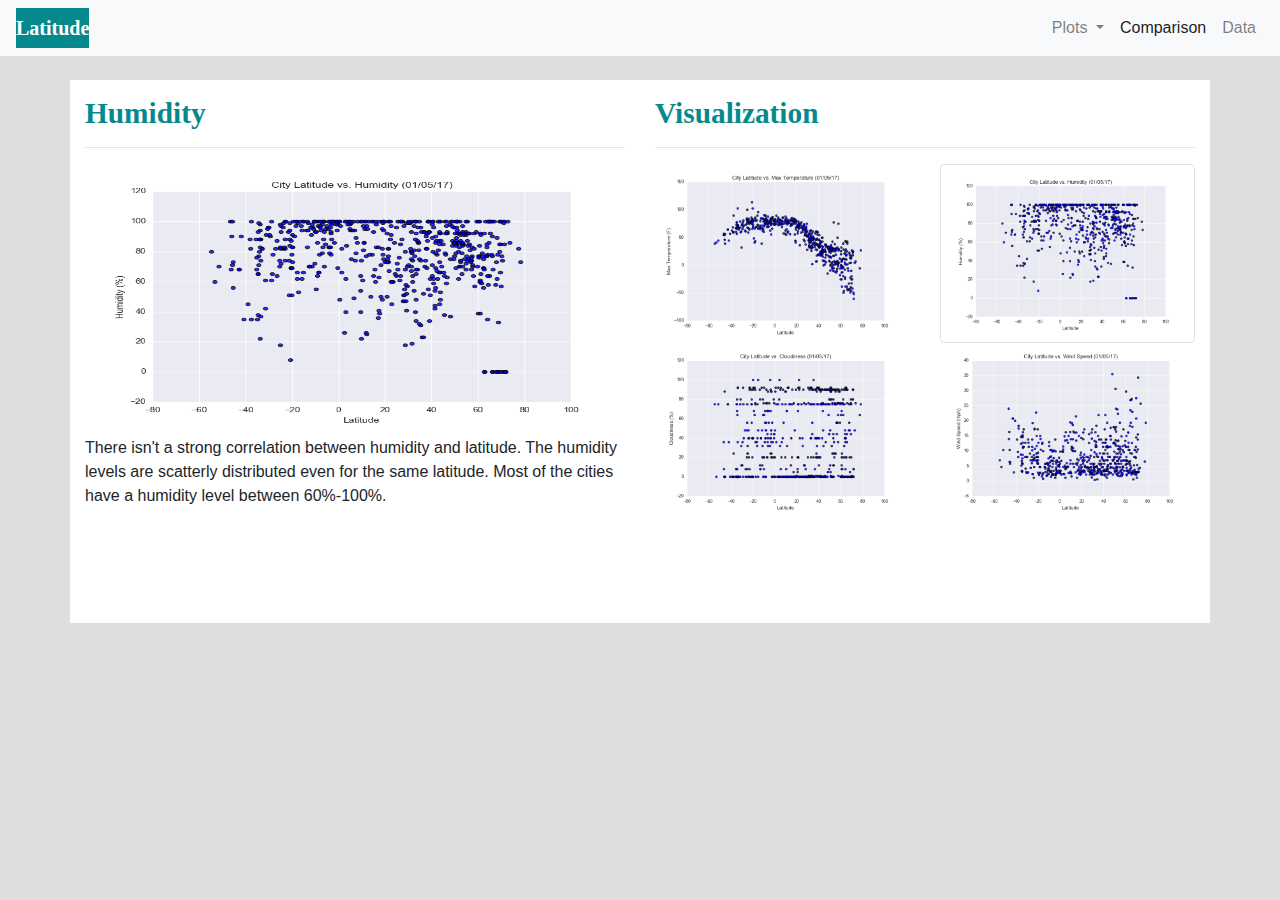
<file: Web-Design-Challenge/humidity.html>
<!doctype html>
<html lang="en">
  <head>
    <!-- Required meta tags -->
    <meta charset="utf-8">
    <meta name="viewport" content="width=device-width, initial-scale=1, shrink-to-fit=no">

    <!-- Bootstrap CSS -->
    <link rel="stylesheet" href="https://stackpath.bootstrapcdn.com/bootstrap/4.4.1/css/bootstrap.min.css" integrity="sha384-Vkoo8x4CGsO3+Hhxv8T/Q5PaXtkKtu6ug5TOeNV6gBiFeWPGFN9MuhOf23Q9Ifjh" crossorigin="anonymous">

    <title>Humidity Dashboard</title>
  </head>
  
  
  <body style="background-color:rgb(223, 222, 222);">
    <!-- Navigation Bar -->
    <nav class="navbar navbar-expand-lg navbar-light bg-light">
      <a class="navbar-brand" style="background-color:rgb(6, 137, 141); color:white; font-family: Georgia, 'Times New Roman', Times, serif; font-weight: bold;" href="index.html">Latitude</a>
        <button class="navbar-toggler" type="button" data-toggle="collapse" data-target="#navbarSupportedContent" aria-controls="navbarSupportedContent" aria-expanded="false" aria-label="Toggle navigation">
          <span class="navbar-toggler-icon"></span>
        </button>
      
        <div class="collapse navbar-collapse" id="navbarSupportedContent">
          <ul class="navbar-nav ml-auto">
            <li class="nav-item dropdown">
                <a class="nav-link dropdown-toggle" href="#" id="navbarDropdown" role="button" data-toggle="dropdown" aria-haspopup="true" aria-expanded="false">
                  Plots
                </a>
                <div class="dropdown-menu" aria-labelledby="navbarDropdown">
                  <a class="dropdown-item" href="max_temperature.html">Max Temperature</a>
                  <a class="dropdown-item" href="humidity.html">Humidity</a>
                  <a class="dropdown-item" href="cloudiness.html">Cloudiness</a>
                  <a class="dropdown-item" href="wind_speed.html">Wind Speed</a>
                </div>
            </li>
            <li class="nav-item active">
              <a class="nav-link" href="comparison.html">Comparison<span class="sr-only">(current)</span></a>
            </li>
            <li class="nav-item">
              <a class="nav-link" href="data.html">Data</a>
            </li>
           
        </div>
      </nav>

    <!-- Put extra space between navbar and containers below -->  
    <br>
  
    <!-- Create container and add content -->
    <div class="container-sm">
      <div class="row">
        <div class="col-lg-6" style="background-color: white;">
            
          <h1 class="pt-3" style="color:rgb(6, 137, 141); font-family:Georgia, 'Times New Roman', Times, serif; font-weight: bold; font-size: 22pt;">Humidity</h1>
          <hr>
                        
          <img width="100%" height="50%" src="Resources/assets/images/Fig2.png" alt="Humidity">
            
          <p>There isn't a strong correlation between humidity and latitude. The humidity levels are scatterly distributed even for the same latitude. Most of the cities have a humidity level between 60%-100%.</p>
            
        </div>

      
        
        <div class="col-lg-6 ml-auto" style="background-color: white;">
            
          <h2 class="pt-3" style="color:rgb(6, 137, 141); font-family:Georgia, 'Times New Roman', Times, serif; font-weight: bold; font-size: 22pt;">Visualization</h2>
            <hr>
            
            
            <div class="row">
                <div class="col-6">
                    <a href="max_temperature.html">
                        <img width="100%" height="100%" src="Resources/assets/images/Fig1.png" alt="Max Temperature">
                    </a>
                </div>
                <div class="col-6">
                    <a href="humidity.html">
                        <img width="100%" height="100%" class="img-thumbnail" src="Resources/assets/images/Fig2.png" alt="Humidity">
                    </a>
                </div>
            </div>
    
            <div class="row">
                <div class="col-6">
                    <a href="cloudiness.html">
                        <img width="100%" height="100%" src="Resources/assets/images/Fig3.png" alt="Cloudiness">
                    </a>
                </div>
                <div class="col-6">
                    <a href="wind_speed.html">
                        <img width="100%" height="100%" src="Resources/assets/images/Fig4.png" alt="Wind Speed">
                    </a>
                </div>
            </div>
                  
            
            
            
        </div>
    </div>
    
    
   

    <!-- Optional JavaScript -->
    <!-- jQuery first, then Popper.js, then Bootstrap JS -->
    <script src="https://code.jquery.com/jquery-3.4.1.slim.min.js" integrity="sha384-J6qa4849blE2+poT4WnyKhv5vZF5SrPo0iEjwBvKU7imGFAV0wwj1yYfoRSJoZ+n" crossorigin="anonymous"></script>
    <script src="https://cdn.jsdelivr.net/npm/popper.js@1.16.0/dist/umd/popper.min.js" integrity="sha384-Q6E9RHvbIyZFJoft+2mJbHaEWldlvI9IOYy5n3zV9zzTtmI3UksdQRVvoxMfooAo" crossorigin="anonymous"></script>
    <script src="https://stackpath.bootstrapcdn.com/bootstrap/4.4.1/js/bootstrap.min.js" integrity="sha384-wfSDF2E50Y2D1uUdj0O3uMBJnjuUD4Ih7YwaYd1iqfktj0Uod8GCExl3Og8ifwB6" crossorigin="anonymous"></script>
  </body>
</html>
</file>
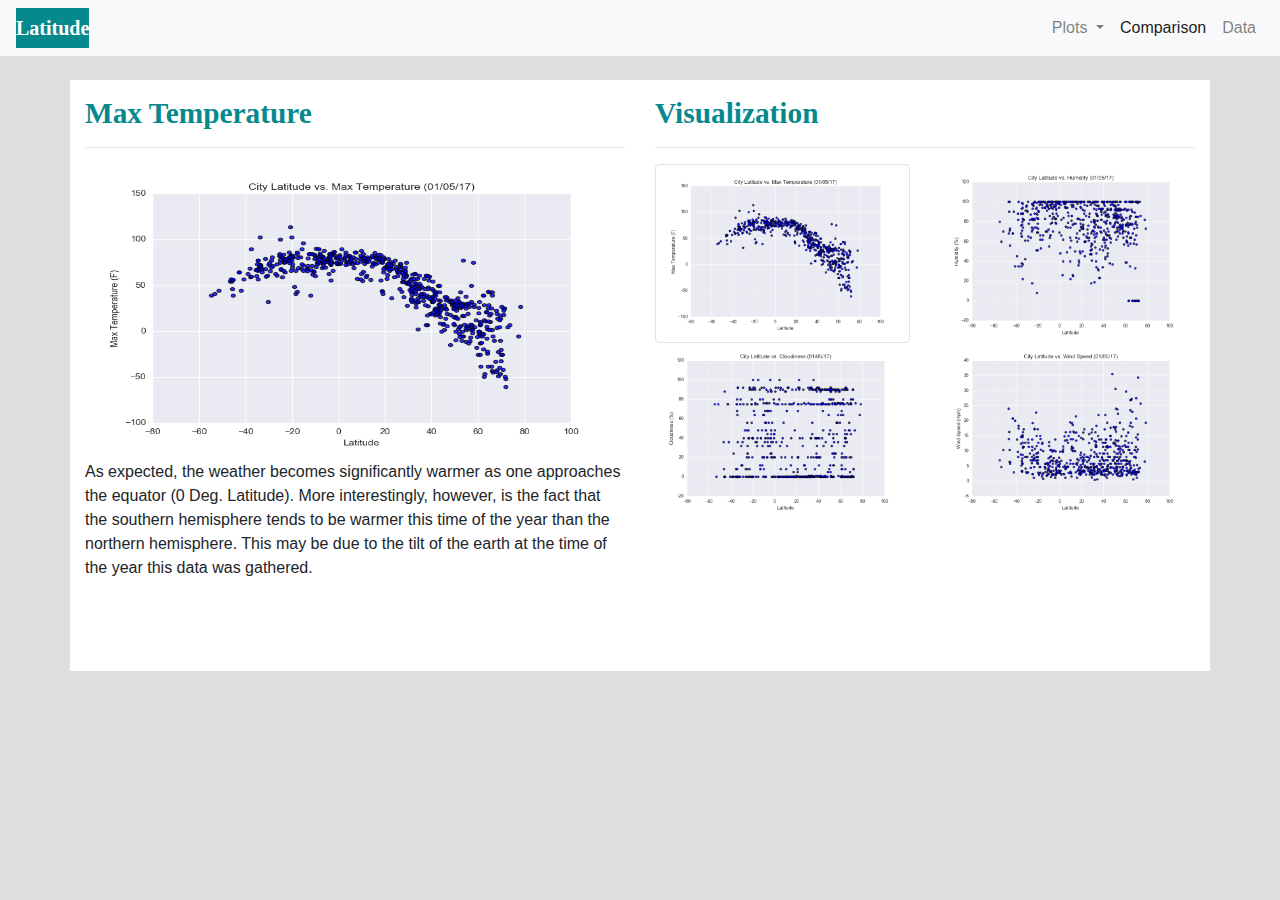
<file: Web-Design-Challenge/max_temperature.html>
<!doctype html>
<html lang="en">
  <head>
    <!-- Required meta tags -->
    <meta charset="utf-8">
    <meta name="viewport" content="width=device-width, initial-scale=1, shrink-to-fit=no">

    <!-- Bootstrap CSS -->
    <link rel="stylesheet" href="https://stackpath.bootstrapcdn.com/bootstrap/4.4.1/css/bootstrap.min.css" integrity="sha384-Vkoo8x4CGsO3+Hhxv8T/Q5PaXtkKtu6ug5TOeNV6gBiFeWPGFN9MuhOf23Q9Ifjh" crossorigin="anonymous">

    <title>Import Bootstrap</title>

    <!--CSS Link-->
    <!-- <link rel="stylesheet" type="text/css" href="Untitled-1.css"> -->
  </head>
  
  
  <body style="background-color:rgb(223, 222, 222);">
    <!-- Navigation Bar -->
    <nav class="navbar navbar-expand-lg navbar-light bg-light">
      <a class="navbar-brand" style="background-color:rgb(6, 137, 141); color:white; font-family: Georgia, 'Times New Roman', Times, serif; font-weight: bold;" href="index.html">Latitude</a>
        <button class="navbar-toggler" type="button" data-toggle="collapse" data-target="#navbarSupportedContent" aria-controls="navbarSupportedContent" aria-expanded="false" aria-label="Toggle navigation">
          <span class="navbar-toggler-icon"></span>
        </button>
      
        <div class="collapse navbar-collapse" id="navbarSupportedContent">
          <ul class="navbar-nav ml-auto">
            <li class="nav-item dropdown">
                <a class="nav-link dropdown-toggle" href="#" id="navbarDropdown" role="button" data-toggle="dropdown" aria-haspopup="true" aria-expanded="false">
                  Plots
                </a>
                <div class="dropdown-menu" aria-labelledby="navbarDropdown">
                  <a class="dropdown-item" href="max_temperature.html">Max Temperature</a>
                  <a class="dropdown-item" href="humidity.html">Humidity</a>
                  <a class="dropdown-item" href="cloudiness.html">Cloudiness</a>
                  <a class="dropdown-item" href="wind_speed.html">Wind Speed</a>
                </div>
            </li>
            <li class="nav-item active">
              <a class="nav-link" href="comparison.html">Comparison<span class="sr-only">(current)</span></a>
            </li>
            <li class="nav-item">
              <a class="nav-link" href="data.html">Data</a>
            </li>
           
        </div>
      </nav>

    <!-- Put extra space between navbar and containers below -->  
    <br>
  
    
    <div class="container-sm">
      <div class="row">
        <div class="col-lg-6" style="background-color: white;">
          <h1 class="pt-3" style="color:rgb(6, 137, 141); font-family:Georgia, 'Times New Roman', Times, serif; font-weight: bold; font-size: 22pt;">Max Temperature</h1>
          <hr>
                        
          <img id="lat_vs_tem" width="100%" height="50%" src="Resources/assets/images/Fig1.png" alt="Max Temperature">
            
          <p>As expected, the weather becomes significantly warmer as one approaches the equator (0 Deg. Latitude).
            More interestingly, however, is the fact that the southern hemisphere tends to be warmer this time of the
            year than the northern hemisphere. This may be due to the tilt of the earth at the time of the year this
            data was gathered.</p>
            
        </div>

      
        
        <div class="col-lg-6 ml-auto" style="background-color: white;">
            
             <h2 class="pt-3" style="color:rgb(6, 137, 141); font-family:Georgia, 'Times New Roman', Times, serif; font-weight: bold; font-size: 22pt;">Visualization</h2>
            <hr>
            
            
            <div class="row">
                <div class="col-6">
                    <a href="max_temperature.html">
                        <img width="100%" height="100%" class="img-thumbnail" src="Resources/assets/images/Fig1.png" alt="Max Temperature">
                    </a>
                </div>
                <div class="col-6">
                    <a href="humidity.html">
                        <img width="100%" height="100%" src="Resources/assets/images/Fig2.png" alt="Humidity">
                    </a>
                </div>
            </div>
    
            <div class="row">
                <div class="col-6">
                    <a href="cloudiness.html">
                        <img width="100%" height="100%" src="Resources/assets/images/Fig3.png" alt="Cloudiness">
                    </a>
                </div>
                <div class="col-6">
                    <a href="wind_speed.html">
                        <img width="100%" height="100%" src="Resources/assets/images/Fig4.png" alt="Wind Speed">
                    </a>
                </div>
            </div>
                  
            
            
            
        </div>
    </div>
    
    
   

    <!-- Optional JavaScript -->
    <!-- jQuery first, then Popper.js, then Bootstrap JS -->
    <script src="https://code.jquery.com/jquery-3.4.1.slim.min.js" integrity="sha384-J6qa4849blE2+poT4WnyKhv5vZF5SrPo0iEjwBvKU7imGFAV0wwj1yYfoRSJoZ+n" crossorigin="anonymous"></script>
    <script src="https://cdn.jsdelivr.net/npm/popper.js@1.16.0/dist/umd/popper.min.js" integrity="sha384-Q6E9RHvbIyZFJoft+2mJbHaEWldlvI9IOYy5n3zV9zzTtmI3UksdQRVvoxMfooAo" crossorigin="anonymous"></script>
    <script src="https://stackpath.bootstrapcdn.com/bootstrap/4.4.1/js/bootstrap.min.js" integrity="sha384-wfSDF2E50Y2D1uUdj0O3uMBJnjuUD4Ih7YwaYd1iqfktj0Uod8GCExl3Og8ifwB6" crossorigin="anonymous"></script>
  </body>
</html>
</file>
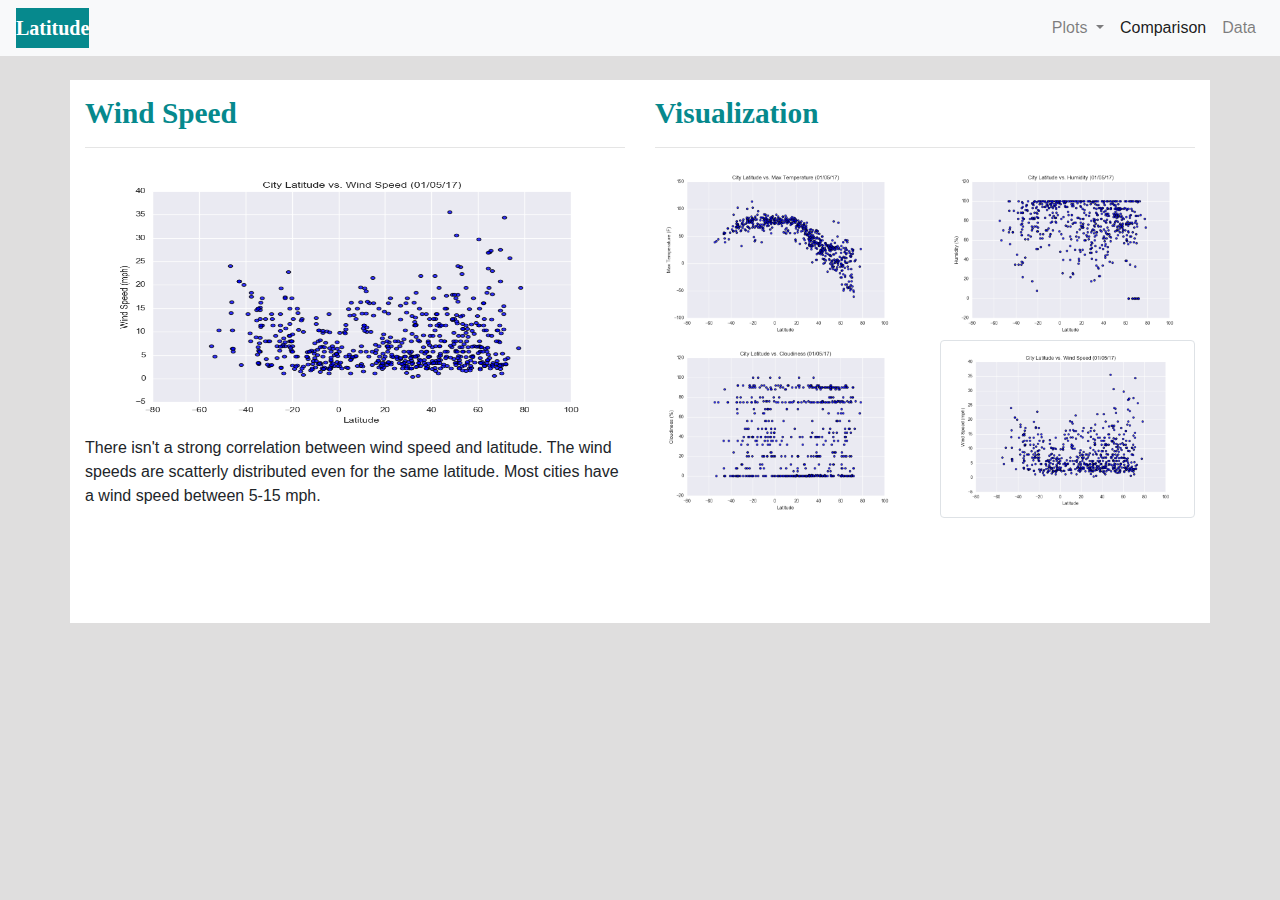
<file: Web-Design-Challenge/wind_speed.html>
<!doctype html>
<html lang="en">
  <head>
    <!-- Required meta tags -->
    <meta charset="utf-8">
    <meta name="viewport" content="width=device-width, initial-scale=1, shrink-to-fit=no">

    <!-- Bootstrap CSS -->
    <link rel="stylesheet" href="https://stackpath.bootstrapcdn.com/bootstrap/4.4.1/css/bootstrap.min.css" integrity="sha384-Vkoo8x4CGsO3+Hhxv8T/Q5PaXtkKtu6ug5TOeNV6gBiFeWPGFN9MuhOf23Q9Ifjh" crossorigin="anonymous">

    <title>Import Bootstrap</title>

    <!--CSS Link-->
    <!-- <link rel="stylesheet" type="text/css" href="Untitled-1.css"> -->
  </head>
  
  
  <body style="background-color:rgb(223, 222, 222);">
    <!-- Navigation Bar -->
    <nav class="navbar navbar-expand-lg navbar-light bg-light">
      <a class="navbar-brand" style="background-color:rgb(6, 137, 141); color:white; font-family: Georgia, 'Times New Roman', Times, serif; font-weight: bold;" href="index.html">Latitude</a>
        <button class="navbar-toggler" type="button" data-toggle="collapse" data-target="#navbarSupportedContent" aria-controls="navbarSupportedContent" aria-expanded="false" aria-label="Toggle navigation">
          <span class="navbar-toggler-icon"></span>
        </button>
      
        <div class="collapse navbar-collapse" id="navbarSupportedContent">
          <ul class="navbar-nav ml-auto">
            <li class="nav-item dropdown">
                <a class="nav-link dropdown-toggle" href="#" id="navbarDropdown" role="button" data-toggle="dropdown" aria-haspopup="true" aria-expanded="false">
                  Plots
                </a>
                <div class="dropdown-menu" aria-labelledby="navbarDropdown">
                  <a class="dropdown-item" href="max_temperature.html">Max Temperature</a>
                  <a class="dropdown-item" href="humidity.html">Humidity</a>
                  <a class="dropdown-item" href="cloudiness.html">Cloudiness</a>
                  <a class="dropdown-item" href="wind_speed.html">Wind Speed</a>
                </div>
            </li>
            <li class="nav-item active">
              <a class="nav-link" href="comparison.html">Comparison<span class="sr-only">(current)</span></a>
            </li>
            <li class="nav-item">
              <a class="nav-link" href="data.html">Data</a>
            </li>
           
        </div>
      </nav>

    <!-- Put extra space between navbar and containers below -->  
    <br>
  
    
    <div class="container-sm">
      <div class="row">
        <div class="col-lg-6" style="background-color: white;">
            
          <h1 class="pt-3" style="color:rgb(6, 137, 141); font-family:Georgia, 'Times New Roman', Times, serif; font-weight: bold; font-size: 22pt;">Wind Speed</h1>
          <hr>
                        
          <img width="100%" height="50%" src="Resources/assets/images/Fig4.png" alt="Wind Speed">
            
          <p>There isn't a strong correlation between wind speed and latitude. The wind speeds are scatterly distributed even for the same latitude. Most cities have a wind speed between 5-15 mph.</p>
            
        </div>

      
        
        <div class="col-lg-6 ml-auto" style="background-color: white;">
            
          <h2 class="pt-3" style="color:rgb(6, 137, 141); font-family:Georgia, 'Times New Roman', Times, serif; font-weight: bold; font-size: 22pt;">Visualization</h2>
            <hr>
            
            
            <div class="row">
                <div class="col-6">
                    <a href="max_temperature.html">
                        <img width="100%" height="100%" src="Resources/assets/images/Fig1.png" alt="Max Temperature">
                    </a>
                </div>
                <div class="col-6">
                    <a href="humidity.html">
                        <img width="100%" height="100%" src="Resources/assets/images/Fig2.png" alt="Humidity">
                    </a>
                </div>
            </div>
    
            <div class="row">
                <div class="col-6">
                    <a href="cloudiness.html">
                        <img width="100%" height="100%" src="Resources/assets/images/Fig3.png" alt="Cloudiness">
                    </a>
                </div>
                <div class="col-6">
                    <a href="wind_speed.html">
                        <img width="100%" height="100%" class="img-thumbnail" src="Resources/assets/images/Fig4.png" alt="Wind Speed">
                    </a>
                </div>
            </div>
                  
            
            
            
        </div>
    </div>
    
    
   

    <!-- Optional JavaScript -->
    <!-- jQuery first, then Popper.js, then Bootstrap JS -->
    <script src="https://code.jquery.com/jquery-3.4.1.slim.min.js" integrity="sha384-J6qa4849blE2+poT4WnyKhv5vZF5SrPo0iEjwBvKU7imGFAV0wwj1yYfoRSJoZ+n" crossorigin="anonymous"></script>
    <script src="https://cdn.jsdelivr.net/npm/popper.js@1.16.0/dist/umd/popper.min.js" integrity="sha384-Q6E9RHvbIyZFJoft+2mJbHaEWldlvI9IOYy5n3zV9zzTtmI3UksdQRVvoxMfooAo" crossorigin="anonymous"></script>
    <script src="https://stackpath.bootstrapcdn.com/bootstrap/4.4.1/js/bootstrap.min.js" integrity="sha384-wfSDF2E50Y2D1uUdj0O3uMBJnjuUD4Ih7YwaYd1iqfktj0Uod8GCExl3Og8ifwB6" crossorigin="anonymous"></script>
  </body>
</html>
</file>
